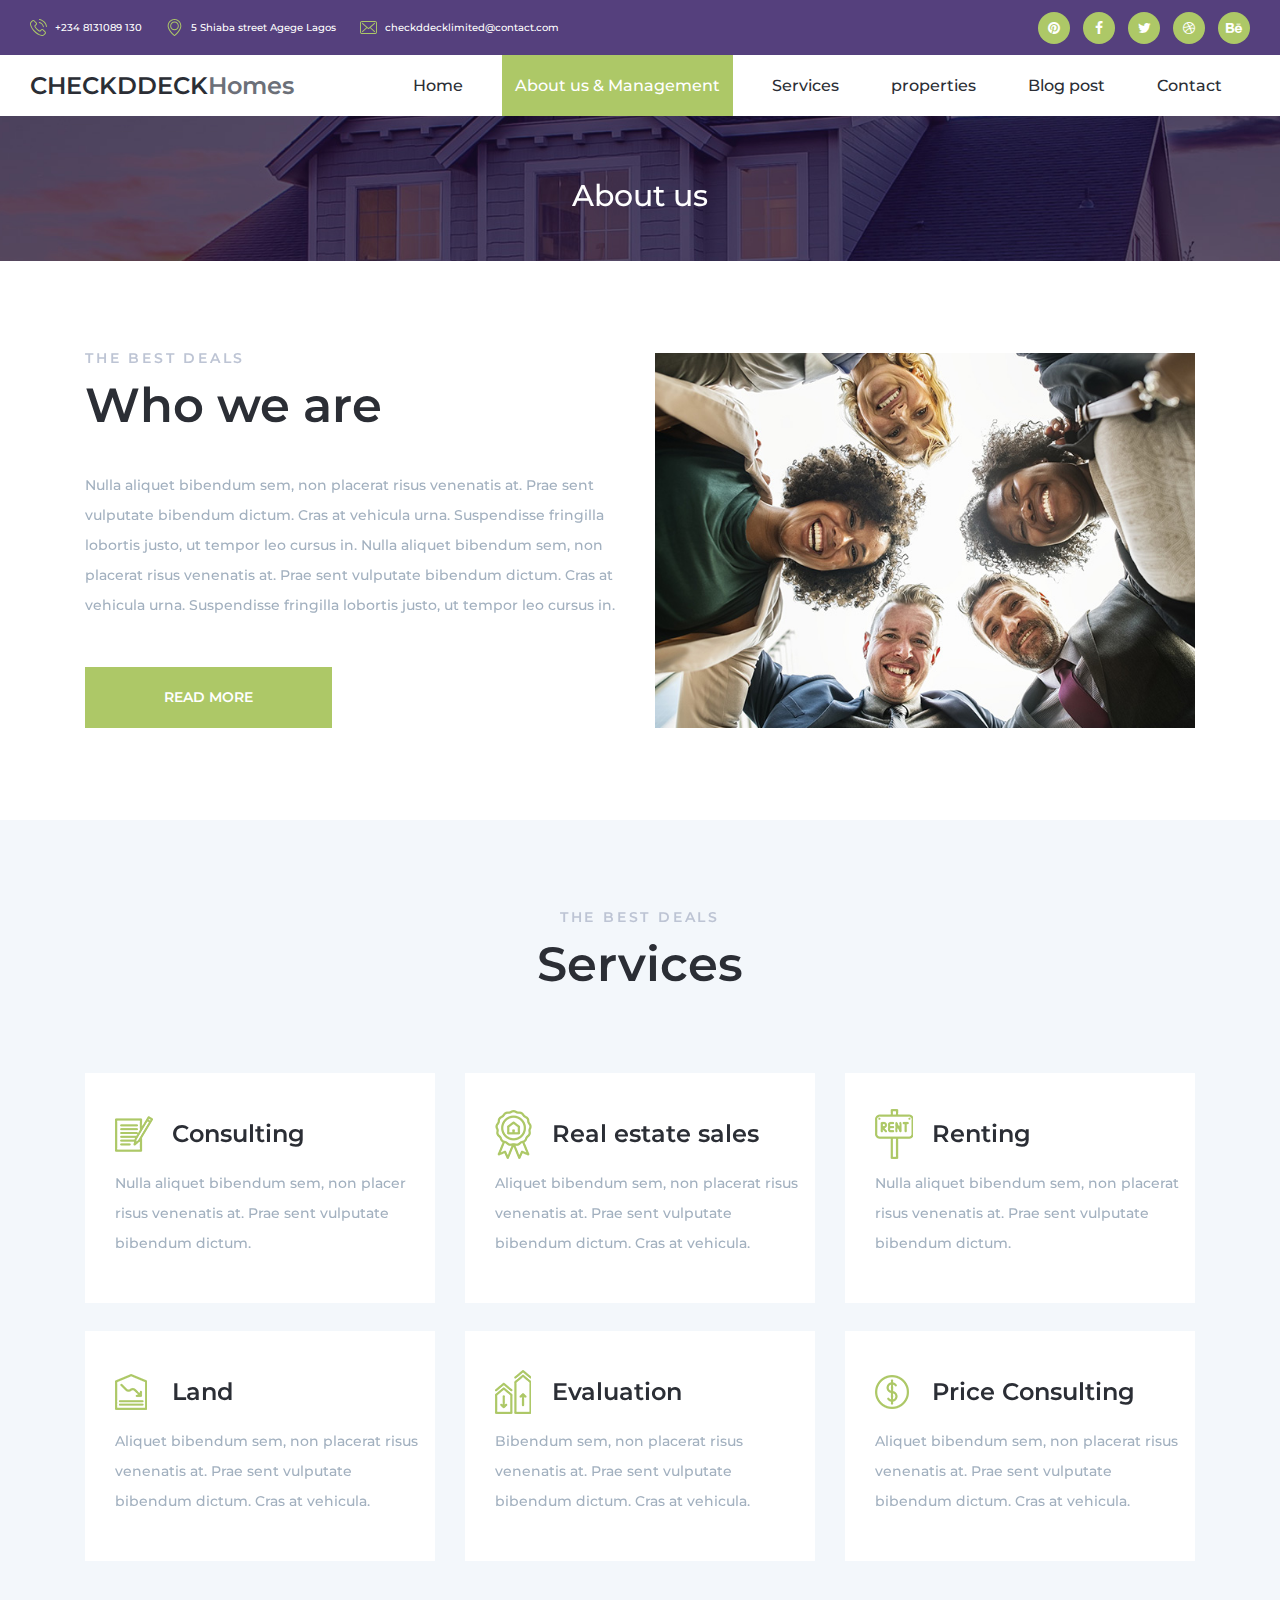
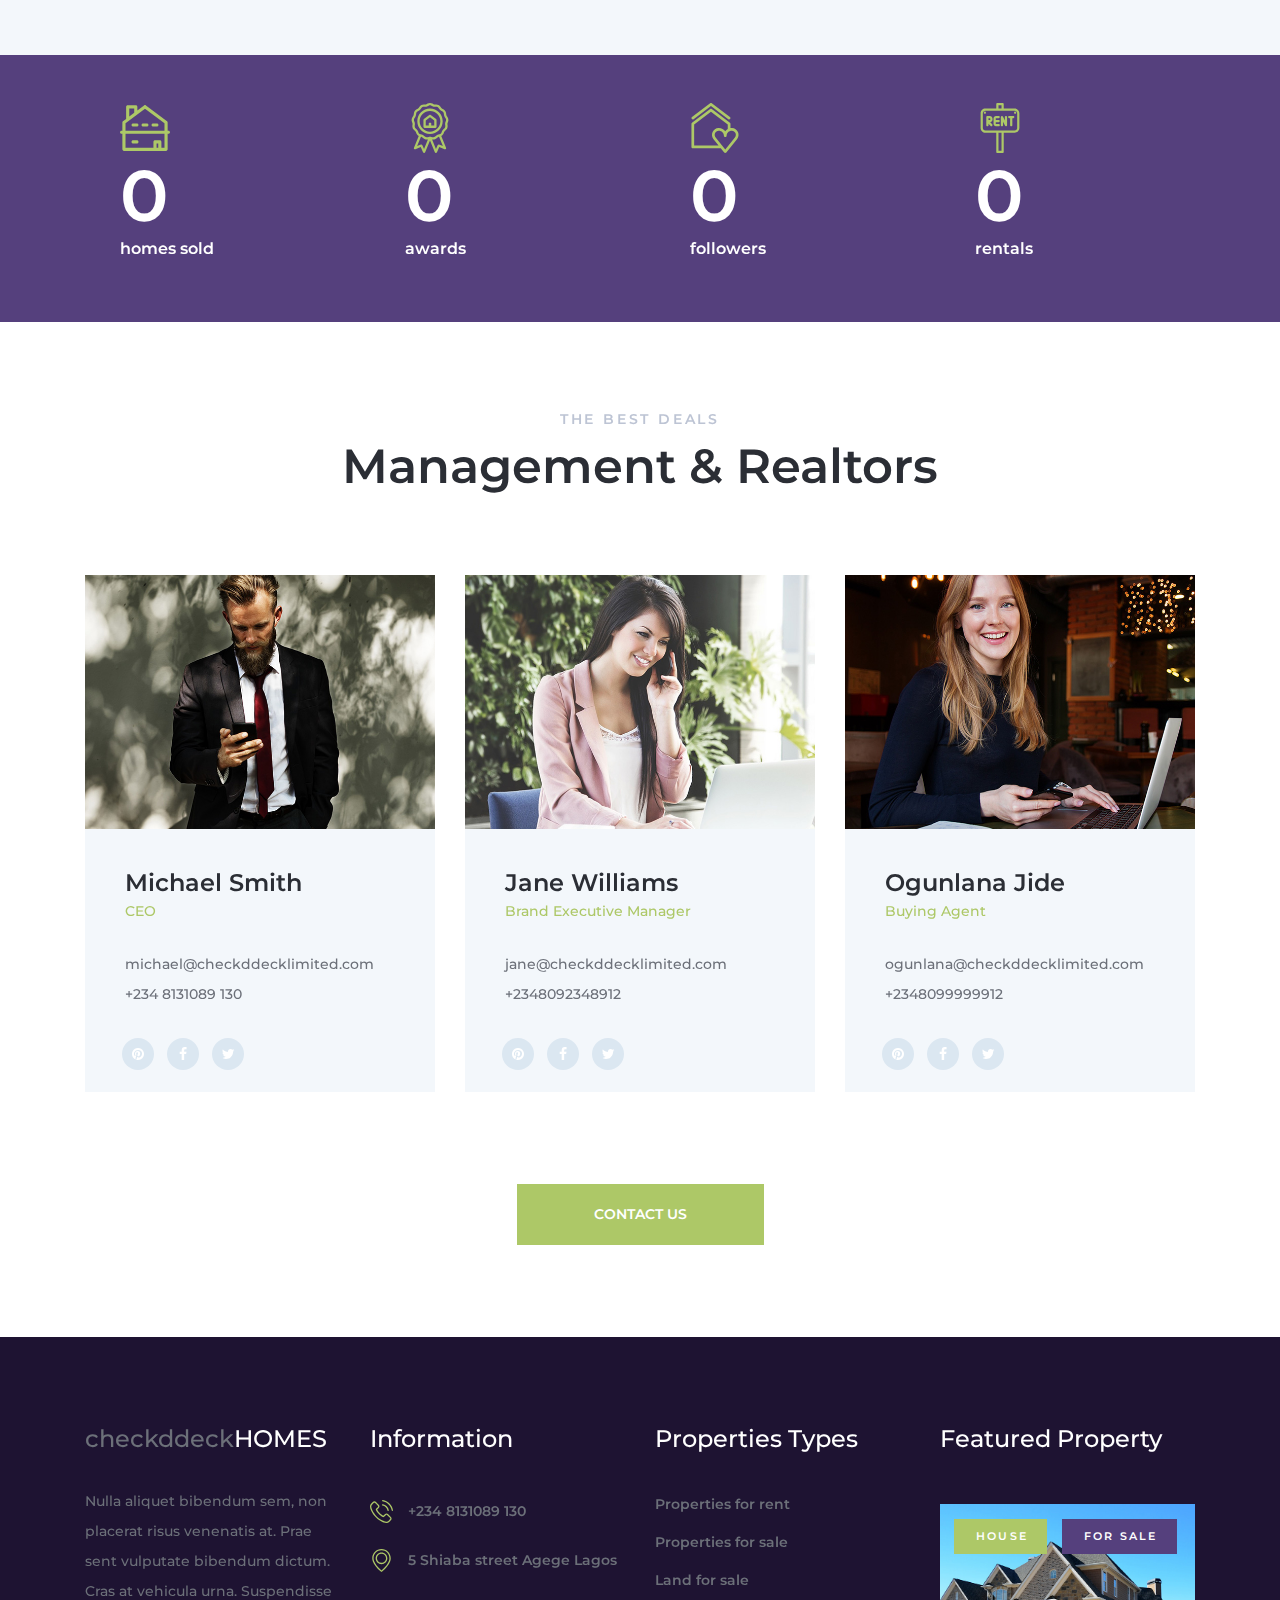
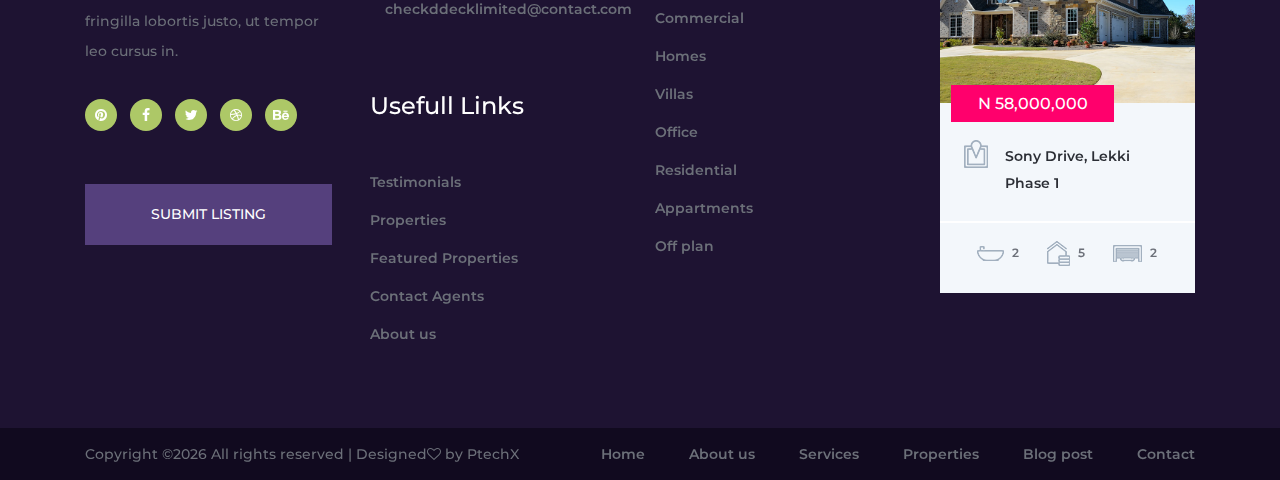
<file: index.html>
<!DOCTYPE html>
<html lang="en">
<head>
<title>About us</title>
<meta charset="utf-8">
<meta http-equiv="X-UA-Compatible" content="IE=edge">
<meta name="description" content="checkddecklimited - real estate website">
<meta name="viewport" content="width=device-width, initial-scale=1">
<link rel="stylesheet" type="text/css" href="styles/bootstrap-4.1.2/bootstrap.min.css">
<link href="plugins/font-awesome-4.7.0/css/font-awesome.min.css" rel="stylesheet" type="text/css">
<link rel="stylesheet" type="text/css" href="plugins/OwlCarousel2-2.3.4/owl.carousel.css">
<link rel="stylesheet" type="text/css" href="plugins/OwlCarousel2-2.3.4/owl.theme.default.css">
<link rel="stylesheet" type="text/css" href="plugins/OwlCarousel2-2.3.4/animate.css">
<link rel="stylesheet" type="text/css" href="styles/about.css">
<link rel="stylesheet" type="text/css" href="styles/about_responsive.css">
</head>
<body>

<div class="super_container">
	<div class="super_overlay"></div>
	
	<!-- Header -->

	<header class="header">
		
		<!-- Header Bar -->
		<div class="header_bar d-flex flex-row align-items-center justify-content-start">
			<div class="header_list">
				<ul class="d-flex flex-row align-items-center justify-content-start">
					<!-- Phone -->
					<li class="d-flex flex-row align-items-center justify-content-start">
						<div><img src="images/phone-call.svg" alt=""></div>
						<span>+234 8131089 130</span>
					</li>
					<!-- Address -->
					<li class="d-flex flex-row align-items-center justify-content-start">
						<div><img src="images/placeholder.svg" alt=""></div>
						<span>5 Shiaba street Agege Lagos</span>
					</li>
					<!-- Email -->
					<li class="d-flex flex-row align-items-center justify-content-start">
						<div><img src="images/envelope.svg" alt=""></div>
						<span>checkddecklimited@contact.com</span>
					</li>
				</ul>
			</div>
			<div class="ml-auto d-flex flex-row align-items-center justify-content-start">
				<div class="social">
					<ul class="d-flex flex-row align-items-center justify-content-start">
						<li><a href="#"><i class="fa fa-pinterest" aria-hidden="true"></i></a></li>
						<li><a href="#"><i class="fa fa-facebook" aria-hidden="true"></i></a></li>
						<li><a href="#"><i class="fa fa-twitter" aria-hidden="true"></i></a></li>
						<li><a href="#"><i class="fa fa-dribbble" aria-hidden="true"></i></a></li>
						<li><a href="#"><i class="fa fa-behance" aria-hidden="true"></i></a></li>
					</ul>
				</div>
				<!--<div class="log_reg d-flex flex-row align-items-center justify-content-start">
					<ul class="d-flex flex-row align-items-start justify-content-start">
						<li><a href="#">Login</a></li>
						<li><a href="#">Register</a></li>
					</ul>
				</div>-->
			</div>
		</div>

		<!-- Header Content -->
		<div class="header_content d-flex flex-row align-items-center justify-content-start">
			<div class="logo"><a href="#"><span>checkddeck</span>Homes</a></div>
			<nav class="main_nav">
				<ul class="d-flex flex-row align-items-start justify-content-start">
					<li><a href="#">Home</a></li>
					<li class="active"><a href="index.about.html">About us & Management</a></li>
					<li><a href="#">Services</a></li>
					<li><a href="#">properties</a></li>
					<li><a href="#">Blog post</a></li>
					<li><a href="#">Contact</a></li>
				</ul>
			</nav>
			<div class="hamburger ml-auto"><i class="fa fa-bars" aria-hidden="true"></i></div>
		</div>

	</header>

	<!-- Menu -->

	<div class="menu text-right">
		<div class="menu_close"><i class="fa fa-times" aria-hidden="true"></i></div>
		<div class="menu_log_reg">
			<!--<div class="log_reg d-flex flex-row align-items-center justify-content-end">
				<ul class="d-flex flex-row align-items-start justify-content-start">
					<li><a href="#">Login</a></li>
					<li><a href="#">Register</a></li>
				</ul>
			</div>-->
			<nav class="menu_nav">
				<ul>
					<li><a href="#">Home</a></li>
					<li><a href="index.html">About us</a></li>
					<li><a href="#">Services</a></li>
					<li><a href="#">Properties</a></li>
					<li><a href="#">Blog post</a></li>
					<li><a href="#">Contact</a></li>
				</ul>
			</nav>
		</div>
	</div>

	<!-- Home -->

	<div class="home">
		<div class="parallax_background parallax-window" data-parallax="scroll" data-image-src="images/about.jpg" data-speed="0.8"></div>
		<div class="container">
			<div class="row">
				<div class="col">
					<div class="home_content text-center">
						<div class="home_title">About us</div>
					</div>
				</div>
			</div>
		</div>
	</div>

	<!-- Intro -->

	<div class="intro">
		<div class="container">
			<div class="row row-eq-height">
				
				<!-- Intro Content -->
				<div class="col-lg-6">
					<div class="intro_content">
						<div class="section_title_container">
							<div class="section_subtitle">the best deals</div>
							<div class="section_title"><h1>Who we are</h1></div>
						</div>
						<div class="intro_text">
							<p>Nulla aliquet bibendum sem, non placerat risus venenatis at. Prae sent vulputate bibendum dictum. Cras at vehicula urna. Suspendisse fringilla lobortis justo, ut tempor leo cursus in. Nulla aliquet bibendum sem, non placerat risus venenatis at. Prae sent vulputate bibendum dictum. Cras at vehicula urna. Suspendisse fringilla lobortis justo, ut tempor leo cursus in.</p>
						</div>
						<div class="button intro_button"><a href="#">read more</a></div>
					</div>
				</div>

				<!-- Intro Image -->
				<div class="col-lg-6 intro_col">
					<div class="intro_image">
						<div class="background_image" style="background-image:url(images/intro.jpg)"></div>
						<img src="images/intro.jpg" alt="">
					</div>
				</div>

			</div>
		</div>
	</div>

	<!-- Services -->

	<div class="services">
		<div class="container">
			<div class="row">
				<div class="col">
					<div class="section_title_container text-center">
						<div class="section_subtitle">the best deals</div>
						<div class="section_title"><h1>Services</h1></div>
					</div>
				</div>
			</div>
			<div class="row services_row">
				
				<!-- Service -->
				<div class="col-xl-4 col-md-6">
					<div class="service">
						<div class="service_title_container d-flex flex-row align-items-center justify-content-start">
							<div class="service_icon d-flex flex-column align-items-start justify-content-center">
								<img src="images/service_1.png" alt="">
							</div>
							<div class="service_title"><h3>Consulting</h3></div>
						</div>
						<div class="service_text">
							<p>Nulla aliquet bibendum sem, non placer risus venenatis at. Prae sent vulputate bibendum dictum.</p>
						</div>
					</div>
				</div>

				<!-- Service -->
				<div class="col-xl-4 col-md-6">
					<div class="service">
						<div class="service_title_container d-flex flex-row align-items-center justify-content-start">
							<div class="service_icon d-flex flex-column align-items-start justify-content-center">
								<img src="images/service_2.png" alt="">
							</div>
							<div class="service_title"><h3>Real estate sales</h3></div>
						</div>
						<div class="service_text">
							<p>Aliquet bibendum sem, non placerat risus venenatis at. Prae sent vulputate bibendum dictum. Cras at vehicula.</p>
						</div>
					</div>
				</div>

				<!-- Service -->
				<div class="col-xl-4 col-md-6">
					<div class="service">
						<div class="service_title_container d-flex flex-row align-items-center justify-content-start">
							<div class="service_icon d-flex flex-column align-items-start justify-content-center">
								<img src="images/service_3.png" alt="">
							</div>
							<div class="service_title"><h3>Renting</h3></div>
						</div>
						<div class="service_text">
							<p>Nulla aliquet bibendum sem, non placerat risus venenatis at. Prae sent vulputate bibendum dictum.</p>
						</div>
					</div>
				</div>

				<!-- Service -->
				<div class="col-xl-4 col-md-6">
					<div class="service">
						<div class="service_title_container d-flex flex-row align-items-center justify-content-start">
							<div class="service_icon d-flex flex-column align-items-start justify-content-center">
								<img src="images/service_4.png" alt="">
							</div>
							<div class="service_title"><h3>Land</h3></div>
						</div>
						<div class="service_text">
							<p>Aliquet bibendum sem, non placerat risus venenatis at. Prae sent vulputate bibendum dictum. Cras at vehicula.</p>
						</div>
					</div>
				</div>

				<!-- Service -->
				<div class="col-xl-4 col-md-6">
					<div class="service">
						<div class="service_title_container d-flex flex-row align-items-center justify-content-start">
							<div class="service_icon d-flex flex-column align-items-start justify-content-center">
								<img src="images/service_5.png" alt="">
							</div>
							<div class="service_title"><h3>Evaluation</h3></div>
						</div>
						<div class="service_text">
							<p>Bibendum sem, non placerat risus venenatis at. Prae sent vulputate bibendum dictum. Cras at vehicula.</p>
						</div>
					</div>
				</div>

				<!-- Service -->
				<div class="col-xl-4 col-md-6">
					<div class="service">
						<div class="service_title_container d-flex flex-row align-items-center justify-content-start">
							<div class="service_icon d-flex flex-column align-items-start justify-content-center">
								<img src="images/service_6.png" alt="">
							</div>
							<div class="service_title"><h3>Price Consulting</h3></div>
						</div>
						<div class="service_text">
							<p>Aliquet bibendum sem, non placerat risus venenatis at. Prae sent vulputate bibendum dictum. Cras at vehicula.</p>
						</div>
					</div>
				</div>

			</div>
		</div>
	</div>

	<!-- Milestones -->

	<div class="milestones">
		<div class="container">
			<div class="row">
				
				<!-- Milestone -->
				<div class="col-xl-3 col-md-6 milestone_col">
					<div class="milestone d-flex flex-row align-items-start justify-content-md-center justify-content-start">
						<div class="milestone_content">
							<div class="milestone_icon d-flex flex-column align-items-start justify-content-center"><img src="images/duplex.svg" alt=""></div>
							<div class="milestone_counter" data-end-value="425">0</div>
							<div class="milestone_text">homes sold</div>
						</div>
					</div>
				</div>

				<!-- Milestone -->
				<div class="col-xl-3 col-md-6 milestone_col">
					<div class="milestone d-flex flex-row align-items-start justify-content-md-center justify-content-start">
						<div class="milestone_content">
							<div class="milestone_icon d-flex flex-column align-items-start justify-content-center"><img src="images/prize.svg" alt=""></div>
							<div class="milestone_counter" data-end-value="18">0</div>
							<div class="milestone_text">awards</div>
						</div>
					</div>
				</div>

				<!-- Milestone -->
				<div class="col-xl-3 col-md-6 milestone_col">
					<div class="milestone d-flex flex-row align-items-start justify-content-md-center justify-content-start">
						<div class="milestone_content">
							<div class="milestone_icon d-flex flex-column align-items-start justify-content-center"><img src="images/home.svg" alt=""></div>
							<div class="milestone_counter" data-end-value="25" data-sign-after="k">0</div>
							<div class="milestone_text">followers</div>
						</div>
					</div>
				</div>

				<!-- Milestone -->
				<div class="col-xl-3 col-md-6 milestone_col">
					<div class="milestone d-flex flex-row align-items-start justify-content-md-center justify-content-start">
						<div class="milestone_content">
							<div class="milestone_icon d-flex flex-column align-items-start justify-content-center"><img src="images/rent.svg" alt=""></div>
							<div class="milestone_counter" data-end-value="1265">0</div>
							<div class="milestone_text">rentals</div>
						</div>
					</div>
				</div>

			</div>
		</div>
	</div>

	<!-- Agents -->

	<div class="agents">
		<div class="container">
			<div class="row">
				<div class="col">
					<div class="section_title_container text-center">
						<div class="section_subtitle">the best deals</div>
						<div class="section_title"><h1>Management & Realtors</h1></div>
					</div>
				</div>
			</div>
			<div class="row agents_row">
				
				<!-- Agent -->
				<div class="col-lg-4 agent_col">
					<div class="agent">
						<div class="agent_image"><img src="images/realtor_1.jpg" alt=""></div>
						<div class="agent_content">
							<div class="agent_name"><a href="#">Michael Smith</a></div>
							<div class="agent_title">CEO</div>
							<div class="agent_list">
								<ul>
									<li>michael@checkddecklimited.com</li>
									<li>+234 8131089 130</li>
								</ul>
							</div>
							<div class="social">
								<ul class="d-flex flex-row align-items-center justify-content-start">
									<li><a href="#"><i class="fa fa-pinterest" aria-hidden="true"></i></a></li>
									<li><a href="#"><i class="fa fa-facebook" aria-hidden="true"></i></a></li>
									<li><a href="#"><i class="fa fa-twitter" aria-hidden="true"></i></a></li>
								</ul>
							</div>
						</div>
					</div>
				</div>

				<!-- Agent -->
				<div class="col-lg-4 agent_col">
					<div class="agent">
						<div class="agent_image"><img src="images/realtor_2.jpg" alt=""></div>
						<div class="agent_content">
							<div class="agent_name"><a href="#">Jane Williams</a></div>
							<div class="agent_title">Brand Executive Manager</div>
							<div class="agent_list">
								<ul>
									<li>jane@checkddecklimited.com</li>
									<li>+2348092348912</li>
								</ul>
							</div>
							<div class="social">
								<ul class="d-flex flex-row align-items-center justify-content-start">
									<li><a href="#"><i class="fa fa-pinterest" aria-hidden="true"></i></a></li>
									<li><a href="#"><i class="fa fa-facebook" aria-hidden="true"></i></a></li>
									<li><a href="#"><i class="fa fa-twitter" aria-hidden="true"></i></a></li>
								</ul>
							</div>
						</div>
					</div>
				</div>

				<!-- Agent -->
				<div class="col-lg-4 agent_col">
					<div class="agent">
						<div class="agent_image"><img src="images/realtor_3.jpg" alt=""></div>
						<div class="agent_content">
							<div class="agent_name"><a href="#">Ogunlana Jide</a></div>
							<div class="agent_title">Buying Agent</div>
							<div class="agent_list">
								<ul>
									<li>ogunlana@checkddecklimited.com</li>
									<li>+2348099999912</li>
								</ul>
							</div>
							<div class="social">
								<ul class="d-flex flex-row align-items-center justify-content-start">
									<li><a href="#"><i class="fa fa-pinterest" aria-hidden="true"></i></a></li>
									<li><a href="#"><i class="fa fa-facebook" aria-hidden="true"></i></a></li>
									<li><a href="#"><i class="fa fa-twitter" aria-hidden="true"></i></a></li>
								</ul>
							</div>
						</div>
					</div>
				</div>

			</div>
			<div class="row contact_row">
				<div class="col">
					<div class="button ml-auto mr-auto"><a href="#">contact us</a></div>
				</div>
			</div>
		</div>
	</div>

	<!-- Footer -->

	<footer class="footer">
		<div class="footer_content">
			<div class="container">
				<div class="row">
					
					<!-- Footer Column -->
					<div class="col-xl-3 col-lg-6 footer_col">
						<div class="footer_about">
							<div class="footer_logo"><a href="#">checkddeck<span>homes</span></a></div>
							<div class="footer_text">
								<p>Nulla aliquet bibendum sem, non placerat risus venenatis at. Prae sent vulputate bibendum dictum. Cras at vehicula urna. Suspendisse fringilla lobortis justo, ut tempor leo cursus in.</p>
							</div>
							<div class="social">
								<ul class="d-flex flex-row align-items-center justify-content-start">
									<li><a href="#"><i class="fa fa-pinterest" aria-hidden="true"></i></a></li>
									<li><a href="#"><i class="fa fa-facebook" aria-hidden="true"></i></a></li>
									<li><a href="#"><i class="fa fa-twitter" aria-hidden="true"></i></a></li>
									<li><a href="#"><i class="fa fa-dribbble" aria-hidden="true"></i></a></li>
									<li><a href="#"><i class="fa fa-behance" aria-hidden="true"></i></a></li>
								</ul>
							</div>
							<div class="footer_submit"><a href="#">submit listing</a></div>
						</div>
					</div>

					<!-- Footer Column -->
					<div class="col-xl-3 col-lg-6 footer_col">
						<div class="footer_column">
							<div class="footer_title">Information</div>
							<div class="footer_info">
								<ul>
									<!-- Phone -->
									<li class="d-flex flex-row align-items-center justify-content-start">
										<div><img src="images/phone-call.svg" alt=""></div>
										<span>+234 8131089 130</span>
									</li>
									<!-- Address -->
									<li class="d-flex flex-row align-items-center justify-content-start">
										<div><img src="images/placeholder.svg" alt=""></div>
										<span>5 Shiaba street Agege Lagos</span>
									</li>
									<!-- Email -->
									<li class="d-flex flex-row align-items-center justify-content-start">
										<div><img src="images/envelope.svg" alt=""></div>
										<span>checkddecklimited@contact.com</span>
									</li>
								</ul>
							</div>
							<div class="footer_links usefull_links">
								<div class="footer_title">Usefull Links</div>
								<ul>
									<li><a href="#">Testimonials</a></li>
									<li><a href="#">Properties</a></li>
									<li><a href="#">Featured Properties</a></li>
									<li><a href="#">Contact Agents</a></li>
									<li><a href="#">About us</a></li>
								</ul>
							</div>
						</div>
					</div>

					<!-- Footer Column -->
					<div class="col-xl-3 col-lg-6 footer_col">
						<div class="footer_links">
							<div class="footer_title">Properties Types</div>
							<ul>
								<li><a href="#">Properties for rent</a></li>
								<li><a href="#">Properties for sale</a></li>
								<li><a href="#">Land for sale</a></li>
								<li><a href="#">Commercial</a></li>
								<li><a href="#">Homes</a></li>
								<li><a href="#">Villas</a></li>
								<li><a href="#">Office</a></li>
								<li><a href="#">Residential</a></li>
								<li><a href="#">Appartments</a></li>
								<li><a href="#">Off plan</a></li>
							</ul>
						</div>
					</div>

					<!-- Footer Column -->
					<div class="col-xl-3 col-lg-6 footer_col">
						<div class="footer_title">Featured Property</div>
						<div class="listing_small">
							<div class="listing_small_image">
								<div>
									<img src="images/listing_1.jpg" alt="">
								</div>
								<div class="listing_small_tags d-flex flex-row align-items-start justify-content-start flex-wrap">
									<div class="listing_small_tag tag_house"><a href="listings.html">house</a></div>
									<div class="listing_small_tag tag_sale"><a href="listings.html">for sale</a></div>
								</div>
								<div class="listing_small_price">N 58,000,000</div>
							</div>
							<div class="listing_small_content">
								<div class="listing_small_location d-flex flex-row align-items-start justify-content-start">
									<img src="images/icon_1.png" alt="">
									<a href="single.html">Sony Drive, Lekki Phase 1</a>
								</div>
								<div class="listing_small_info">
									<ul class="d-flex flex-row align-items-center justify-content-start flex-wrap">
										<li class="d-flex flex-row align-items-center justify-content-start">
											<img src="images/icon_3.png" alt="">
											<span>2</span>
										</li>
										<li class="d-flex flex-row align-items-center justify-content-start">
											<img src="images/icon_4.png" alt="">
											<span>5</span>
										</li>
										<li class="d-flex flex-row align-items-center justify-content-start">
											<img src="images/icon_5.png" alt="">
											<span>2</span>
										</li>
									</ul>
								</div>
							</div>
						</div>
					</div>

				</div>
			</div>
		</div>
		<div class="footer_bar">
			<div class="container">
				<div class="row">
					<div class="col">
						<div class="footer_bar_content d-flex flex-md-row flex-column align-items-md-center align-items-start justify-content-start">
							<div class="copyright order-md-1 order-2">
Copyright &copy;<script>document.write(new Date().getFullYear());</script> All rights reserved | Designed<i class="fa fa-heart-o" aria-hidden="true"></i> by PtechX</div>
							<nav class="footer_nav order-md-2 order-1 ml-md-auto">
								<ul class="d-flex flex-md-row flex-column align-items-md-center align-items-start justify-content-start">
									<li><a href="#">Home</a></li>
									<li><a href="index.html">About us</a></li>
									<li><a href="#">Services</a></li>
									<li><a href="#">Properties</a></li>
									<li><a href="#">Blog post</a></li>
									<li><a href="#">Contact</a></li>
								</ul>
							</nav>
						</div>
					</div>
				</div>
			</div>
		</div>
	</footer>
</div>

<script src="js/jquery-3.3.1.min.js"></script>
<script src="styles/bootstrap-4.1.2/popper.js"></script>
<script src="styles/bootstrap-4.1.2/bootstrap.min.js"></script>
<script src="plugins/greensock/TweenMax.min.js"></script>
<script src="plugins/greensock/TimelineMax.min.js"></script>
<script src="plugins/scrollmagic/ScrollMagic.min.js"></script>
<script src="plugins/greensock/animation.gsap.min.js"></script>
<script src="plugins/greensock/ScrollToPlugin.min.js"></script>
<script src="plugins/OwlCarousel2-2.3.4/owl.carousel.js"></script>
<script src="plugins/easing/easing.js"></script>
<script src="plugins/progressbar/progressbar.min.js"></script>
<script src="plugins/parallax-js-master/parallax.min.js"></script>
<script src="js/about.js"></script>
</body>
</html>
</file>
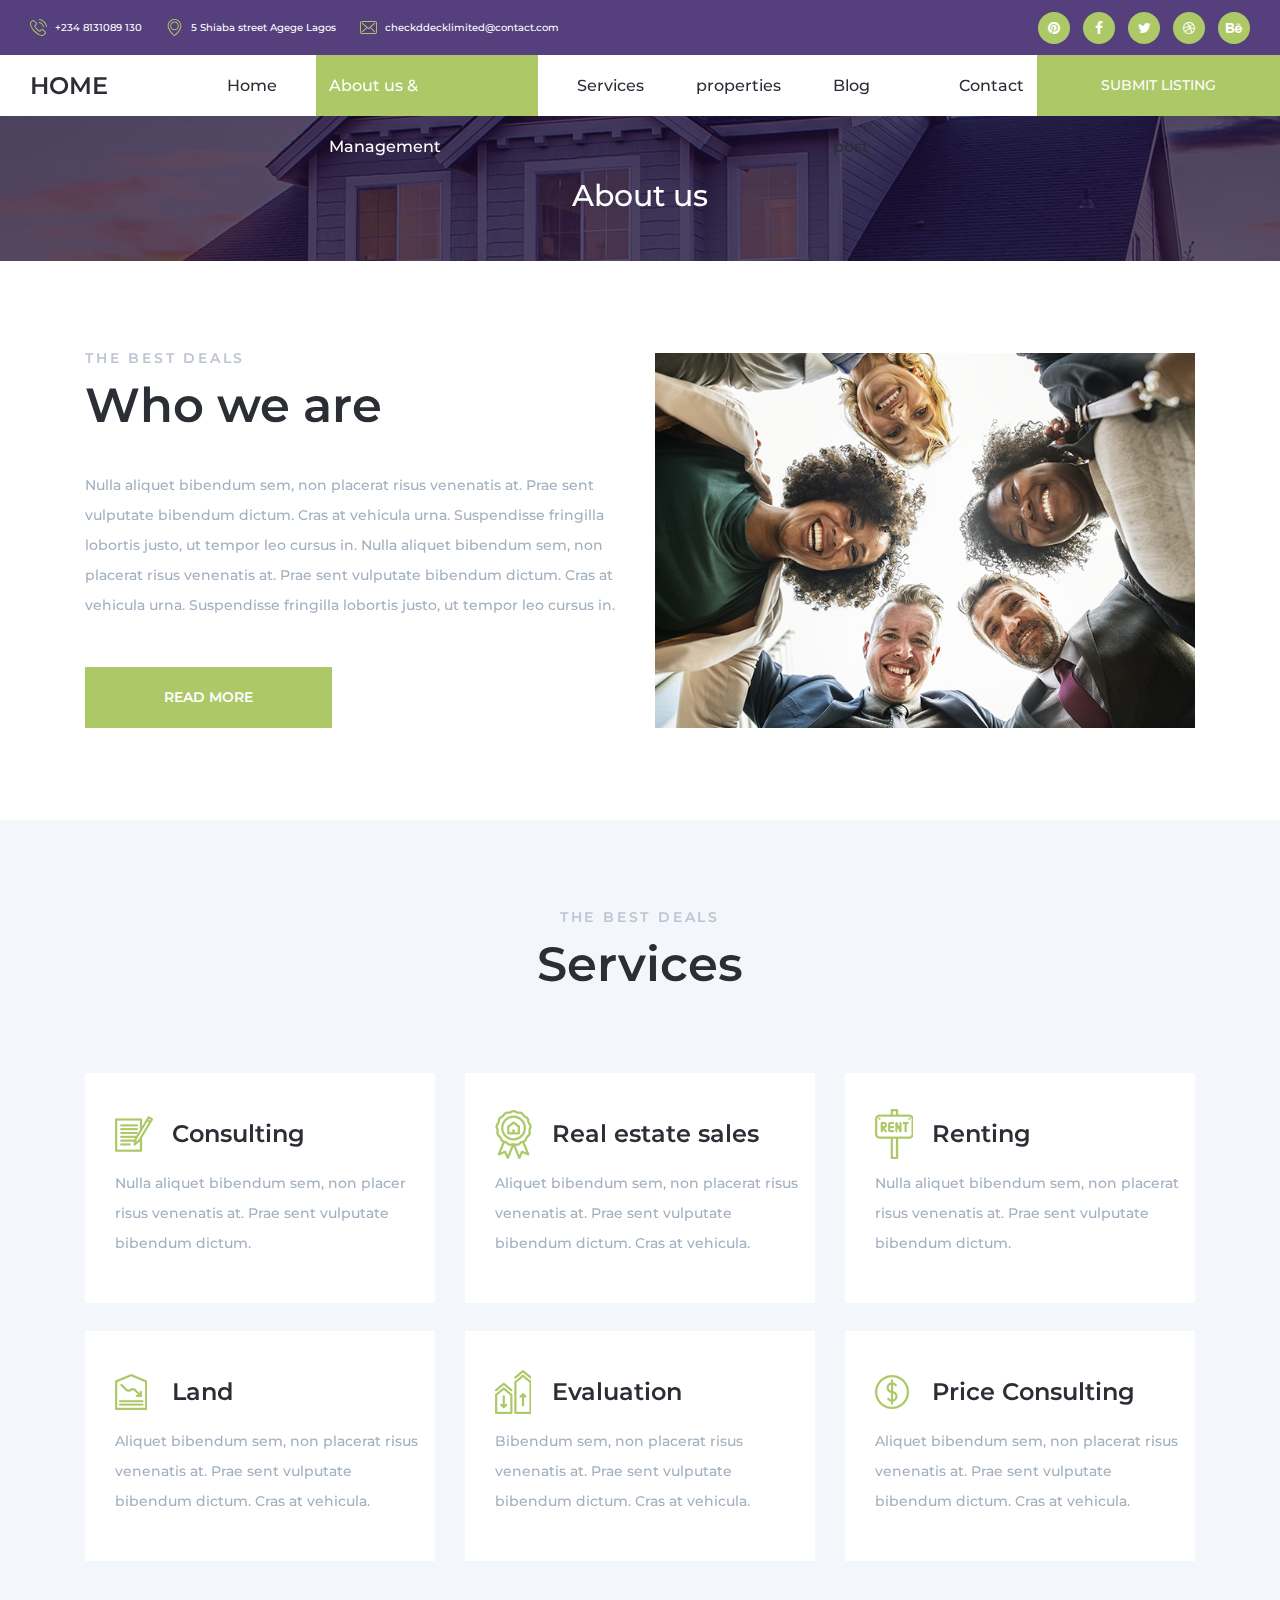
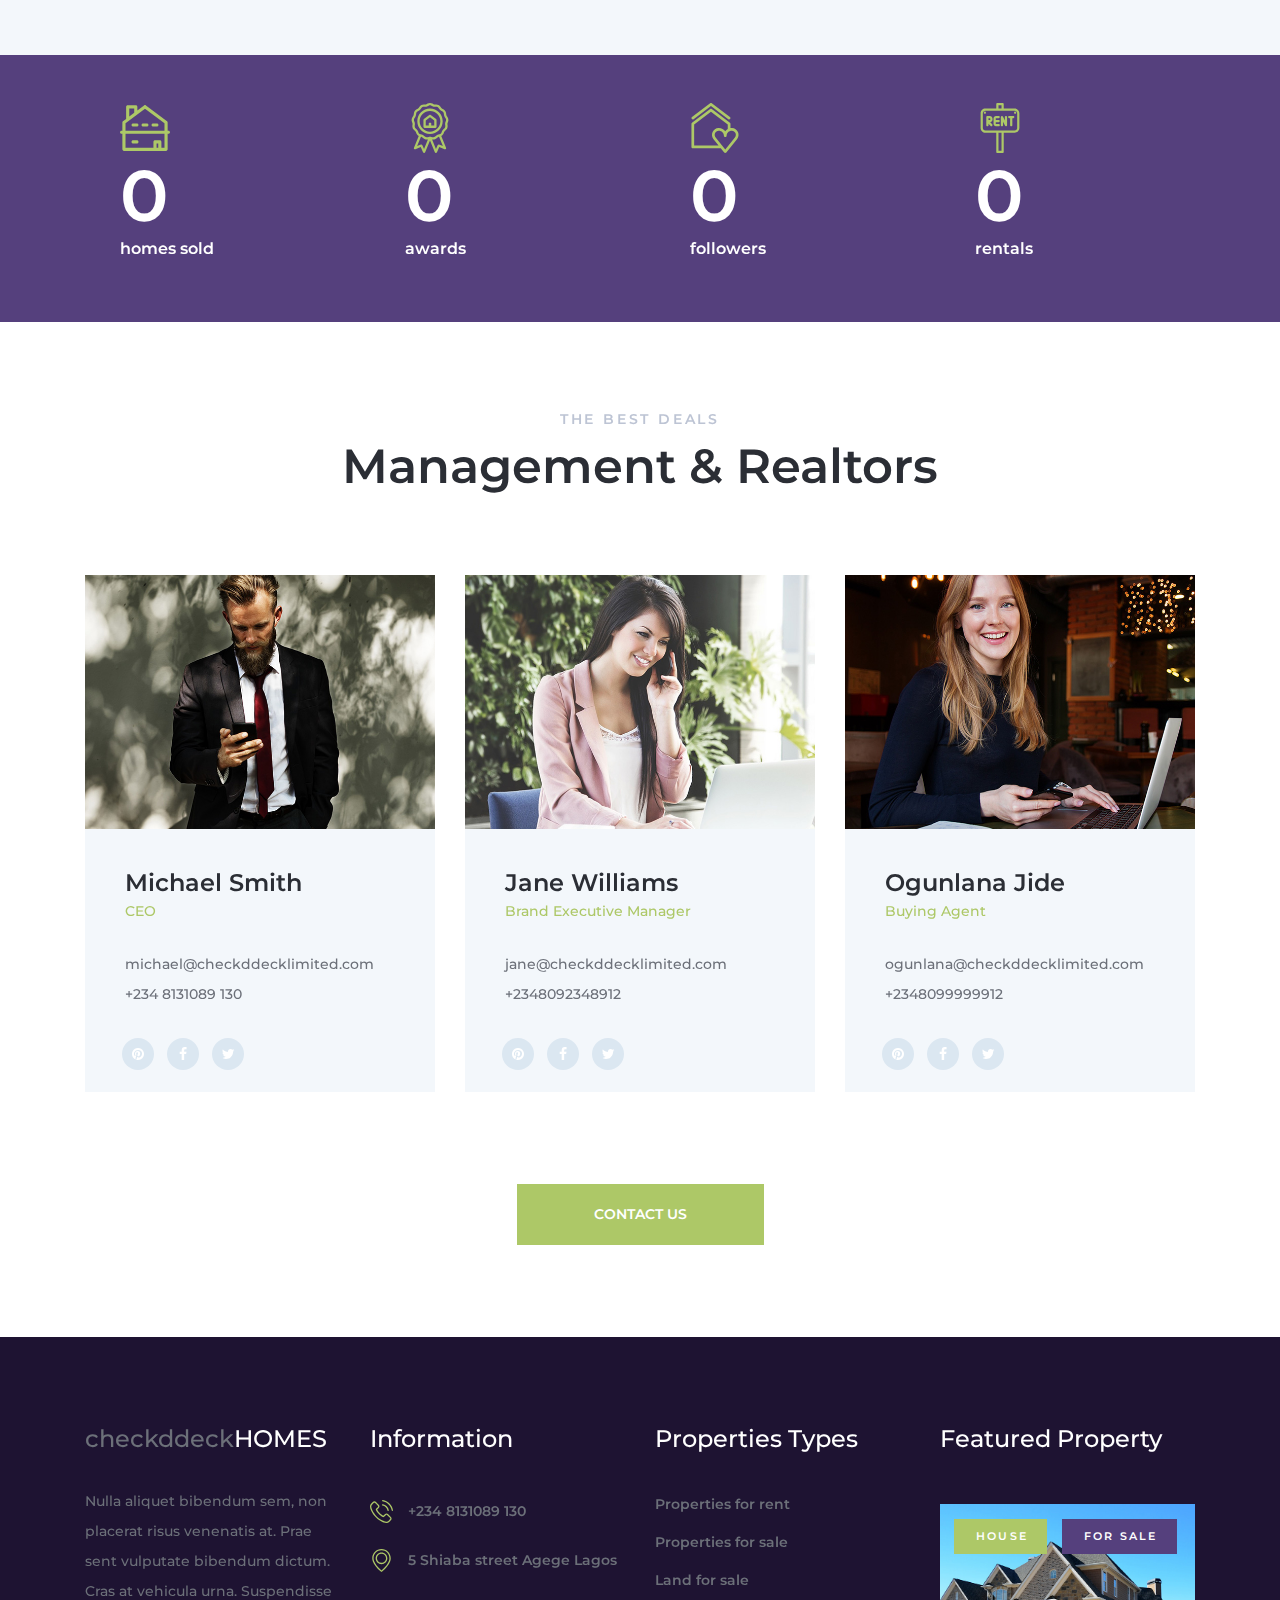
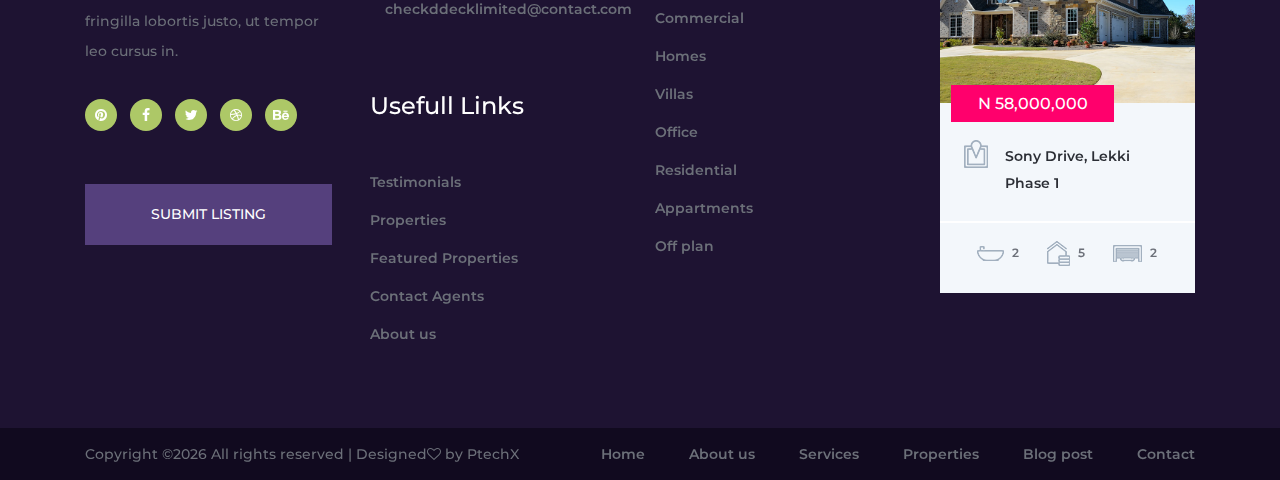
<file: about.html>
<!DOCTYPE html>
<html lang="en">
<head>
<title>About us</title>
<meta charset="utf-8">
<meta http-equiv="X-UA-Compatible" content="IE=edge">
<meta name="description" content="myHOME - real estate template project">
<meta name="viewport" content="width=device-width, initial-scale=1">
<link rel="stylesheet" type="text/css" href="styles/bootstrap-4.1.2/bootstrap.min.css">
<link href="plugins/font-awesome-4.7.0/css/font-awesome.min.css" rel="stylesheet" type="text/css">
<link rel="stylesheet" type="text/css" href="plugins/OwlCarousel2-2.3.4/owl.carousel.css">
<link rel="stylesheet" type="text/css" href="plugins/OwlCarousel2-2.3.4/owl.theme.default.css">
<link rel="stylesheet" type="text/css" href="plugins/OwlCarousel2-2.3.4/animate.css">
<link rel="stylesheet" type="text/css" href="styles/about.css">
<link rel="stylesheet" type="text/css" href="styles/about_responsive.css">
</head>
<body>

<div class="super_container">
	<div class="super_overlay"></div>
	
	<!-- Header -->

	<header class="header">
		
		<!-- Header Bar -->
		<div class="header_bar d-flex flex-row align-items-center justify-content-start">
			<div class="header_list">
				<ul class="d-flex flex-row align-items-center justify-content-start">
					<!-- Phone -->
					<li class="d-flex flex-row align-items-center justify-content-start">
						<div><img src="images/phone-call.svg" alt=""></div>
						<span>+234 8131089 130</span>
					</li>
					<!-- Address -->
					<li class="d-flex flex-row align-items-center justify-content-start">
						<div><img src="images/placeholder.svg" alt=""></div>
						<span>5 Shiaba street Agege Lagos</span>
					</li>
					<!-- Email -->
					<li class="d-flex flex-row align-items-center justify-content-start">
						<div><img src="images/envelope.svg" alt=""></div>
						<span>checkddecklimited@contact.com</span>
					</li>
				</ul>
			</div>
			<div class="ml-auto d-flex flex-row align-items-center justify-content-start">
				<div class="social">
					<ul class="d-flex flex-row align-items-center justify-content-start">
						<li><a href="#"><i class="fa fa-pinterest" aria-hidden="true"></i></a></li>
						<li><a href="#"><i class="fa fa-facebook" aria-hidden="true"></i></a></li>
						<li><a href="#"><i class="fa fa-twitter" aria-hidden="true"></i></a></li>
						<li><a href="#"><i class="fa fa-dribbble" aria-hidden="true"></i></a></li>
						<li><a href="#"><i class="fa fa-behance" aria-hidden="true"></i></a></li>
					</ul>
				</div>
				<!--<div class="log_reg d-flex flex-row align-items-center justify-content-start">
					<ul class="d-flex flex-row align-items-start justify-content-start">
						<li><a href="#">Login</a></li>
						<li><a href="#">Register</a></li>
					</ul>
				</div>-->
			</div>
		</div>

		<!-- Header Content -->
		<div class="header_content d-flex flex-row align-items-center justify-content-start">
			<div class="logo"><a href="#"><span>home</span></a></div>
			<nav class="main_nav">
				<ul class="d-flex flex-row align-items-start justify-content-start">
					<li><a href="#">Home</a></li>
					<li class="active"><a href="about.html">About us & Management</a></li>
					<li><a href="#">Services</a></li>
					<li><a href="#">properties</a></li>
					<li><a href="#">Blog post</a></li>
					<li><a href="#">Contact</a></li>
				</ul>
			</nav>
			<div class="submit ml-auto"><a href="#">submit listing</a></div>
			<div class="hamburger ml-auto"><i class="fa fa-bars" aria-hidden="true"></i></div>
		</div>

	</header>

	<!-- Menu -->

	<div class="menu text-right">
		<div class="menu_close"><i class="fa fa-times" aria-hidden="true"></i></div>
		<div class="menu_log_reg">
			<!--<div class="log_reg d-flex flex-row align-items-center justify-content-end">
				<ul class="d-flex flex-row align-items-start justify-content-start">
					<li><a href="#">Login</a></li>
					<li><a href="#">Register</a></li>
				</ul>
			</div>-->
			<nav class="menu_nav">
				<ul>
					<li><a href="index.html">Home</a></li>
					<li><a href="about.html">About us</a></li>
					<li><a href="#">Services</a></li>
					<li><a href="#">Properties</a></li>
					<li><a href="#">Blog post</a></li>
					<li><a href="#">Contact</a></li>
				</ul>
			</nav>
		</div>
	</div>

	<!-- Home -->

	<div class="home">
		<div class="parallax_background parallax-window" data-parallax="scroll" data-image-src="images/about.jpg" data-speed="0.8"></div>
		<div class="container">
			<div class="row">
				<div class="col">
					<div class="home_content text-center">
						<div class="home_title">About us</div>
					</div>
				</div>
			</div>
		</div>
	</div>

	<!-- Intro -->

	<div class="intro">
		<div class="container">
			<div class="row row-eq-height">
				
				<!-- Intro Content -->
				<div class="col-lg-6">
					<div class="intro_content">
						<div class="section_title_container">
							<div class="section_subtitle">the best deals</div>
							<div class="section_title"><h1>Who we are</h1></div>
						</div>
						<div class="intro_text">
							<p>Nulla aliquet bibendum sem, non placerat risus venenatis at. Prae sent vulputate bibendum dictum. Cras at vehicula urna. Suspendisse fringilla lobortis justo, ut tempor leo cursus in. Nulla aliquet bibendum sem, non placerat risus venenatis at. Prae sent vulputate bibendum dictum. Cras at vehicula urna. Suspendisse fringilla lobortis justo, ut tempor leo cursus in.</p>
						</div>
						<div class="button intro_button"><a href="#">read more</a></div>
					</div>
				</div>

				<!-- Intro Image -->
				<div class="col-lg-6 intro_col">
					<div class="intro_image">
						<div class="background_image" style="background-image:url(images/intro.jpg)"></div>
						<img src="images/intro.jpg" alt="">
					</div>
				</div>

			</div>
		</div>
	</div>

	<!-- Services -->

	<div class="services">
		<div class="container">
			<div class="row">
				<div class="col">
					<div class="section_title_container text-center">
						<div class="section_subtitle">the best deals</div>
						<div class="section_title"><h1>Services</h1></div>
					</div>
				</div>
			</div>
			<div class="row services_row">
				
				<!-- Service -->
				<div class="col-xl-4 col-md-6">
					<div class="service">
						<div class="service_title_container d-flex flex-row align-items-center justify-content-start">
							<div class="service_icon d-flex flex-column align-items-start justify-content-center">
								<img src="images/service_1.png" alt="">
							</div>
							<div class="service_title"><h3>Consulting</h3></div>
						</div>
						<div class="service_text">
							<p>Nulla aliquet bibendum sem, non placer risus venenatis at. Prae sent vulputate bibendum dictum.</p>
						</div>
					</div>
				</div>

				<!-- Service -->
				<div class="col-xl-4 col-md-6">
					<div class="service">
						<div class="service_title_container d-flex flex-row align-items-center justify-content-start">
							<div class="service_icon d-flex flex-column align-items-start justify-content-center">
								<img src="images/service_2.png" alt="">
							</div>
							<div class="service_title"><h3>Real estate sales</h3></div>
						</div>
						<div class="service_text">
							<p>Aliquet bibendum sem, non placerat risus venenatis at. Prae sent vulputate bibendum dictum. Cras at vehicula.</p>
						</div>
					</div>
				</div>

				<!-- Service -->
				<div class="col-xl-4 col-md-6">
					<div class="service">
						<div class="service_title_container d-flex flex-row align-items-center justify-content-start">
							<div class="service_icon d-flex flex-column align-items-start justify-content-center">
								<img src="images/service_3.png" alt="">
							</div>
							<div class="service_title"><h3>Renting</h3></div>
						</div>
						<div class="service_text">
							<p>Nulla aliquet bibendum sem, non placerat risus venenatis at. Prae sent vulputate bibendum dictum.</p>
						</div>
					</div>
				</div>

				<!-- Service -->
				<div class="col-xl-4 col-md-6">
					<div class="service">
						<div class="service_title_container d-flex flex-row align-items-center justify-content-start">
							<div class="service_icon d-flex flex-column align-items-start justify-content-center">
								<img src="images/service_4.png" alt="">
							</div>
							<div class="service_title"><h3>Land</h3></div>
						</div>
						<div class="service_text">
							<p>Aliquet bibendum sem, non placerat risus venenatis at. Prae sent vulputate bibendum dictum. Cras at vehicula.</p>
						</div>
					</div>
				</div>

				<!-- Service -->
				<div class="col-xl-4 col-md-6">
					<div class="service">
						<div class="service_title_container d-flex flex-row align-items-center justify-content-start">
							<div class="service_icon d-flex flex-column align-items-start justify-content-center">
								<img src="images/service_5.png" alt="">
							</div>
							<div class="service_title"><h3>Evaluation</h3></div>
						</div>
						<div class="service_text">
							<p>Bibendum sem, non placerat risus venenatis at. Prae sent vulputate bibendum dictum. Cras at vehicula.</p>
						</div>
					</div>
				</div>

				<!-- Service -->
				<div class="col-xl-4 col-md-6">
					<div class="service">
						<div class="service_title_container d-flex flex-row align-items-center justify-content-start">
							<div class="service_icon d-flex flex-column align-items-start justify-content-center">
								<img src="images/service_6.png" alt="">
							</div>
							<div class="service_title"><h3>Price Consulting</h3></div>
						</div>
						<div class="service_text">
							<p>Aliquet bibendum sem, non placerat risus venenatis at. Prae sent vulputate bibendum dictum. Cras at vehicula.</p>
						</div>
					</div>
				</div>

			</div>
		</div>
	</div>

	<!-- Milestones -->

	<div class="milestones">
		<div class="container">
			<div class="row">
				
				<!-- Milestone -->
				<div class="col-xl-3 col-md-6 milestone_col">
					<div class="milestone d-flex flex-row align-items-start justify-content-md-center justify-content-start">
						<div class="milestone_content">
							<div class="milestone_icon d-flex flex-column align-items-start justify-content-center"><img src="images/duplex.svg" alt=""></div>
							<div class="milestone_counter" data-end-value="425">0</div>
							<div class="milestone_text">homes sold</div>
						</div>
					</div>
				</div>

				<!-- Milestone -->
				<div class="col-xl-3 col-md-6 milestone_col">
					<div class="milestone d-flex flex-row align-items-start justify-content-md-center justify-content-start">
						<div class="milestone_content">
							<div class="milestone_icon d-flex flex-column align-items-start justify-content-center"><img src="images/prize.svg" alt=""></div>
							<div class="milestone_counter" data-end-value="18">0</div>
							<div class="milestone_text">awards</div>
						</div>
					</div>
				</div>

				<!-- Milestone -->
				<div class="col-xl-3 col-md-6 milestone_col">
					<div class="milestone d-flex flex-row align-items-start justify-content-md-center justify-content-start">
						<div class="milestone_content">
							<div class="milestone_icon d-flex flex-column align-items-start justify-content-center"><img src="images/home.svg" alt=""></div>
							<div class="milestone_counter" data-end-value="25" data-sign-after="k">0</div>
							<div class="milestone_text">followers</div>
						</div>
					</div>
				</div>

				<!-- Milestone -->
				<div class="col-xl-3 col-md-6 milestone_col">
					<div class="milestone d-flex flex-row align-items-start justify-content-md-center justify-content-start">
						<div class="milestone_content">
							<div class="milestone_icon d-flex flex-column align-items-start justify-content-center"><img src="images/rent.svg" alt=""></div>
							<div class="milestone_counter" data-end-value="1265">0</div>
							<div class="milestone_text">rentals</div>
						</div>
					</div>
				</div>

			</div>
		</div>
	</div>

	<!-- Agents -->

	<div class="agents">
		<div class="container">
			<div class="row">
				<div class="col">
					<div class="section_title_container text-center">
						<div class="section_subtitle">the best deals</div>
						<div class="section_title"><h1>Management & Realtors</h1></div>
					</div>
				</div>
			</div>
			<div class="row agents_row">
				
				<!-- Agent -->
				<div class="col-lg-4 agent_col">
					<div class="agent">
						<div class="agent_image"><img src="images/realtor_1.jpg" alt=""></div>
						<div class="agent_content">
							<div class="agent_name"><a href="#">Michael Smith</a></div>
							<div class="agent_title">CEO</div>
							<div class="agent_list">
								<ul>
									<li>michael@checkddecklimited.com</li>
									<li>+234 8131089 130</li>
								</ul>
							</div>
							<div class="social">
								<ul class="d-flex flex-row align-items-center justify-content-start">
									<li><a href="#"><i class="fa fa-pinterest" aria-hidden="true"></i></a></li>
									<li><a href="#"><i class="fa fa-facebook" aria-hidden="true"></i></a></li>
									<li><a href="#"><i class="fa fa-twitter" aria-hidden="true"></i></a></li>
								</ul>
							</div>
						</div>
					</div>
				</div>

				<!-- Agent -->
				<div class="col-lg-4 agent_col">
					<div class="agent">
						<div class="agent_image"><img src="images/realtor_2.jpg" alt=""></div>
						<div class="agent_content">
							<div class="agent_name"><a href="#">Jane Williams</a></div>
							<div class="agent_title">Brand Executive Manager</div>
							<div class="agent_list">
								<ul>
									<li>jane@checkddecklimited.com</li>
									<li>+2348092348912</li>
								</ul>
							</div>
							<div class="social">
								<ul class="d-flex flex-row align-items-center justify-content-start">
									<li><a href="#"><i class="fa fa-pinterest" aria-hidden="true"></i></a></li>
									<li><a href="#"><i class="fa fa-facebook" aria-hidden="true"></i></a></li>
									<li><a href="#"><i class="fa fa-twitter" aria-hidden="true"></i></a></li>
								</ul>
							</div>
						</div>
					</div>
				</div>

				<!-- Agent -->
				<div class="col-lg-4 agent_col">
					<div class="agent">
						<div class="agent_image"><img src="images/realtor_3.jpg" alt=""></div>
						<div class="agent_content">
							<div class="agent_name"><a href="#">Ogunlana Jide</a></div>
							<div class="agent_title">Buying Agent</div>
							<div class="agent_list">
								<ul>
									<li>ogunlana@checkddecklimited.com</li>
									<li>+2348099999912</li>
								</ul>
							</div>
							<div class="social">
								<ul class="d-flex flex-row align-items-center justify-content-start">
									<li><a href="#"><i class="fa fa-pinterest" aria-hidden="true"></i></a></li>
									<li><a href="#"><i class="fa fa-facebook" aria-hidden="true"></i></a></li>
									<li><a href="#"><i class="fa fa-twitter" aria-hidden="true"></i></a></li>
								</ul>
							</div>
						</div>
					</div>
				</div>

			</div>
			<div class="row contact_row">
				<div class="col">
					<div class="button ml-auto mr-auto"><a href="#">contact us</a></div>
				</div>
			</div>
		</div>
	</div>

	<!-- Footer -->

	<footer class="footer">
		<div class="footer_content">
			<div class="container">
				<div class="row">
					
					<!-- Footer Column -->
					<div class="col-xl-3 col-lg-6 footer_col">
						<div class="footer_about">
							<div class="footer_logo"><a href="#">checkddeck<span>homes</span></a></div>
							<div class="footer_text">
								<p>Nulla aliquet bibendum sem, non placerat risus venenatis at. Prae sent vulputate bibendum dictum. Cras at vehicula urna. Suspendisse fringilla lobortis justo, ut tempor leo cursus in.</p>
							</div>
							<div class="social">
								<ul class="d-flex flex-row align-items-center justify-content-start">
									<li><a href="#"><i class="fa fa-pinterest" aria-hidden="true"></i></a></li>
									<li><a href="#"><i class="fa fa-facebook" aria-hidden="true"></i></a></li>
									<li><a href="#"><i class="fa fa-twitter" aria-hidden="true"></i></a></li>
									<li><a href="#"><i class="fa fa-dribbble" aria-hidden="true"></i></a></li>
									<li><a href="#"><i class="fa fa-behance" aria-hidden="true"></i></a></li>
								</ul>
							</div>
							<div class="footer_submit"><a href="#">submit listing</a></div>
						</div>
					</div>

					<!-- Footer Column -->
					<div class="col-xl-3 col-lg-6 footer_col">
						<div class="footer_column">
							<div class="footer_title">Information</div>
							<div class="footer_info">
								<ul>
									<!-- Phone -->
									<li class="d-flex flex-row align-items-center justify-content-start">
										<div><img src="images/phone-call.svg" alt=""></div>
										<span>+234 8131089 130</span>
									</li>
									<!-- Address -->
									<li class="d-flex flex-row align-items-center justify-content-start">
										<div><img src="images/placeholder.svg" alt=""></div>
										<span>5 Shiaba street Agege Lagos</span>
									</li>
									<!-- Email -->
									<li class="d-flex flex-row align-items-center justify-content-start">
										<div><img src="images/envelope.svg" alt=""></div>
										<span>checkddecklimited@contact.com</span>
									</li>
								</ul>
							</div>
							<div class="footer_links usefull_links">
								<div class="footer_title">Usefull Links</div>
								<ul>
									<li><a href="#">Testimonials</a></li>
									<li><a href="#">Properties</a></li>
									<li><a href="#">Featured Properties</a></li>
									<li><a href="#">Contact Agents</a></li>
									<li><a href="#">About us</a></li>
								</ul>
							</div>
						</div>
					</div>

					<!-- Footer Column -->
					<div class="col-xl-3 col-lg-6 footer_col">
						<div class="footer_links">
							<div class="footer_title">Properties Types</div>
							<ul>
								<li><a href="#">Properties for rent</a></li>
								<li><a href="#">Properties for sale</a></li>
								<li><a href="#">Land for sale</a></li>
								<li><a href="#">Commercial</a></li>
								<li><a href="#">Homes</a></li>
								<li><a href="#">Villas</a></li>
								<li><a href="#">Office</a></li>
								<li><a href="#">Residential</a></li>
								<li><a href="#">Appartments</a></li>
								<li><a href="#">Off plan</a></li>
							</ul>
						</div>
					</div>

					<!-- Footer Column -->
					<div class="col-xl-3 col-lg-6 footer_col">
						<div class="footer_title">Featured Property</div>
						<div class="listing_small">
							<div class="listing_small_image">
								<div>
									<img src="images/listing_1.jpg" alt="">
								</div>
								<div class="listing_small_tags d-flex flex-row align-items-start justify-content-start flex-wrap">
									<div class="listing_small_tag tag_house"><a href="listings.html">house</a></div>
									<div class="listing_small_tag tag_sale"><a href="listings.html">for sale</a></div>
								</div>
								<div class="listing_small_price">N 58,000,000</div>
							</div>
							<div class="listing_small_content">
								<div class="listing_small_location d-flex flex-row align-items-start justify-content-start">
									<img src="images/icon_1.png" alt="">
									<a href="single.html">Sony Drive, Lekki Phase 1</a>
								</div>
								<div class="listing_small_info">
									<ul class="d-flex flex-row align-items-center justify-content-start flex-wrap">
										<li class="d-flex flex-row align-items-center justify-content-start">
											<img src="images/icon_3.png" alt="">
											<span>2</span>
										</li>
										<li class="d-flex flex-row align-items-center justify-content-start">
											<img src="images/icon_4.png" alt="">
											<span>5</span>
										</li>
										<li class="d-flex flex-row align-items-center justify-content-start">
											<img src="images/icon_5.png" alt="">
											<span>2</span>
										</li>
									</ul>
								</div>
							</div>
						</div>
					</div>

				</div>
			</div>
		</div>
		<div class="footer_bar">
			<div class="container">
				<div class="row">
					<div class="col">
						<div class="footer_bar_content d-flex flex-md-row flex-column align-items-md-center align-items-start justify-content-start">
							<div class="copyright order-md-1 order-2">
Copyright &copy;<script>document.write(new Date().getFullYear());</script> All rights reserved | Designed<i class="fa fa-heart-o" aria-hidden="true"></i> by PtechX</div>
							<nav class="footer_nav order-md-2 order-1 ml-md-auto">
								<ul class="d-flex flex-md-row flex-column align-items-md-center align-items-start justify-content-start">
									<li><a href="index.html">Home</a></li>
									<li><a href="about.html">About us</a></li>
									<li><a href="#">Services</a></li>
									<li><a href="#">Properties</a></li>
									<li><a href="#">Blog post</a></li>
									<li><a href="#">Contact</a></li>
								</ul>
							</nav>
						</div>
					</div>
				</div>
			</div>
		</div>
	</footer>
</div>

<script src="js/jquery-3.3.1.min.js"></script>
<script src="styles/bootstrap-4.1.2/popper.js"></script>
<script src="styles/bootstrap-4.1.2/bootstrap.min.js"></script>
<script src="plugins/greensock/TweenMax.min.js"></script>
<script src="plugins/greensock/TimelineMax.min.js"></script>
<script src="plugins/scrollmagic/ScrollMagic.min.js"></script>
<script src="plugins/greensock/animation.gsap.min.js"></script>
<script src="plugins/greensock/ScrollToPlugin.min.js"></script>
<script src="plugins/OwlCarousel2-2.3.4/owl.carousel.js"></script>
<script src="plugins/easing/easing.js"></script>
<script src="plugins/progressbar/progressbar.min.js"></script>
<script src="plugins/parallax-js-master/parallax.min.js"></script>
<script src="js/about.js"></script>
</body>
</html>
</file>
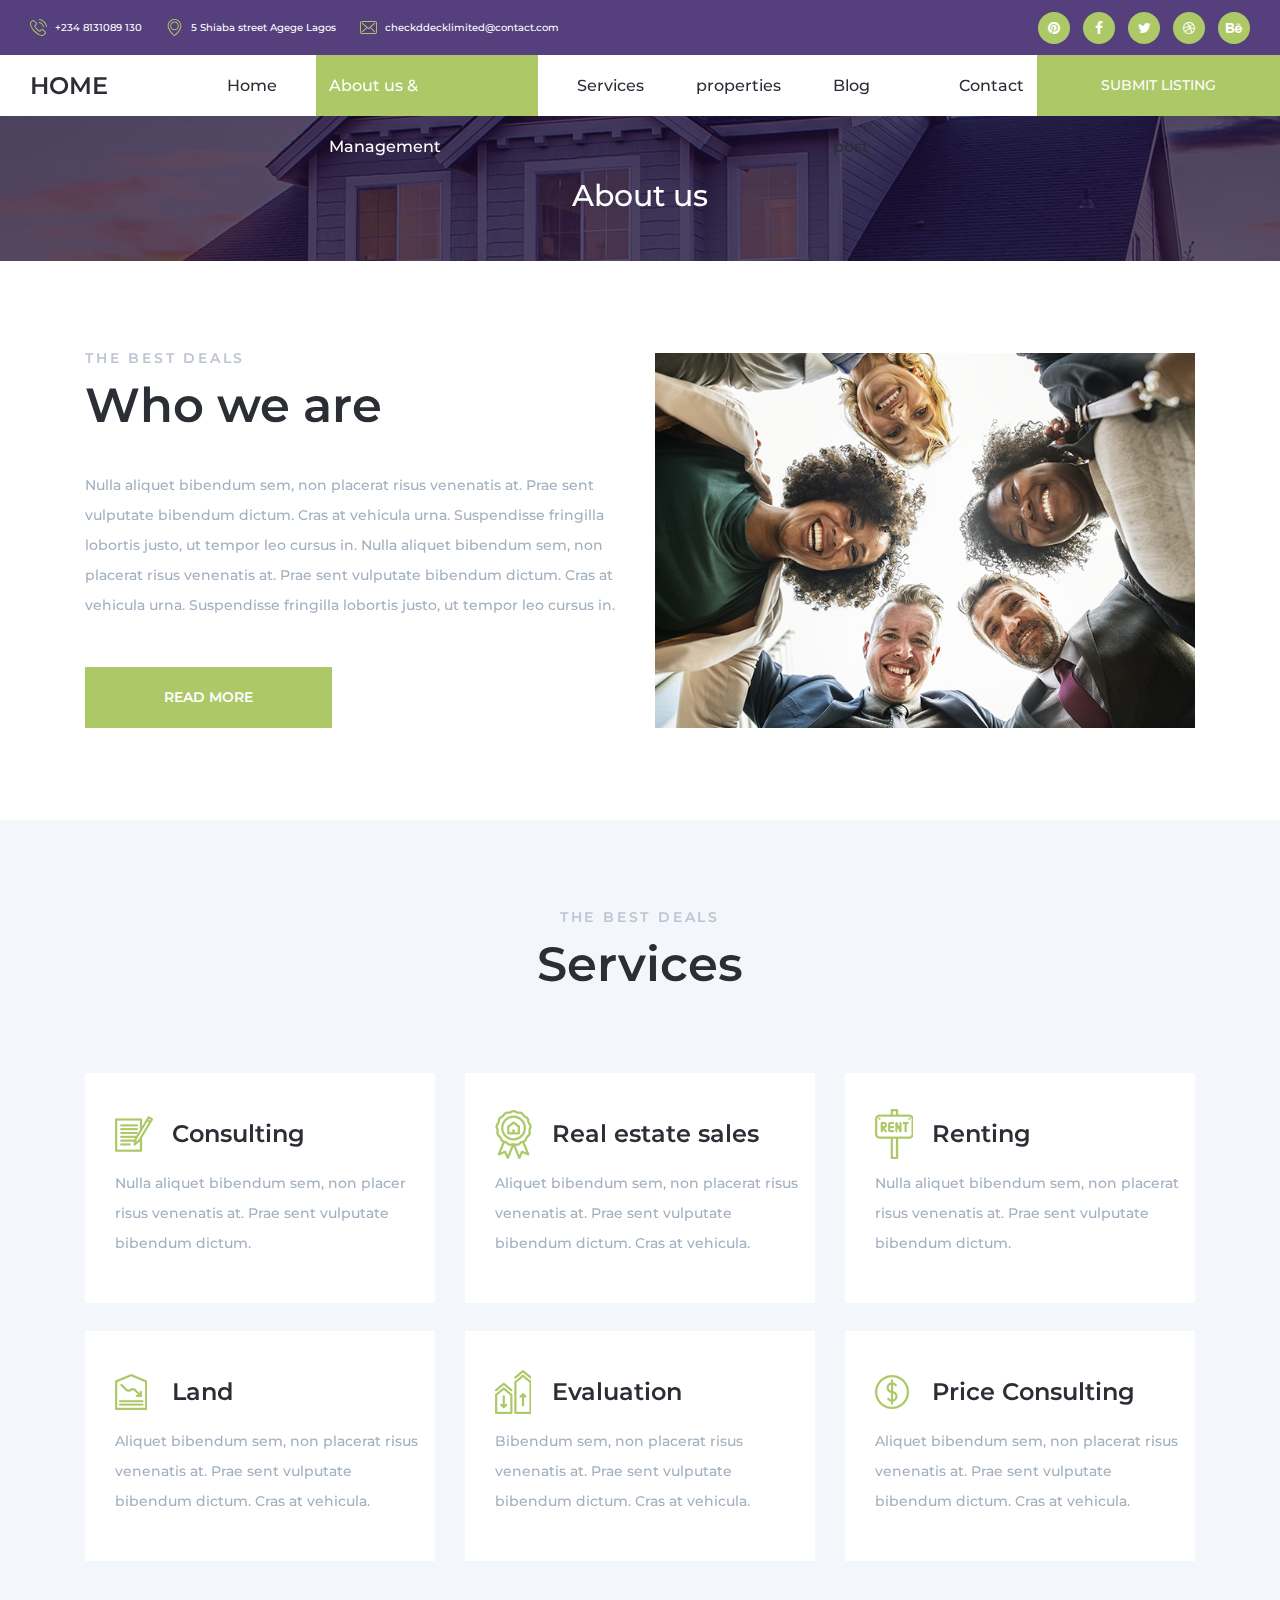
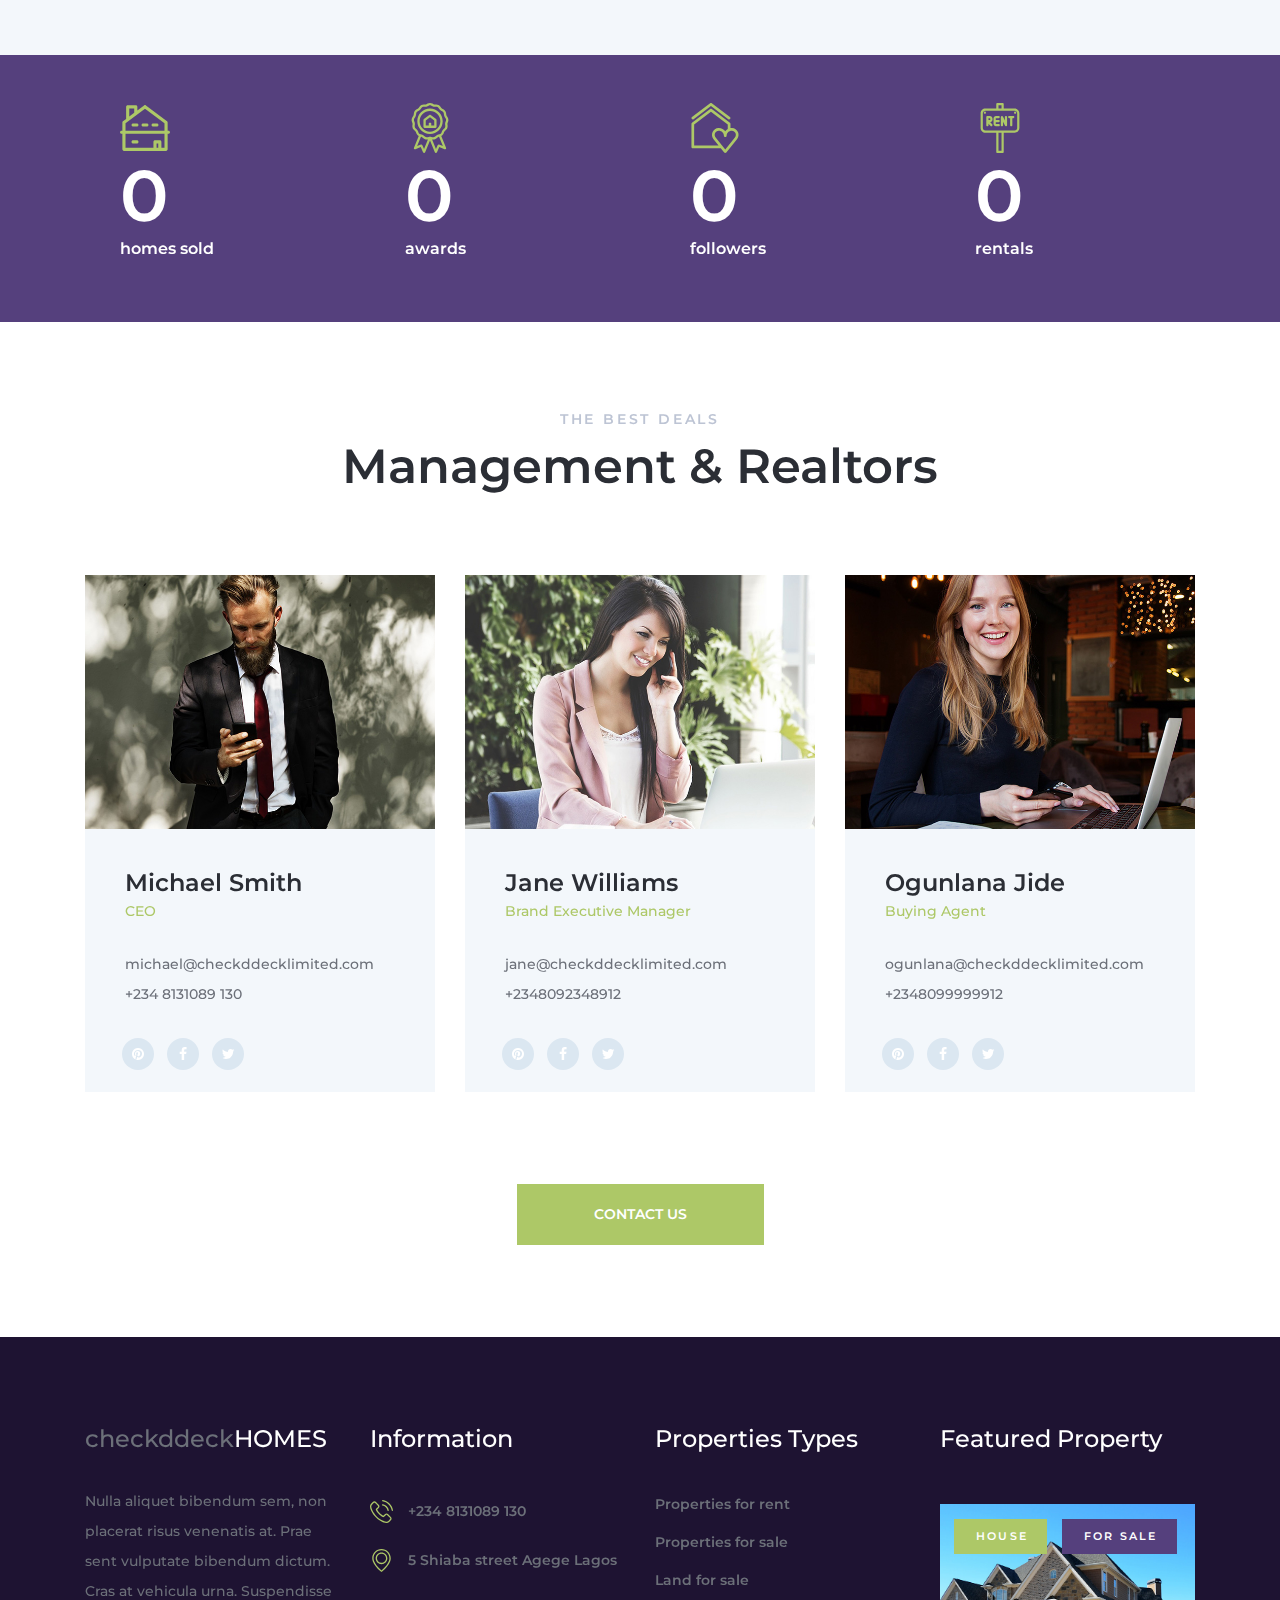
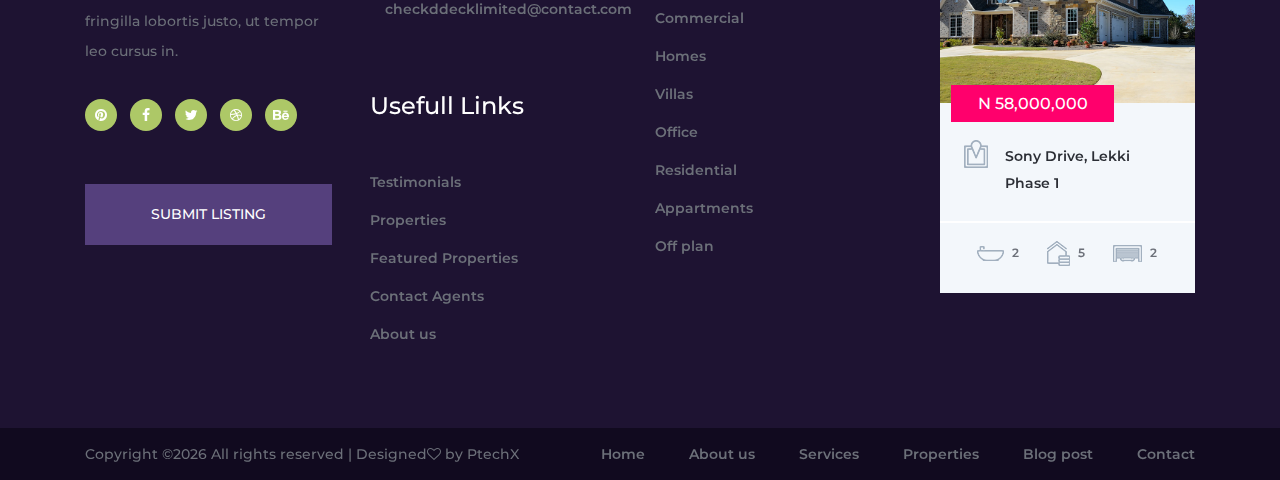
<file: index.about.html>
<!DOCTYPE html>
<html lang="en">
<head>
<title>About us</title>
<meta charset="utf-8">
<meta http-equiv="X-UA-Compatible" content="IE=edge">
<meta name="description" content="myHOME - real estate template project">
<meta name="viewport" content="width=device-width, initial-scale=1">
<link rel="stylesheet" type="text/css" href="styles/bootstrap-4.1.2/bootstrap.min.css">
<link href="plugins/font-awesome-4.7.0/css/font-awesome.min.css" rel="stylesheet" type="text/css">
<link rel="stylesheet" type="text/css" href="plugins/OwlCarousel2-2.3.4/owl.carousel.css">
<link rel="stylesheet" type="text/css" href="plugins/OwlCarousel2-2.3.4/owl.theme.default.css">
<link rel="stylesheet" type="text/css" href="plugins/OwlCarousel2-2.3.4/animate.css">
<link rel="stylesheet" type="text/css" href="styles/about.css">
<link rel="stylesheet" type="text/css" href="styles/about_responsive.css">
</head>
<body>

<div class="super_container">
	<div class="super_overlay"></div>
	
	<!-- Header -->

	<header class="header">
		
		<!-- Header Bar -->
		<div class="header_bar d-flex flex-row align-items-center justify-content-start">
			<div class="header_list">
				<ul class="d-flex flex-row align-items-center justify-content-start">
					<!-- Phone -->
					<li class="d-flex flex-row align-items-center justify-content-start">
						<div><img src="images/phone-call.svg" alt=""></div>
						<span>+234 8131089 130</span>
					</li>
					<!-- Address -->
					<li class="d-flex flex-row align-items-center justify-content-start">
						<div><img src="images/placeholder.svg" alt=""></div>
						<span>5 Shiaba street Agege Lagos</span>
					</li>
					<!-- Email -->
					<li class="d-flex flex-row align-items-center justify-content-start">
						<div><img src="images/envelope.svg" alt=""></div>
						<span>checkddecklimited@contact.com</span>
					</li>
				</ul>
			</div>
			<div class="ml-auto d-flex flex-row align-items-center justify-content-start">
				<div class="social">
					<ul class="d-flex flex-row align-items-center justify-content-start">
						<li><a href="#"><i class="fa fa-pinterest" aria-hidden="true"></i></a></li>
						<li><a href="#"><i class="fa fa-facebook" aria-hidden="true"></i></a></li>
						<li><a href="#"><i class="fa fa-twitter" aria-hidden="true"></i></a></li>
						<li><a href="#"><i class="fa fa-dribbble" aria-hidden="true"></i></a></li>
						<li><a href="#"><i class="fa fa-behance" aria-hidden="true"></i></a></li>
					</ul>
				</div>
				<!--<div class="log_reg d-flex flex-row align-items-center justify-content-start">
					<ul class="d-flex flex-row align-items-start justify-content-start">
						<li><a href="#">Login</a></li>
						<li><a href="#">Register</a></li>
					</ul>
				</div>-->
			</div>
		</div>

		<!-- Header Content -->
		<div class="header_content d-flex flex-row align-items-center justify-content-start">
			<div class="logo"><a href="#"><span>home</span></a></div>
			<nav class="main_nav">
				<ul class="d-flex flex-row align-items-start justify-content-start">
					<li><a href="#">Home</a></li>
					<li class="active"><a href="index.about.html">About us & Management</a></li>
					<li><a href="#">Services</a></li>
					<li><a href="#">properties</a></li>
					<li><a href="#">Blog post</a></li>
					<li><a href="#">Contact</a></li>
				</ul>
			</nav>
			<div class="submit ml-auto"><a href="#">submit listing</a></div>
			<div class="hamburger ml-auto"><i class="fa fa-bars" aria-hidden="true"></i></div>
		</div>

	</header>

	<!-- Menu -->

	<div class="menu text-right">
		<div class="menu_close"><i class="fa fa-times" aria-hidden="true"></i></div>
		<div class="menu_log_reg">
			<!--<div class="log_reg d-flex flex-row align-items-center justify-content-end">
				<ul class="d-flex flex-row align-items-start justify-content-start">
					<li><a href="#">Login</a></li>
					<li><a href="#">Register</a></li>
				</ul>
			</div>-->
			<nav class="menu_nav">
				<ul>
					<li><a href="#">Home</a></li>
					<li><a href="index.about.html">About us</a></li>
					<li><a href="#">Services</a></li>
					<li><a href="#">Properties</a></li>
					<li><a href="#">Blog post</a></li>
					<li><a href="#">Contact</a></li>
				</ul>
			</nav>
		</div>
	</div>

	<!-- Home -->

	<div class="home">
		<div class="parallax_background parallax-window" data-parallax="scroll" data-image-src="images/about.jpg" data-speed="0.8"></div>
		<div class="container">
			<div class="row">
				<div class="col">
					<div class="home_content text-center">
						<div class="home_title">About us</div>
					</div>
				</div>
			</div>
		</div>
	</div>

	<!-- Intro -->

	<div class="intro">
		<div class="container">
			<div class="row row-eq-height">
				
				<!-- Intro Content -->
				<div class="col-lg-6">
					<div class="intro_content">
						<div class="section_title_container">
							<div class="section_subtitle">the best deals</div>
							<div class="section_title"><h1>Who we are</h1></div>
						</div>
						<div class="intro_text">
							<p>Nulla aliquet bibendum sem, non placerat risus venenatis at. Prae sent vulputate bibendum dictum. Cras at vehicula urna. Suspendisse fringilla lobortis justo, ut tempor leo cursus in. Nulla aliquet bibendum sem, non placerat risus venenatis at. Prae sent vulputate bibendum dictum. Cras at vehicula urna. Suspendisse fringilla lobortis justo, ut tempor leo cursus in.</p>
						</div>
						<div class="button intro_button"><a href="#">read more</a></div>
					</div>
				</div>

				<!-- Intro Image -->
				<div class="col-lg-6 intro_col">
					<div class="intro_image">
						<div class="background_image" style="background-image:url(images/intro.jpg)"></div>
						<img src="images/intro.jpg" alt="">
					</div>
				</div>

			</div>
		</div>
	</div>

	<!-- Services -->

	<div class="services">
		<div class="container">
			<div class="row">
				<div class="col">
					<div class="section_title_container text-center">
						<div class="section_subtitle">the best deals</div>
						<div class="section_title"><h1>Services</h1></div>
					</div>
				</div>
			</div>
			<div class="row services_row">
				
				<!-- Service -->
				<div class="col-xl-4 col-md-6">
					<div class="service">
						<div class="service_title_container d-flex flex-row align-items-center justify-content-start">
							<div class="service_icon d-flex flex-column align-items-start justify-content-center">
								<img src="images/service_1.png" alt="">
							</div>
							<div class="service_title"><h3>Consulting</h3></div>
						</div>
						<div class="service_text">
							<p>Nulla aliquet bibendum sem, non placer risus venenatis at. Prae sent vulputate bibendum dictum.</p>
						</div>
					</div>
				</div>

				<!-- Service -->
				<div class="col-xl-4 col-md-6">
					<div class="service">
						<div class="service_title_container d-flex flex-row align-items-center justify-content-start">
							<div class="service_icon d-flex flex-column align-items-start justify-content-center">
								<img src="images/service_2.png" alt="">
							</div>
							<div class="service_title"><h3>Real estate sales</h3></div>
						</div>
						<div class="service_text">
							<p>Aliquet bibendum sem, non placerat risus venenatis at. Prae sent vulputate bibendum dictum. Cras at vehicula.</p>
						</div>
					</div>
				</div>

				<!-- Service -->
				<div class="col-xl-4 col-md-6">
					<div class="service">
						<div class="service_title_container d-flex flex-row align-items-center justify-content-start">
							<div class="service_icon d-flex flex-column align-items-start justify-content-center">
								<img src="images/service_3.png" alt="">
							</div>
							<div class="service_title"><h3>Renting</h3></div>
						</div>
						<div class="service_text">
							<p>Nulla aliquet bibendum sem, non placerat risus venenatis at. Prae sent vulputate bibendum dictum.</p>
						</div>
					</div>
				</div>

				<!-- Service -->
				<div class="col-xl-4 col-md-6">
					<div class="service">
						<div class="service_title_container d-flex flex-row align-items-center justify-content-start">
							<div class="service_icon d-flex flex-column align-items-start justify-content-center">
								<img src="images/service_4.png" alt="">
							</div>
							<div class="service_title"><h3>Land</h3></div>
						</div>
						<div class="service_text">
							<p>Aliquet bibendum sem, non placerat risus venenatis at. Prae sent vulputate bibendum dictum. Cras at vehicula.</p>
						</div>
					</div>
				</div>

				<!-- Service -->
				<div class="col-xl-4 col-md-6">
					<div class="service">
						<div class="service_title_container d-flex flex-row align-items-center justify-content-start">
							<div class="service_icon d-flex flex-column align-items-start justify-content-center">
								<img src="images/service_5.png" alt="">
							</div>
							<div class="service_title"><h3>Evaluation</h3></div>
						</div>
						<div class="service_text">
							<p>Bibendum sem, non placerat risus venenatis at. Prae sent vulputate bibendum dictum. Cras at vehicula.</p>
						</div>
					</div>
				</div>

				<!-- Service -->
				<div class="col-xl-4 col-md-6">
					<div class="service">
						<div class="service_title_container d-flex flex-row align-items-center justify-content-start">
							<div class="service_icon d-flex flex-column align-items-start justify-content-center">
								<img src="images/service_6.png" alt="">
							</div>
							<div class="service_title"><h3>Price Consulting</h3></div>
						</div>
						<div class="service_text">
							<p>Aliquet bibendum sem, non placerat risus venenatis at. Prae sent vulputate bibendum dictum. Cras at vehicula.</p>
						</div>
					</div>
				</div>

			</div>
		</div>
	</div>

	<!-- Milestones -->

	<div class="milestones">
		<div class="container">
			<div class="row">
				
				<!-- Milestone -->
				<div class="col-xl-3 col-md-6 milestone_col">
					<div class="milestone d-flex flex-row align-items-start justify-content-md-center justify-content-start">
						<div class="milestone_content">
							<div class="milestone_icon d-flex flex-column align-items-start justify-content-center"><img src="images/duplex.svg" alt=""></div>
							<div class="milestone_counter" data-end-value="425">0</div>
							<div class="milestone_text">homes sold</div>
						</div>
					</div>
				</div>

				<!-- Milestone -->
				<div class="col-xl-3 col-md-6 milestone_col">
					<div class="milestone d-flex flex-row align-items-start justify-content-md-center justify-content-start">
						<div class="milestone_content">
							<div class="milestone_icon d-flex flex-column align-items-start justify-content-center"><img src="images/prize.svg" alt=""></div>
							<div class="milestone_counter" data-end-value="18">0</div>
							<div class="milestone_text">awards</div>
						</div>
					</div>
				</div>

				<!-- Milestone -->
				<div class="col-xl-3 col-md-6 milestone_col">
					<div class="milestone d-flex flex-row align-items-start justify-content-md-center justify-content-start">
						<div class="milestone_content">
							<div class="milestone_icon d-flex flex-column align-items-start justify-content-center"><img src="images/home.svg" alt=""></div>
							<div class="milestone_counter" data-end-value="25" data-sign-after="k">0</div>
							<div class="milestone_text">followers</div>
						</div>
					</div>
				</div>

				<!-- Milestone -->
				<div class="col-xl-3 col-md-6 milestone_col">
					<div class="milestone d-flex flex-row align-items-start justify-content-md-center justify-content-start">
						<div class="milestone_content">
							<div class="milestone_icon d-flex flex-column align-items-start justify-content-center"><img src="images/rent.svg" alt=""></div>
							<div class="milestone_counter" data-end-value="1265">0</div>
							<div class="milestone_text">rentals</div>
						</div>
					</div>
				</div>

			</div>
		</div>
	</div>

	<!-- Agents -->

	<div class="agents">
		<div class="container">
			<div class="row">
				<div class="col">
					<div class="section_title_container text-center">
						<div class="section_subtitle">the best deals</div>
						<div class="section_title"><h1>Management & Realtors</h1></div>
					</div>
				</div>
			</div>
			<div class="row agents_row">
				
				<!-- Agent -->
				<div class="col-lg-4 agent_col">
					<div class="agent">
						<div class="agent_image"><img src="images/realtor_1.jpg" alt=""></div>
						<div class="agent_content">
							<div class="agent_name"><a href="#">Michael Smith</a></div>
							<div class="agent_title">CEO</div>
							<div class="agent_list">
								<ul>
									<li>michael@checkddecklimited.com</li>
									<li>+234 8131089 130</li>
								</ul>
							</div>
							<div class="social">
								<ul class="d-flex flex-row align-items-center justify-content-start">
									<li><a href="#"><i class="fa fa-pinterest" aria-hidden="true"></i></a></li>
									<li><a href="#"><i class="fa fa-facebook" aria-hidden="true"></i></a></li>
									<li><a href="#"><i class="fa fa-twitter" aria-hidden="true"></i></a></li>
								</ul>
							</div>
						</div>
					</div>
				</div>

				<!-- Agent -->
				<div class="col-lg-4 agent_col">
					<div class="agent">
						<div class="agent_image"><img src="images/realtor_2.jpg" alt=""></div>
						<div class="agent_content">
							<div class="agent_name"><a href="#">Jane Williams</a></div>
							<div class="agent_title">Brand Executive Manager</div>
							<div class="agent_list">
								<ul>
									<li>jane@checkddecklimited.com</li>
									<li>+2348092348912</li>
								</ul>
							</div>
							<div class="social">
								<ul class="d-flex flex-row align-items-center justify-content-start">
									<li><a href="#"><i class="fa fa-pinterest" aria-hidden="true"></i></a></li>
									<li><a href="#"><i class="fa fa-facebook" aria-hidden="true"></i></a></li>
									<li><a href="#"><i class="fa fa-twitter" aria-hidden="true"></i></a></li>
								</ul>
							</div>
						</div>
					</div>
				</div>

				<!-- Agent -->
				<div class="col-lg-4 agent_col">
					<div class="agent">
						<div class="agent_image"><img src="images/realtor_3.jpg" alt=""></div>
						<div class="agent_content">
							<div class="agent_name"><a href="#">Ogunlana Jide</a></div>
							<div class="agent_title">Buying Agent</div>
							<div class="agent_list">
								<ul>
									<li>ogunlana@checkddecklimited.com</li>
									<li>+2348099999912</li>
								</ul>
							</div>
							<div class="social">
								<ul class="d-flex flex-row align-items-center justify-content-start">
									<li><a href="#"><i class="fa fa-pinterest" aria-hidden="true"></i></a></li>
									<li><a href="#"><i class="fa fa-facebook" aria-hidden="true"></i></a></li>
									<li><a href="#"><i class="fa fa-twitter" aria-hidden="true"></i></a></li>
								</ul>
							</div>
						</div>
					</div>
				</div>

			</div>
			<div class="row contact_row">
				<div class="col">
					<div class="button ml-auto mr-auto"><a href="#">contact us</a></div>
				</div>
			</div>
		</div>
	</div>

	<!-- Footer -->

	<footer class="footer">
		<div class="footer_content">
			<div class="container">
				<div class="row">
					
					<!-- Footer Column -->
					<div class="col-xl-3 col-lg-6 footer_col">
						<div class="footer_about">
							<div class="footer_logo"><a href="#">checkddeck<span>homes</span></a></div>
							<div class="footer_text">
								<p>Nulla aliquet bibendum sem, non placerat risus venenatis at. Prae sent vulputate bibendum dictum. Cras at vehicula urna. Suspendisse fringilla lobortis justo, ut tempor leo cursus in.</p>
							</div>
							<div class="social">
								<ul class="d-flex flex-row align-items-center justify-content-start">
									<li><a href="#"><i class="fa fa-pinterest" aria-hidden="true"></i></a></li>
									<li><a href="#"><i class="fa fa-facebook" aria-hidden="true"></i></a></li>
									<li><a href="#"><i class="fa fa-twitter" aria-hidden="true"></i></a></li>
									<li><a href="#"><i class="fa fa-dribbble" aria-hidden="true"></i></a></li>
									<li><a href="#"><i class="fa fa-behance" aria-hidden="true"></i></a></li>
								</ul>
							</div>
							<div class="footer_submit"><a href="#">submit listing</a></div>
						</div>
					</div>

					<!-- Footer Column -->
					<div class="col-xl-3 col-lg-6 footer_col">
						<div class="footer_column">
							<div class="footer_title">Information</div>
							<div class="footer_info">
								<ul>
									<!-- Phone -->
									<li class="d-flex flex-row align-items-center justify-content-start">
										<div><img src="images/phone-call.svg" alt=""></div>
										<span>+234 8131089 130</span>
									</li>
									<!-- Address -->
									<li class="d-flex flex-row align-items-center justify-content-start">
										<div><img src="images/placeholder.svg" alt=""></div>
										<span>5 Shiaba street Agege Lagos</span>
									</li>
									<!-- Email -->
									<li class="d-flex flex-row align-items-center justify-content-start">
										<div><img src="images/envelope.svg" alt=""></div>
										<span>checkddecklimited@contact.com</span>
									</li>
								</ul>
							</div>
							<div class="footer_links usefull_links">
								<div class="footer_title">Usefull Links</div>
								<ul>
									<li><a href="#">Testimonials</a></li>
									<li><a href="#">Properties</a></li>
									<li><a href="#">Featured Properties</a></li>
									<li><a href="#">Contact Agents</a></li>
									<li><a href="#">About us</a></li>
								</ul>
							</div>
						</div>
					</div>

					<!-- Footer Column -->
					<div class="col-xl-3 col-lg-6 footer_col">
						<div class="footer_links">
							<div class="footer_title">Properties Types</div>
							<ul>
								<li><a href="#">Properties for rent</a></li>
								<li><a href="#">Properties for sale</a></li>
								<li><a href="#">Land for sale</a></li>
								<li><a href="#">Commercial</a></li>
								<li><a href="#">Homes</a></li>
								<li><a href="#">Villas</a></li>
								<li><a href="#">Office</a></li>
								<li><a href="#">Residential</a></li>
								<li><a href="#">Appartments</a></li>
								<li><a href="#">Off plan</a></li>
							</ul>
						</div>
					</div>

					<!-- Footer Column -->
					<div class="col-xl-3 col-lg-6 footer_col">
						<div class="footer_title">Featured Property</div>
						<div class="listing_small">
							<div class="listing_small_image">
								<div>
									<img src="images/listing_1.jpg" alt="">
								</div>
								<div class="listing_small_tags d-flex flex-row align-items-start justify-content-start flex-wrap">
									<div class="listing_small_tag tag_house"><a href="listings.html">house</a></div>
									<div class="listing_small_tag tag_sale"><a href="listings.html">for sale</a></div>
								</div>
								<div class="listing_small_price">N 58,000,000</div>
							</div>
							<div class="listing_small_content">
								<div class="listing_small_location d-flex flex-row align-items-start justify-content-start">
									<img src="images/icon_1.png" alt="">
									<a href="single.html">Sony Drive, Lekki Phase 1</a>
								</div>
								<div class="listing_small_info">
									<ul class="d-flex flex-row align-items-center justify-content-start flex-wrap">
										<li class="d-flex flex-row align-items-center justify-content-start">
											<img src="images/icon_3.png" alt="">
											<span>2</span>
										</li>
										<li class="d-flex flex-row align-items-center justify-content-start">
											<img src="images/icon_4.png" alt="">
											<span>5</span>
										</li>
										<li class="d-flex flex-row align-items-center justify-content-start">
											<img src="images/icon_5.png" alt="">
											<span>2</span>
										</li>
									</ul>
								</div>
							</div>
						</div>
					</div>

				</div>
			</div>
		</div>
		<div class="footer_bar">
			<div class="container">
				<div class="row">
					<div class="col">
						<div class="footer_bar_content d-flex flex-md-row flex-column align-items-md-center align-items-start justify-content-start">
							<div class="copyright order-md-1 order-2">
Copyright &copy;<script>document.write(new Date().getFullYear());</script> All rights reserved | Designed<i class="fa fa-heart-o" aria-hidden="true"></i> by PtechX</div>
							<nav class="footer_nav order-md-2 order-1 ml-md-auto">
								<ul class="d-flex flex-md-row flex-column align-items-md-center align-items-start justify-content-start">
									<li><a href="#">Home</a></li>
									<li><a href="about.html">About us</a></li>
									<li><a href="#">Services</a></li>
									<li><a href="#">Properties</a></li>
									<li><a href="#">Blog post</a></li>
									<li><a href="#">Contact</a></li>
								</ul>
							</nav>
						</div>
					</div>
				</div>
			</div>
		</div>
	</footer>
</div>

<script src="js/jquery-3.3.1.min.js"></script>
<script src="styles/bootstrap-4.1.2/popper.js"></script>
<script src="styles/bootstrap-4.1.2/bootstrap.min.js"></script>
<script src="plugins/greensock/TweenMax.min.js"></script>
<script src="plugins/greensock/TimelineMax.min.js"></script>
<script src="plugins/scrollmagic/ScrollMagic.min.js"></script>
<script src="plugins/greensock/animation.gsap.min.js"></script>
<script src="plugins/greensock/ScrollToPlugin.min.js"></script>
<script src="plugins/OwlCarousel2-2.3.4/owl.carousel.js"></script>
<script src="plugins/easing/easing.js"></script>
<script src="plugins/progressbar/progressbar.min.js"></script>
<script src="plugins/parallax-js-master/parallax.min.js"></script>
<script src="js/about.js"></script>
</body>
</html>
</file>
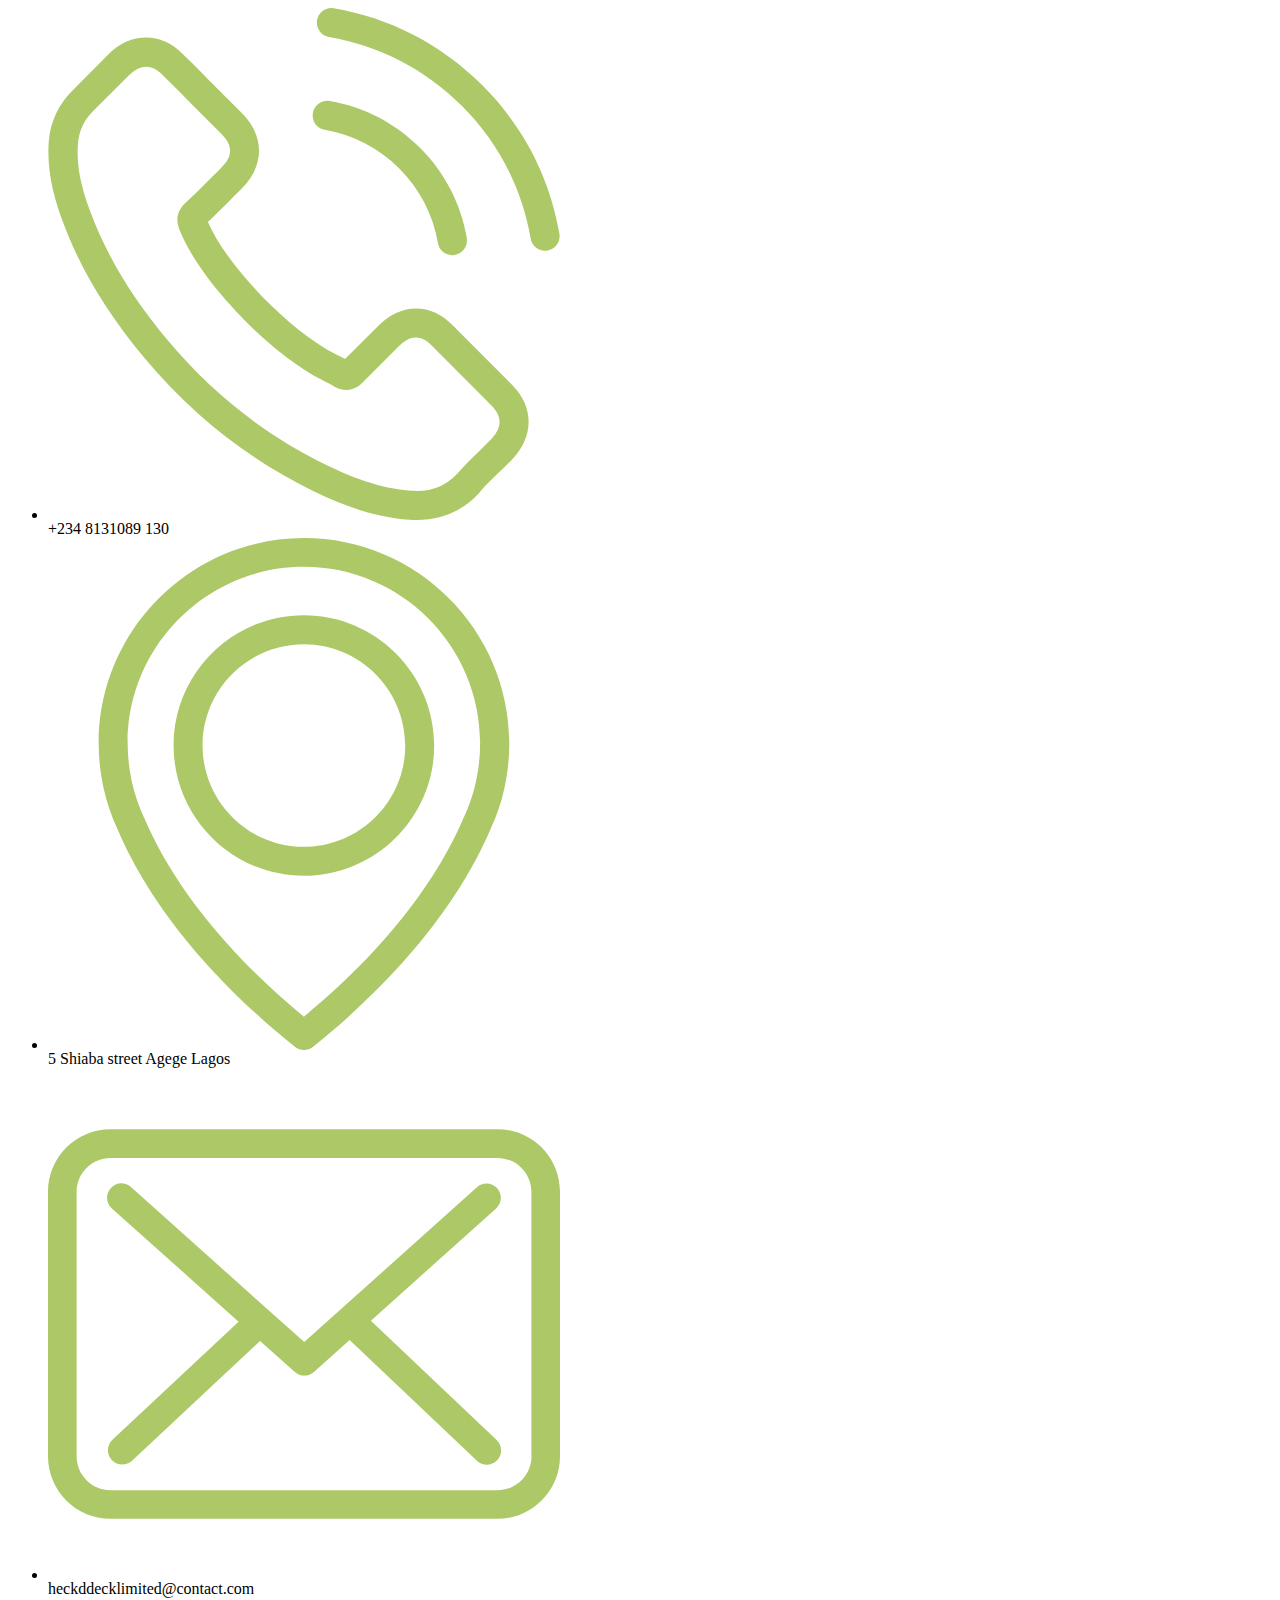
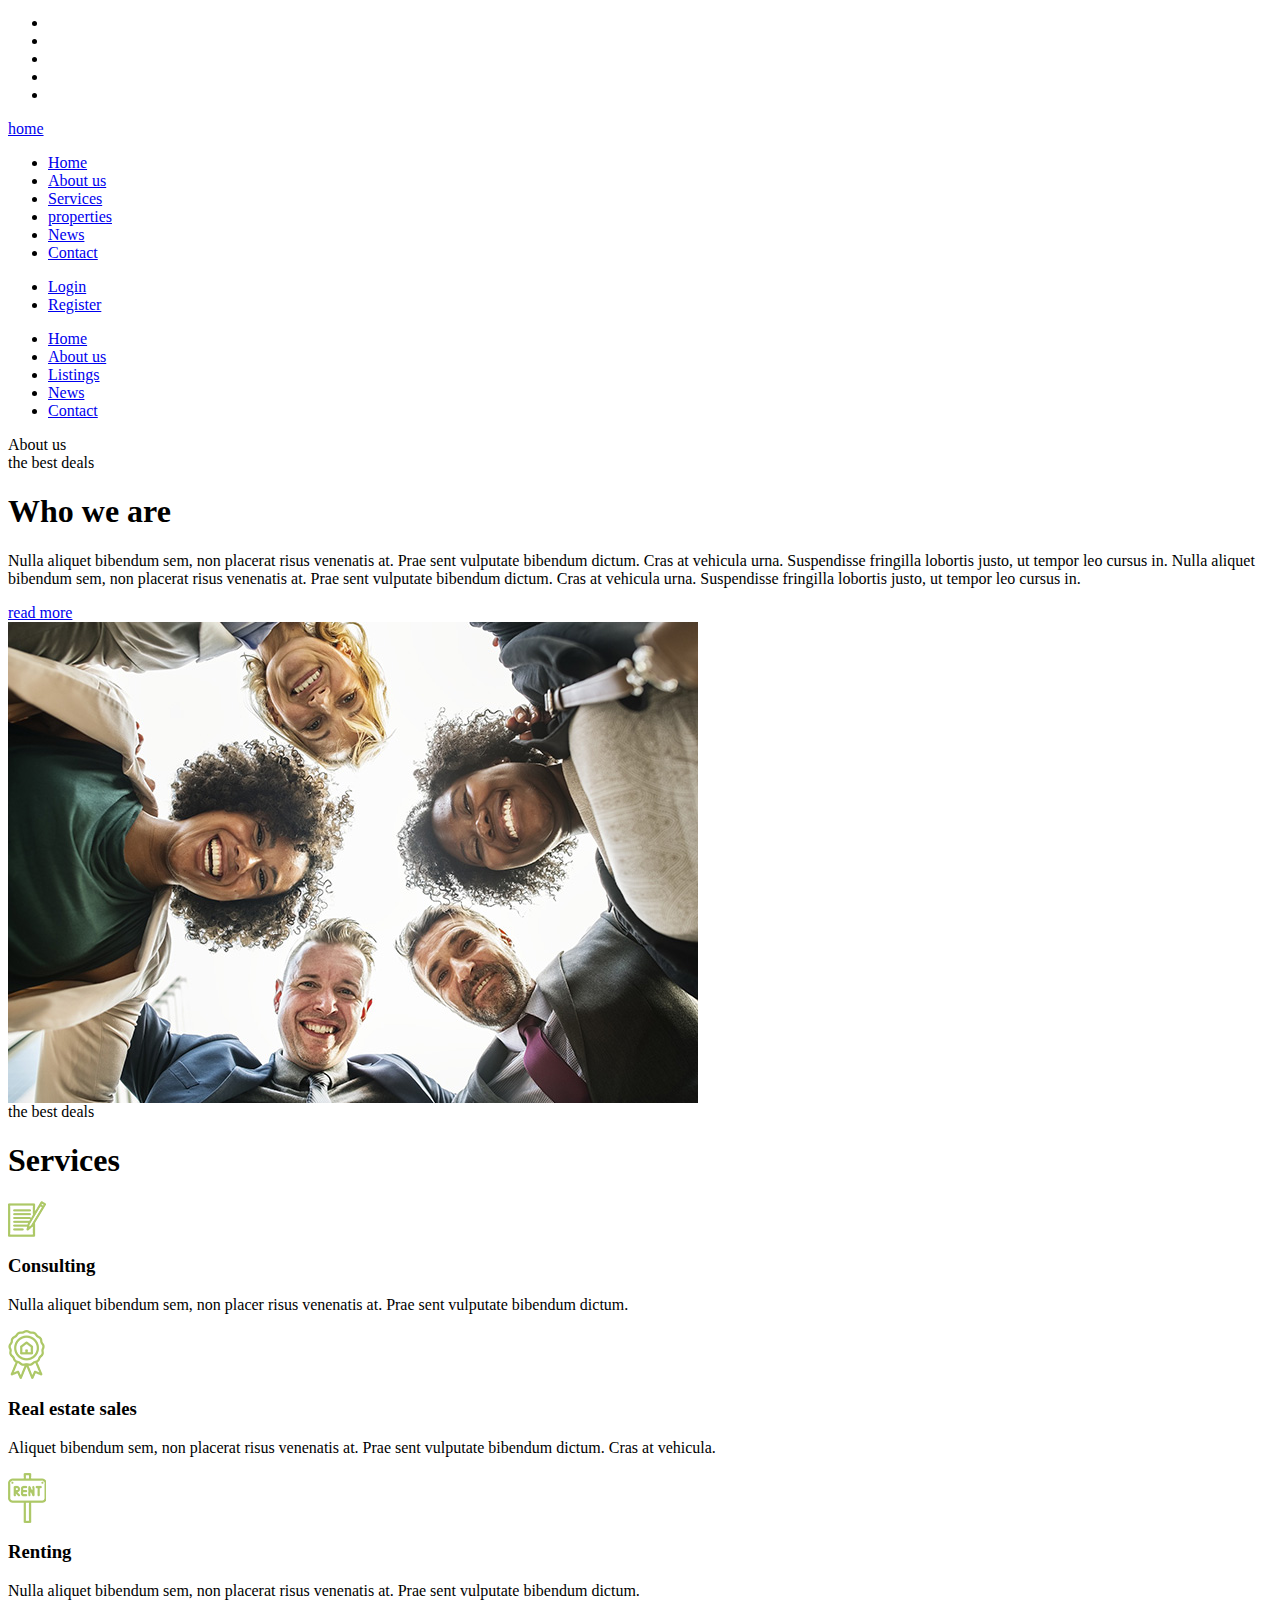
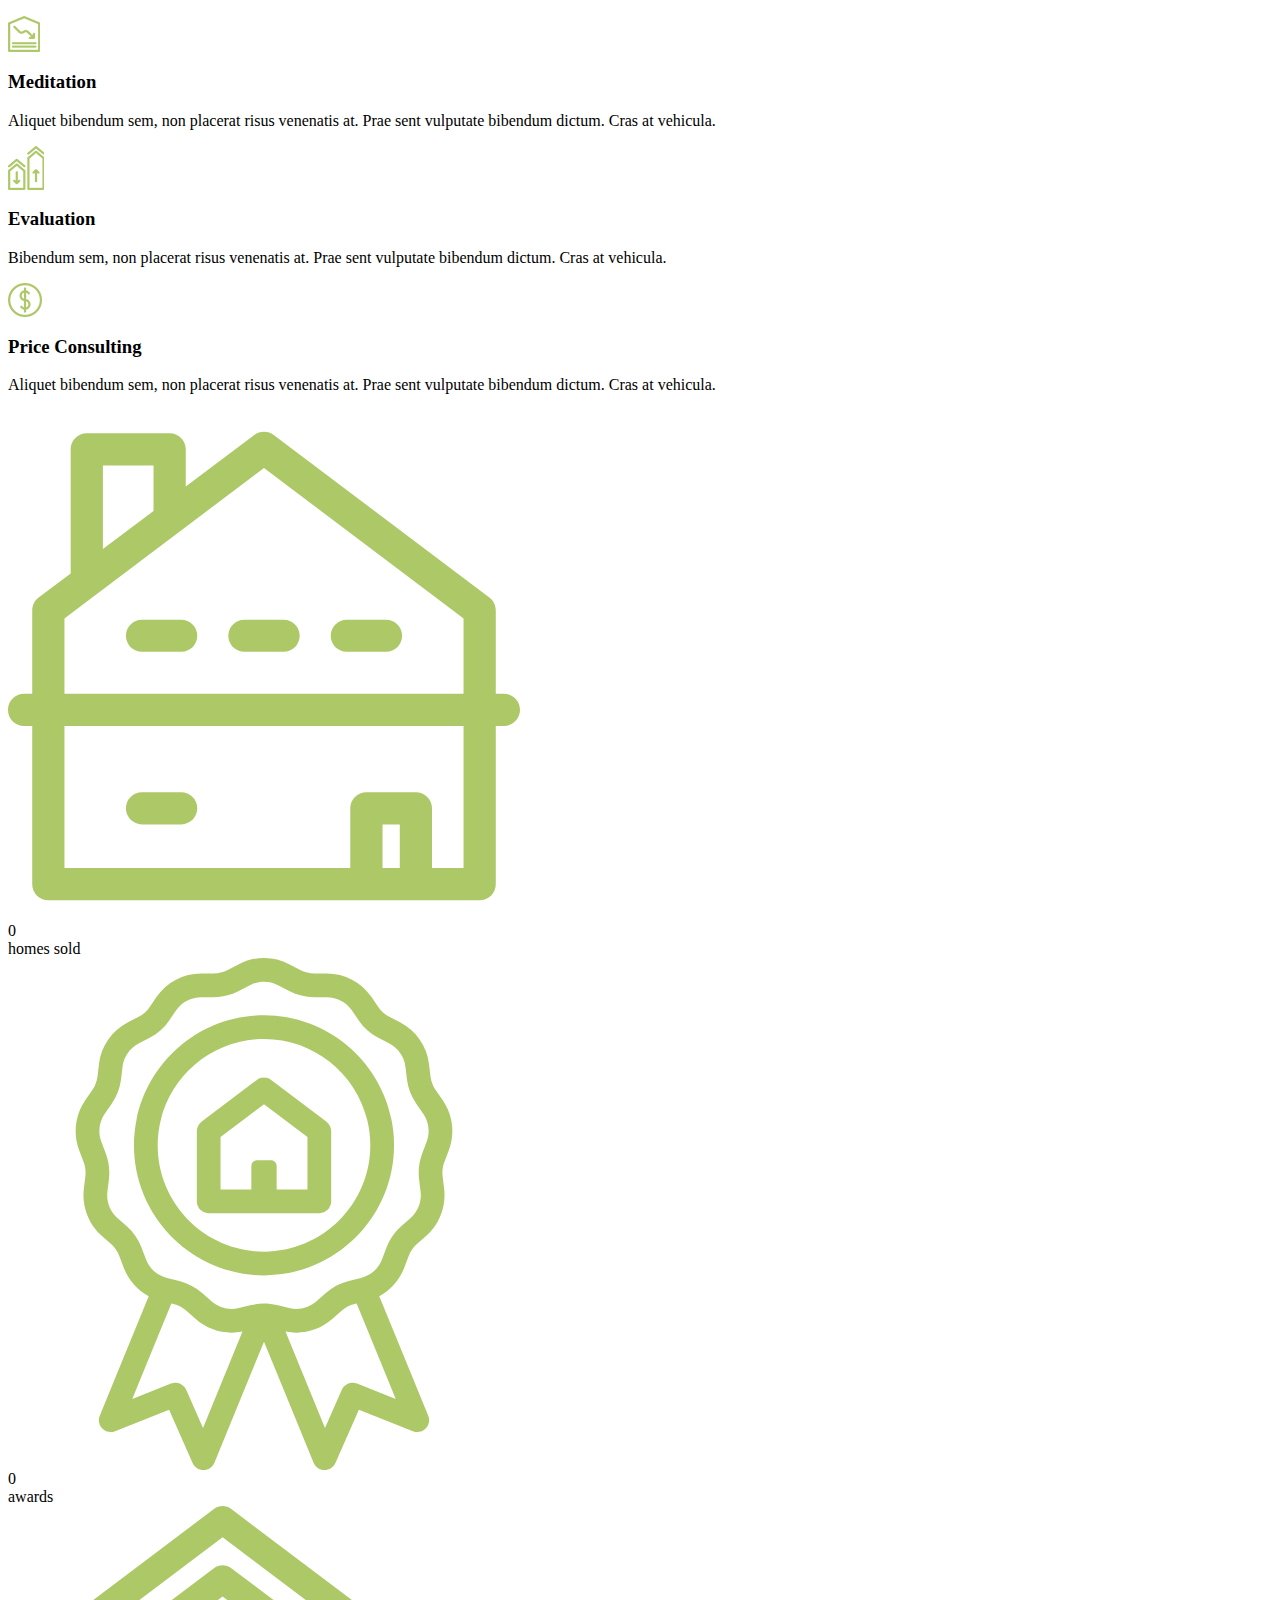
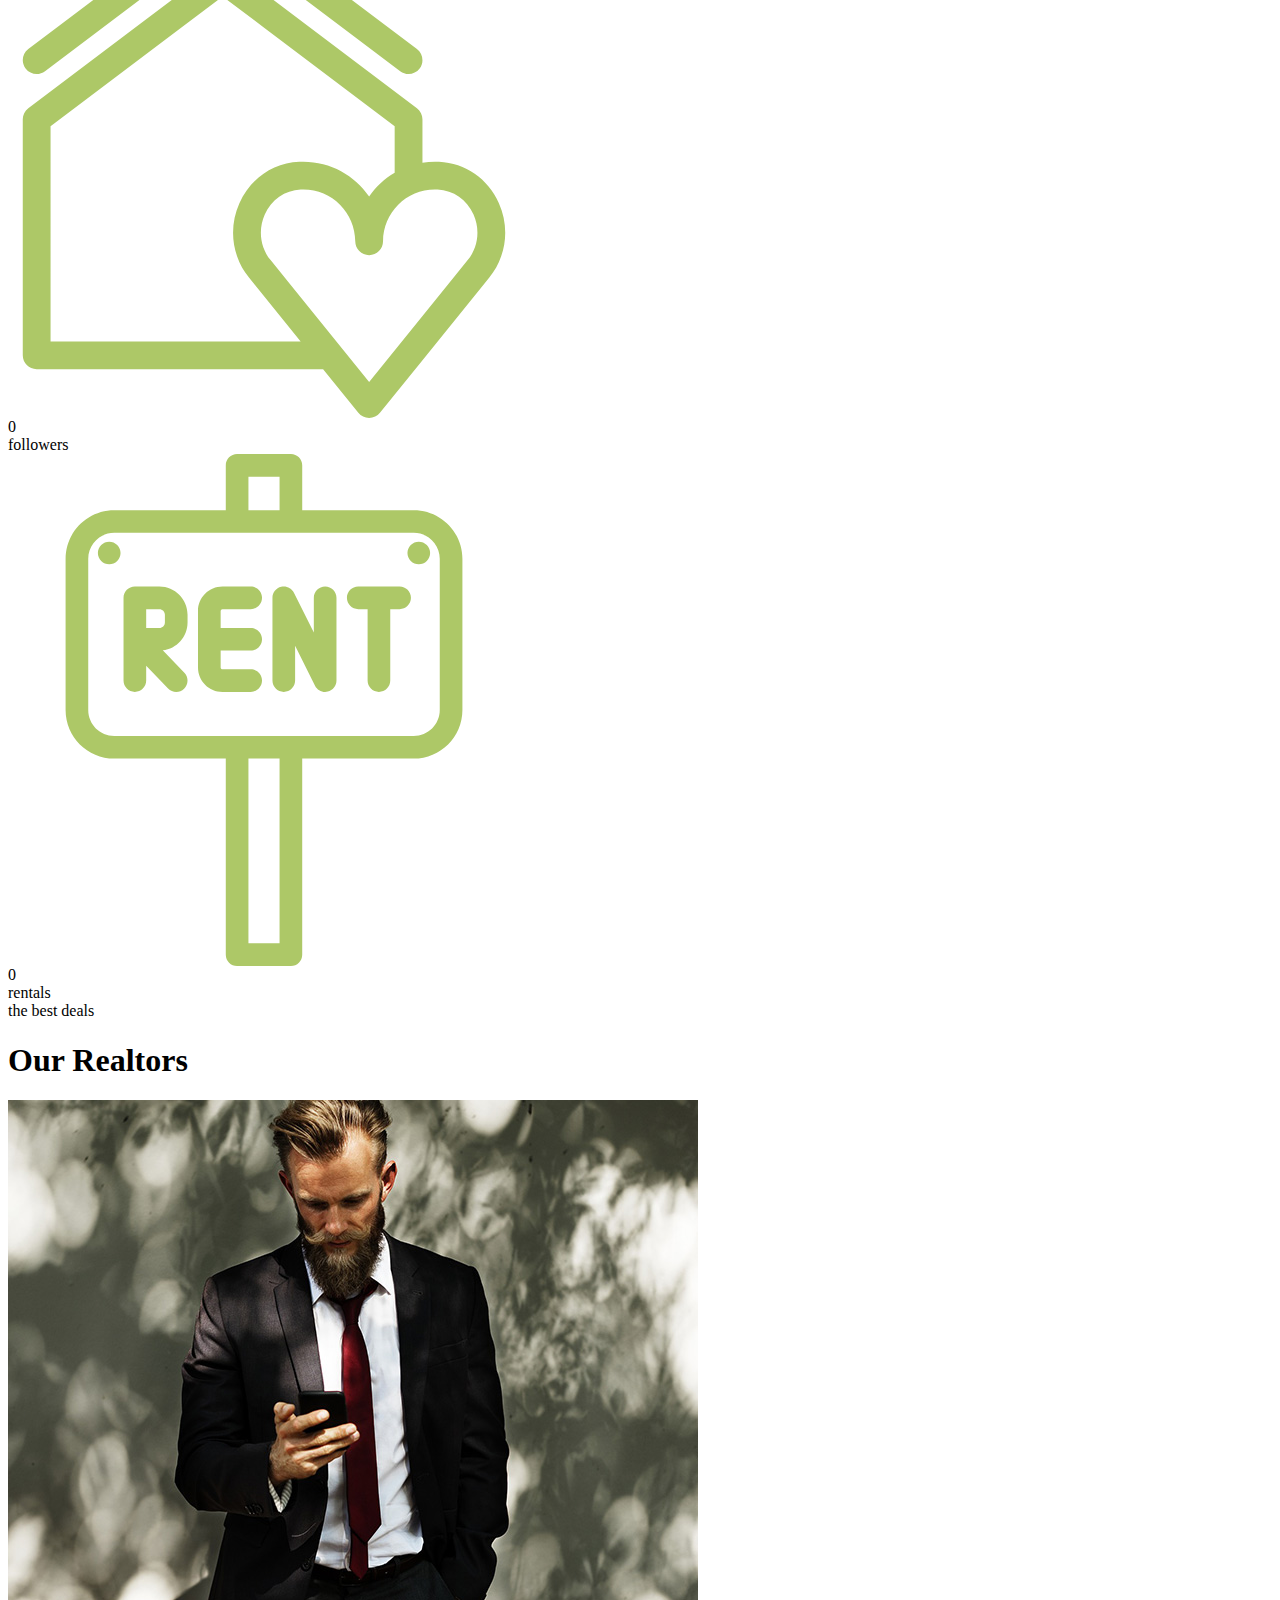
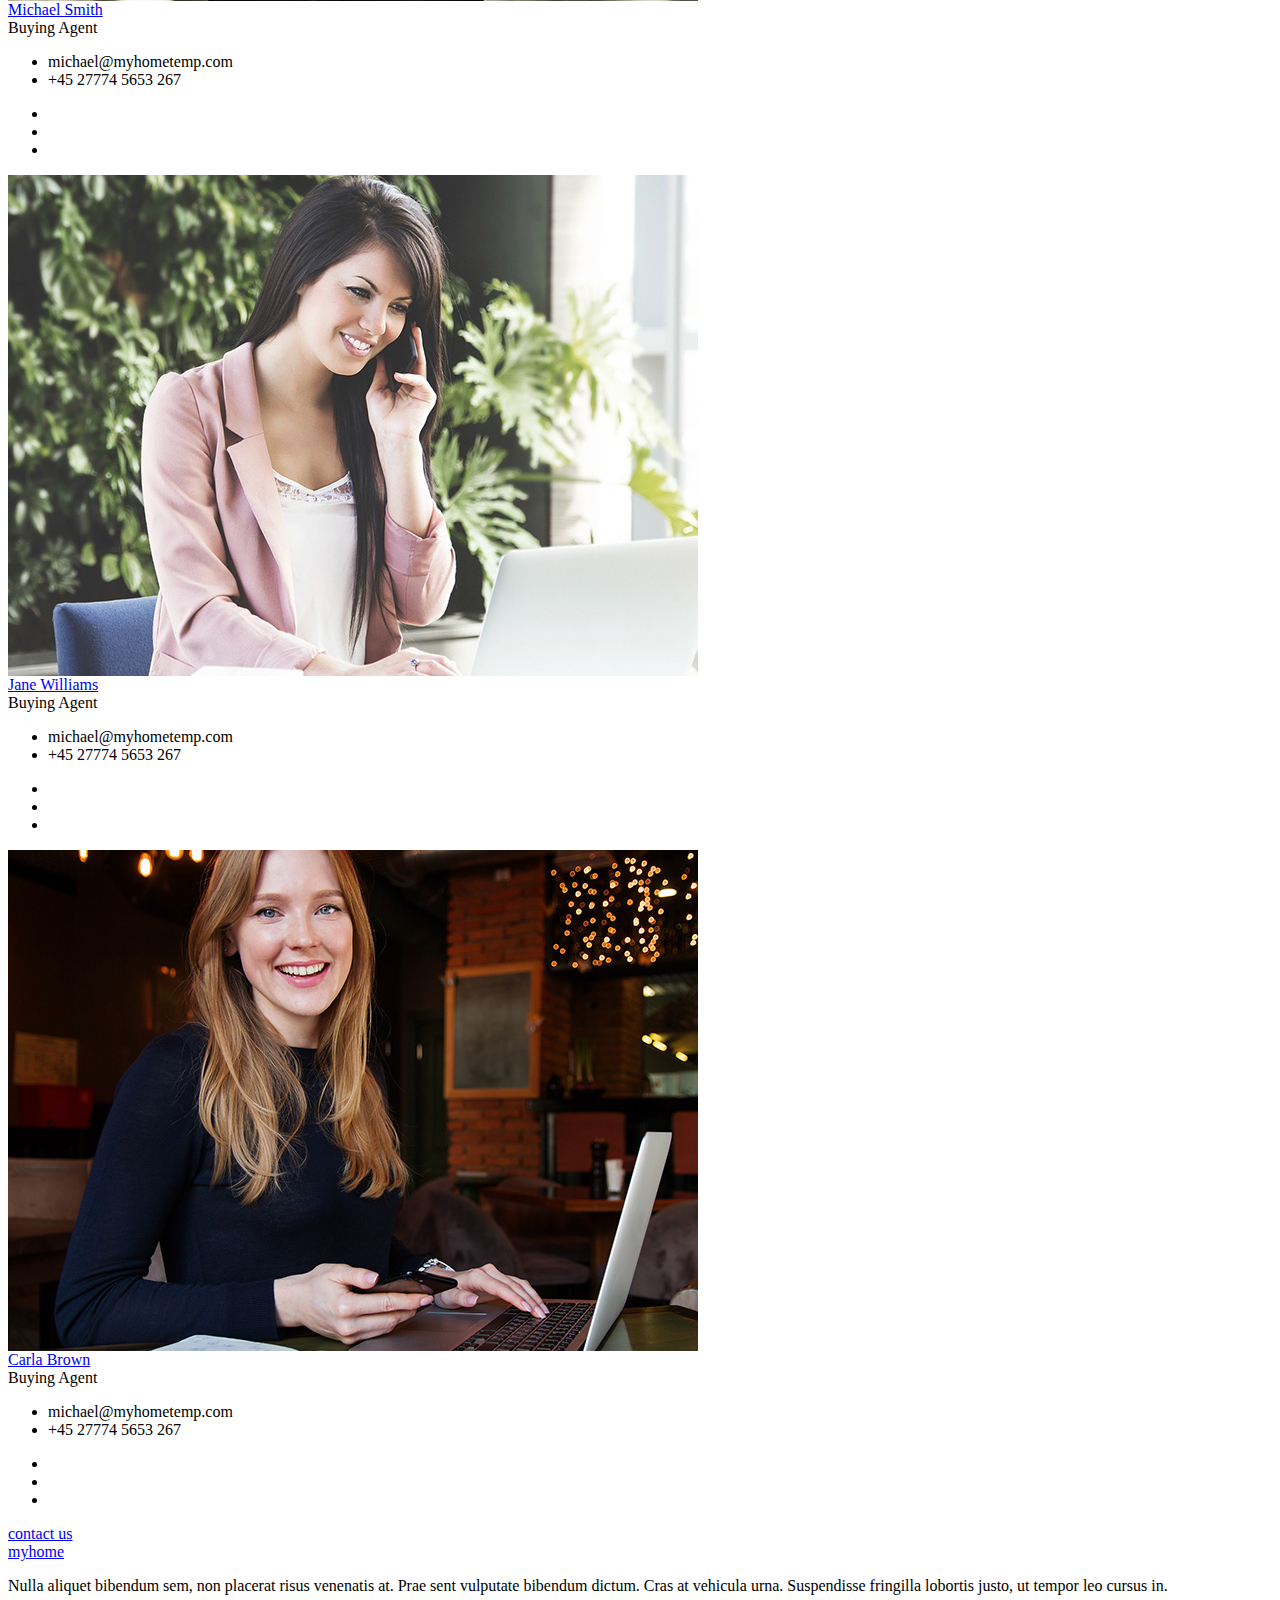
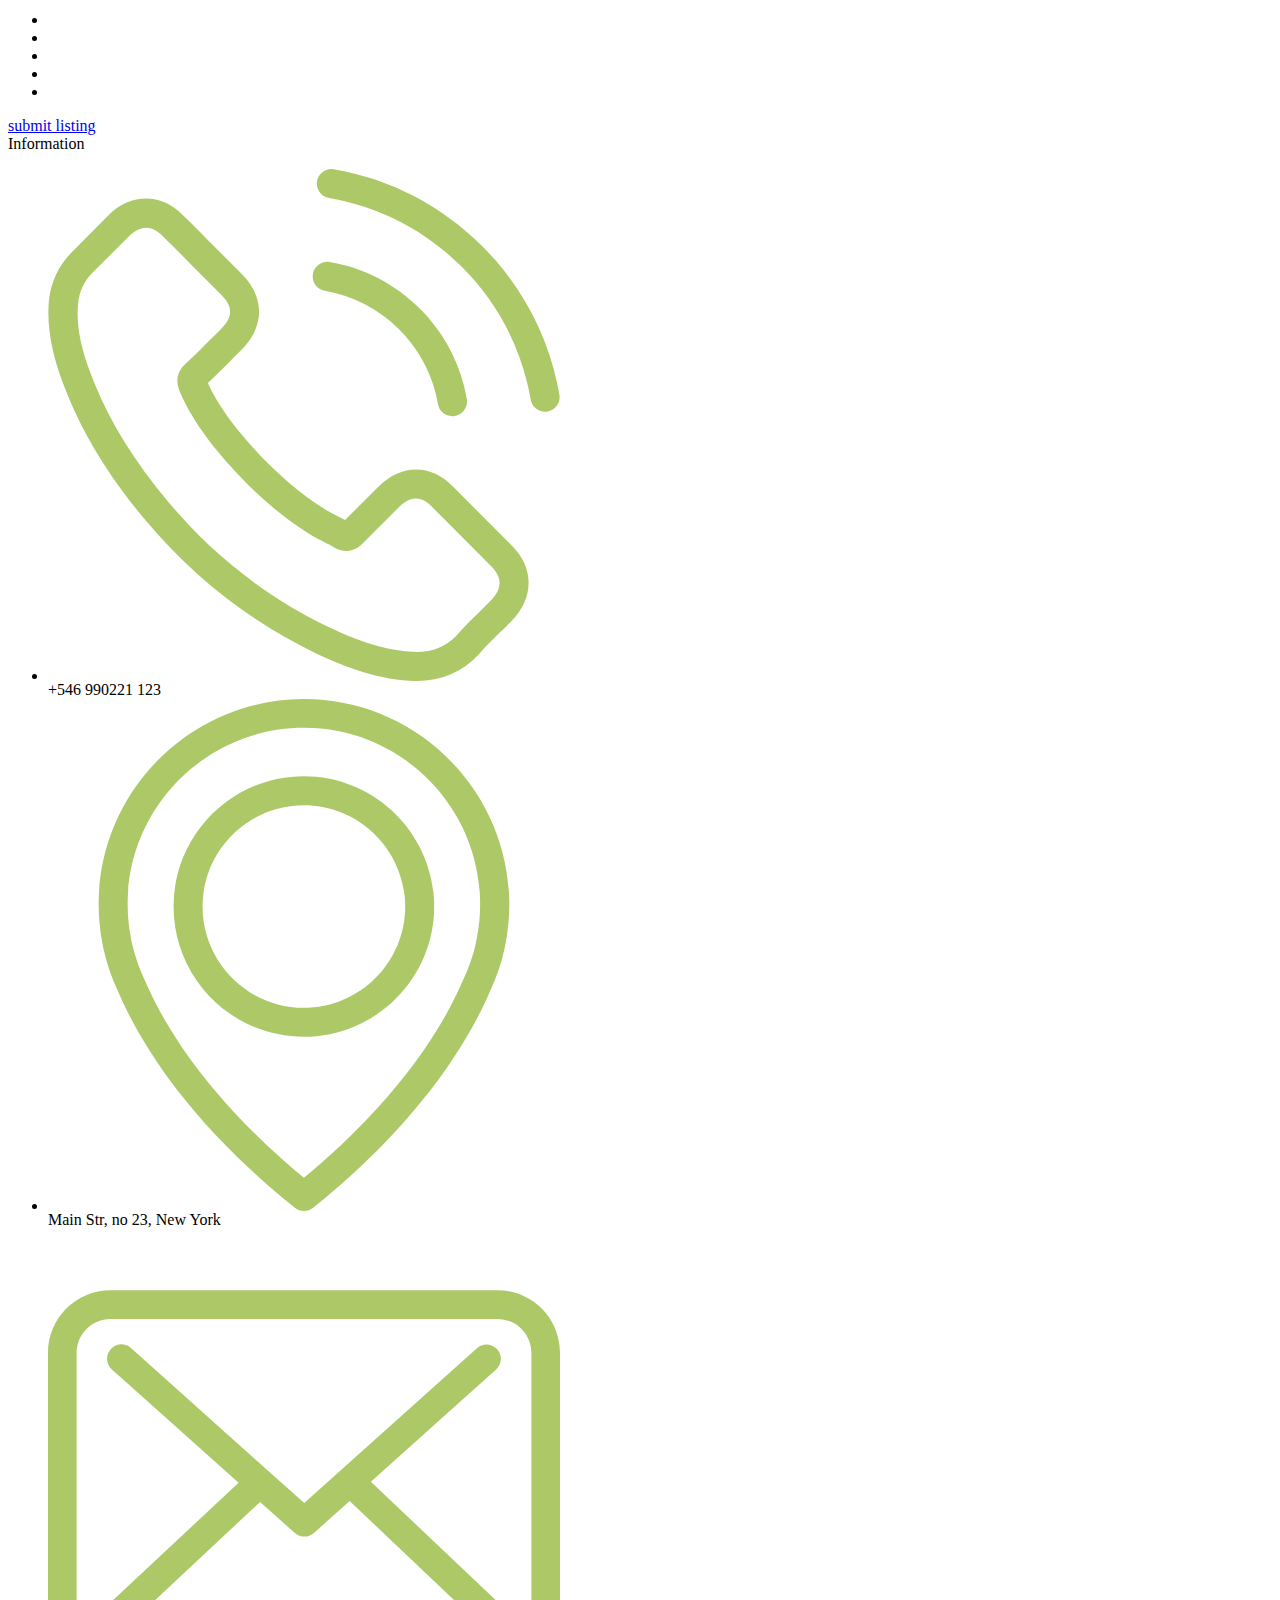
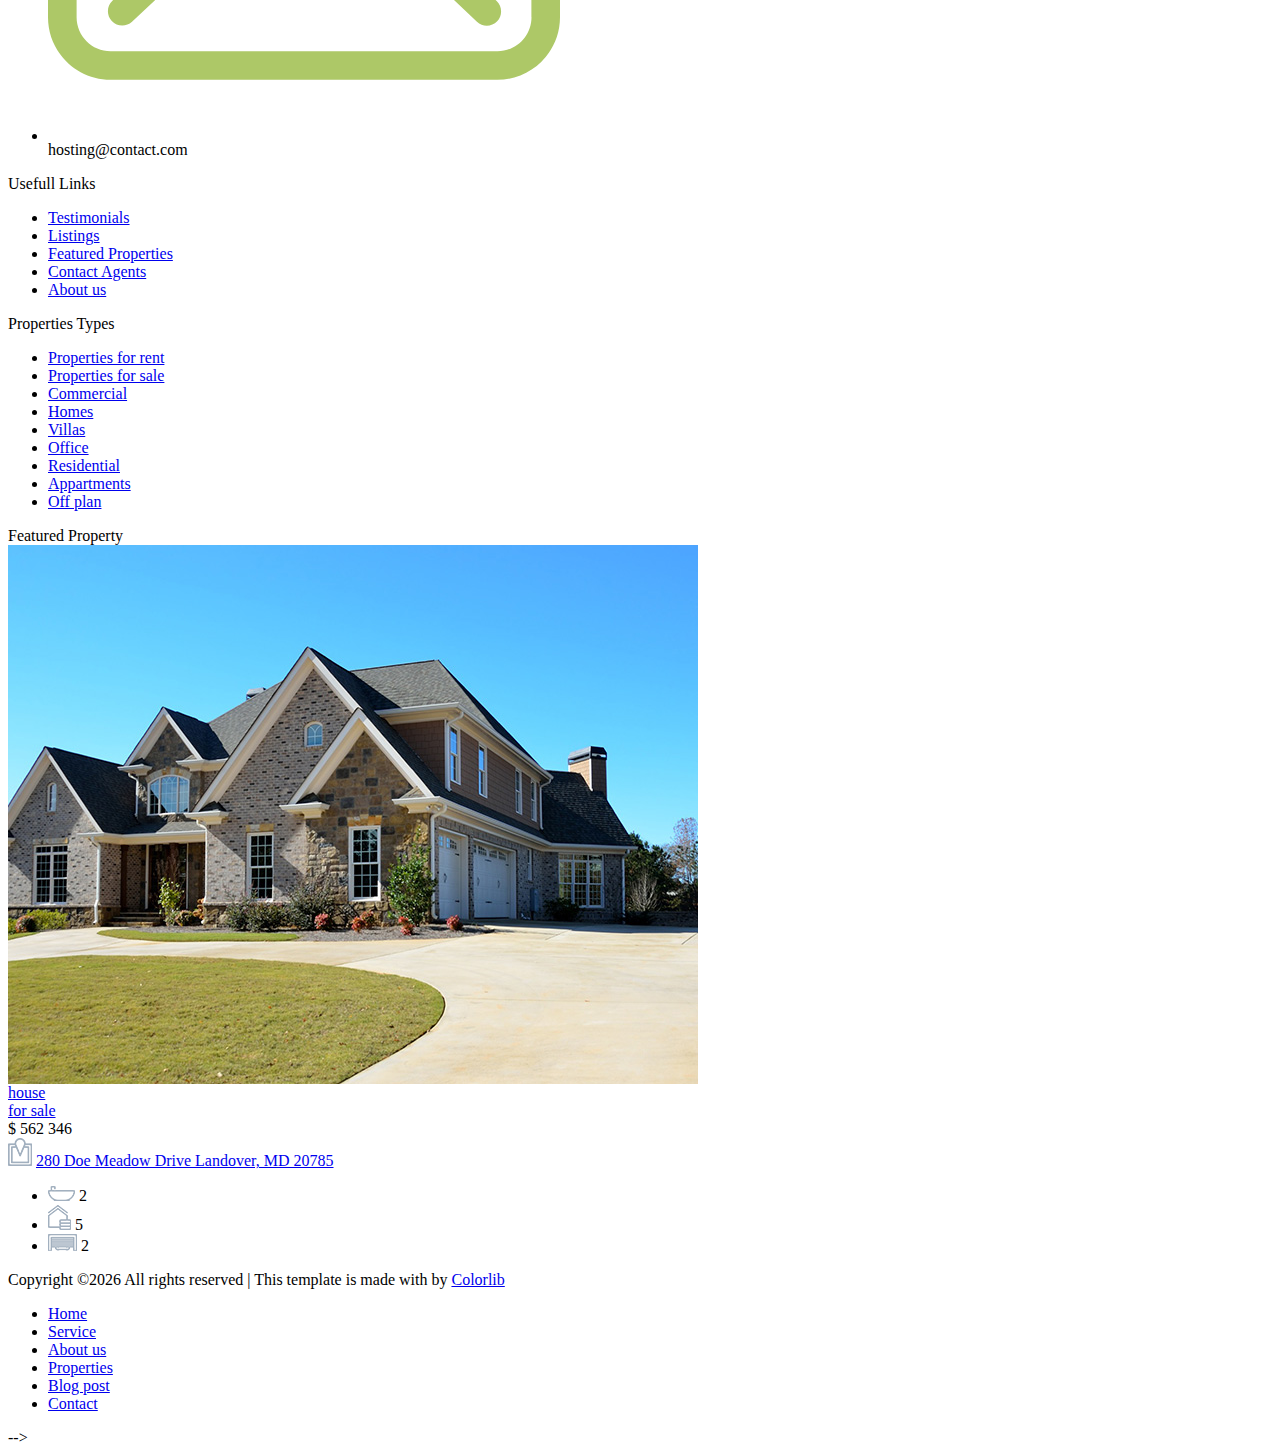
<file: services.html>
<!--<!DOCTYPE html>
<html lang="en">
<head>
<title>Services</title>
<meta charset="utf-8">
<meta http-equiv="X-UA-Compatible" content="IE=edge">
<meta name="description" content="Checkddeck Homes - real estate project">
<meta name="viewport" content="width=device-width, initial-scale=1">
<link rel="stylesheet" type="text/css" href="styles/bootstrap-4.1.2/bootstrap.min.css">
<link href="plugins/font-awesome-4.7.0/css/font-awesome.min.css" rel="stylesheet" type="text/css">
<link rel="stylesheet" type="text/css" href="plugins/OwlCarousel2-2.3.4/owl.carousel.css">
<link rel="stylesheet" type="text/css" href="plugins/OwlCarousel2-2.3.4/owl.theme.default.css">
<link rel="stylesheet" type="text/css" href="plugins/OwlCarousel2-2.3.4/animate.css">
<link rel="stylesheet" type="text/css" href="styles/services.css">
<link rel="stylesheet" type="text/css" href="styles/about_responsive.css">
</head>
<body>

<div class="super_container">
	<div class="super_overlay"></div>
	
	<!-- Header -->

    <header class="header">
		
		<!-- Header Bar -->
		<div class="header_bar d-flex flex-row align-items-center justify-content-start">
			<div class="header_list">
				<ul class="d-flex flex-row align-items-center justify-content-start">
					<!-- Phone -->
					<li class="d-flex flex-row align-items-center justify-content-start">
						<div><img src="images/phone-call.svg" alt=""></div>
						<span>+234 8131089 130</span>
					</li>
					<!-- Address -->
					<li class="d-flex flex-row align-items-center justify-content-start">
						<div><img src="images/placeholder.svg" alt=""></div>
						<span>5 Shiaba street Agege Lagos</span>
					</li>
					<!-- Email -->
					<li class="d-flex flex-row align-items-center justify-content-start">
						<div><img src="images/envelope.svg" alt=""></div>
						<span>heckddecklimited@contact.com</span>
					</li>
				</ul>
			</div>
			<div class="ml-auto d-flex flex-row align-items-center justify-content-start">
				<div class="social">
					<ul class="d-flex flex-row align-items-center justify-content-start">
						<li><a href="#"><i class="fa fa-pinterest" aria-hidden="true"></i></a></li>
						<li><a href="#"><i class="fa fa-facebook" aria-hidden="true"></i></a></li>
						<li><a href="#"><i class="fa fa-twitter" aria-hidden="true"></i></a></li>
						<li><a href="#"><i class="fa fa-dribbble" aria-hidden="true"></i></a></li>
						<li><a href="#"><i class="fa fa-behance" aria-hidden="true"></i></a></li>
					</ul>
				</div>
				<!--<div class="log_reg d-flex flex-row align-items-center justify-content-start">
					<ul class="d-flex flex-row align-items-start justify-content-start">
						<li><a href="#">Login</a></li>
						<li><a href="#">Register</a></li>
					</ul>
				</div>-->
			</div>
		</div>

		<!-- Header Content -->
		<div class="header_content d-flex flex-row align-items-center justify-content-start">
			<div class="logo"><a href="#"><span>home</span></a></div>
			<nav class="main_nav">
				<ul class="d-flex flex-row align-items-start justify-content-start">
					<li><a href="index.html">Home</a></li>
					<li><a href="about.html">About us</a></li>
					<li><a href="services.html">Services</a></li>
					<li><a href="properties.html">properties</a></li>
					<li><a href="blog.html">News</a></li>
					<li><a href="contact.html">Contact</a></li>
				</ul>
			</nav>
			<div class="hamburger ml-auto"><i class="fa fa-bars" aria-hidden="true"></i></div>
		</div>

	</header>

	<!-- Menu -->

	<div class="menu text-right">
		<div class="menu_close"><i class="fa fa-times" aria-hidden="true"></i></div>
		<div class="menu_log_reg">
			<div class="log_reg d-flex flex-row align-items-center justify-content-end">
				<ul class="d-flex flex-row align-items-start justify-content-start">
					<li><a href="#">Login</a></li>
					<li><a href="#">Register</a></li>
				</ul>
			</div>
			<nav class="menu_nav">
				<ul>
					<li><a href="index.html">Home</a></li>
					<li><a href="about.html">About us</a></li>
					<li><a href="listings.html">Listings</a></li>
					<li><a href="blog.html">News</a></li>
					<li><a href="contact.html">Contact</a></li>
				</ul>
			</nav>
		</div>
	</div>

	<!-- Home -->

	<div class="home">
		<div class="parallax_background parallax-window" data-parallax="scroll" data-image-src="images/about.jpg" data-speed="0.8"></div>
		<div class="container">
			<div class="row">
				<div class="col">
					<div class="home_content text-center">
						<div class="home_title">About us</div>
					</div>
				</div>
			</div>
		</div>
	</div>

	<!-- Intro -->

	<div class="intro">
		<div class="container">
			<div class="row row-eq-height">
				
				<!-- Intro Content -->
				<div class="col-lg-6">
					<div class="intro_content">
						<div class="section_title_container">
							<div class="section_subtitle">the best deals</div>
							<div class="section_title"><h1>Who we are</h1></div>
						</div>
						<div class="intro_text">
							<p>Nulla aliquet bibendum sem, non placerat risus venenatis at. Prae sent vulputate bibendum dictum. Cras at vehicula urna. Suspendisse fringilla lobortis justo, ut tempor leo cursus in. Nulla aliquet bibendum sem, non placerat risus venenatis at. Prae sent vulputate bibendum dictum. Cras at vehicula urna. Suspendisse fringilla lobortis justo, ut tempor leo cursus in.</p>
						</div>
						<div class="button intro_button"><a href="#">read more</a></div>
					</div>
				</div>

				<!-- Intro Image -->
				<div class="col-lg-6 intro_col">
					<div class="intro_image">
						<div class="background_image" style="background-image:url(images/intro.jpg)"></div>
						<img src="images/intro.jpg" alt="">
					</div>
				</div>

			</div>
		</div>
	</div>

	<!-- Services -->

	<div class="services">
		<div class="container">
			<div class="row">
				<div class="col">
					<div class="section_title_container text-center">
						<div class="section_subtitle">the best deals</div>
						<div class="section_title"><h1>Services</h1></div>
					</div>
				</div>
			</div>
			<div class="row services_row">
				
				<!-- Service -->
				<div class="col-xl-4 col-md-6">
					<div class="service">
						<div class="service_title_container d-flex flex-row align-items-center justify-content-start">
							<div class="service_icon d-flex flex-column align-items-start justify-content-center">
								<img src="images/service_1.png" alt="">
							</div>
							<div class="service_title"><h3>Consulting</h3></div>
						</div>
						<div class="service_text">
							<p>Nulla aliquet bibendum sem, non placer risus venenatis at. Prae sent vulputate bibendum dictum.</p>
						</div>
					</div>
				</div>

				<!-- Service -->
				<div class="col-xl-4 col-md-6">
					<div class="service">
						<div class="service_title_container d-flex flex-row align-items-center justify-content-start">
							<div class="service_icon d-flex flex-column align-items-start justify-content-center">
								<img src="images/service_2.png" alt="">
							</div>
							<div class="service_title"><h3>Real estate sales</h3></div>
						</div>
						<div class="service_text">
							<p>Aliquet bibendum sem, non placerat risus venenatis at. Prae sent vulputate bibendum dictum. Cras at vehicula.</p>
						</div>
					</div>
				</div>

				<!-- Service -->
				<div class="col-xl-4 col-md-6">
					<div class="service">
						<div class="service_title_container d-flex flex-row align-items-center justify-content-start">
							<div class="service_icon d-flex flex-column align-items-start justify-content-center">
								<img src="images/service_3.png" alt="">
							</div>
							<div class="service_title"><h3>Renting</h3></div>
						</div>
						<div class="service_text">
							<p>Nulla aliquet bibendum sem, non placerat risus venenatis at. Prae sent vulputate bibendum dictum.</p>
						</div>
					</div>
				</div>

				<!-- Service -->
				<div class="col-xl-4 col-md-6">
					<div class="service">
						<div class="service_title_container d-flex flex-row align-items-center justify-content-start">
							<div class="service_icon d-flex flex-column align-items-start justify-content-center">
								<img src="images/service_4.png" alt="">
							</div>
							<div class="service_title"><h3>Meditation</h3></div>
						</div>
						<div class="service_text">
							<p>Aliquet bibendum sem, non placerat risus venenatis at. Prae sent vulputate bibendum dictum. Cras at vehicula.</p>
						</div>
					</div>
				</div>

				<!-- Service -->
				<div class="col-xl-4 col-md-6">
					<div class="service">
						<div class="service_title_container d-flex flex-row align-items-center justify-content-start">
							<div class="service_icon d-flex flex-column align-items-start justify-content-center">
								<img src="images/service_5.png" alt="">
							</div>
							<div class="service_title"><h3>Evaluation</h3></div>
						</div>
						<div class="service_text">
							<p>Bibendum sem, non placerat risus venenatis at. Prae sent vulputate bibendum dictum. Cras at vehicula.</p>
						</div>
					</div>
				</div>

				<!-- Service -->
				<div class="col-xl-4 col-md-6">
					<div class="service">
						<div class="service_title_container d-flex flex-row align-items-center justify-content-start">
							<div class="service_icon d-flex flex-column align-items-start justify-content-center">
								<img src="images/service_6.png" alt="">
							</div>
							<div class="service_title"><h3>Price Consulting</h3></div>
						</div>
						<div class="service_text">
							<p>Aliquet bibendum sem, non placerat risus venenatis at. Prae sent vulputate bibendum dictum. Cras at vehicula.</p>
						</div>
					</div>
				</div>

			</div>
		</div>
	</div>

	<!-- Milestones -->

	<div class="milestones">
		<div class="container">
			<div class="row">
				
				<!-- Milestone -->
				<div class="col-xl-3 col-md-6 milestone_col">
					<div class="milestone d-flex flex-row align-items-start justify-content-md-center justify-content-start">
						<div class="milestone_content">
							<div class="milestone_icon d-flex flex-column align-items-start justify-content-center"><img src="images/duplex.svg" alt=""></div>
							<div class="milestone_counter" data-end-value="425">0</div>
							<div class="milestone_text">homes sold</div>
						</div>
					</div>
				</div>

				<!-- Milestone -->
				<div class="col-xl-3 col-md-6 milestone_col">
					<div class="milestone d-flex flex-row align-items-start justify-content-md-center justify-content-start">
						<div class="milestone_content">
							<div class="milestone_icon d-flex flex-column align-items-start justify-content-center"><img src="images/prize.svg" alt=""></div>
							<div class="milestone_counter" data-end-value="18">0</div>
							<div class="milestone_text">awards</div>
						</div>
					</div>
				</div>

				<!-- Milestone -->
				<div class="col-xl-3 col-md-6 milestone_col">
					<div class="milestone d-flex flex-row align-items-start justify-content-md-center justify-content-start">
						<div class="milestone_content">
							<div class="milestone_icon d-flex flex-column align-items-start justify-content-center"><img src="images/home.svg" alt=""></div>
							<div class="milestone_counter" data-end-value="25" data-sign-after="k">0</div>
							<div class="milestone_text">followers</div>
						</div>
					</div>
				</div>

				<!-- Milestone -->
				<div class="col-xl-3 col-md-6 milestone_col">
					<div class="milestone d-flex flex-row align-items-start justify-content-md-center justify-content-start">
						<div class="milestone_content">
							<div class="milestone_icon d-flex flex-column align-items-start justify-content-center"><img src="images/rent.svg" alt=""></div>
							<div class="milestone_counter" data-end-value="1265">0</div>
							<div class="milestone_text">rentals</div>
						</div>
					</div>
				</div>

			</div>
		</div>
	</div>

	<!-- Agents -->

	<div class="agents">
		<div class="container">
			<div class="row">
				<div class="col">
					<div class="section_title_container text-center">
						<div class="section_subtitle">the best deals</div>
						<div class="section_title"><h1>Our Realtors</h1></div>
					</div>
				</div>
			</div>
			<div class="row agents_row">
				
				<!-- Agent -->
				<div class="col-lg-4 agent_col">
					<div class="agent">
						<div class="agent_image"><img src="images/realtor_1.jpg" alt=""></div>
						<div class="agent_content">
							<div class="agent_name"><a href="#">Michael Smith</a></div>
							<div class="agent_title">Buying Agent</div>
							<div class="agent_list">
								<ul>
									<li>michael@myhometemp.com</li>
									<li>+45 27774 5653 267</li>
								</ul>
							</div>
							<div class="social">
								<ul class="d-flex flex-row align-items-center justify-content-start">
									<li><a href="#"><i class="fa fa-pinterest" aria-hidden="true"></i></a></li>
									<li><a href="#"><i class="fa fa-facebook" aria-hidden="true"></i></a></li>
									<li><a href="#"><i class="fa fa-twitter" aria-hidden="true"></i></a></li>
								</ul>
							</div>
						</div>
					</div>
				</div>

				<!-- Agent -->
				<div class="col-lg-4 agent_col">
					<div class="agent">
						<div class="agent_image"><img src="images/realtor_2.jpg" alt=""></div>
						<div class="agent_content">
							<div class="agent_name"><a href="#">Jane Williams</a></div>
							<div class="agent_title">Buying Agent</div>
							<div class="agent_list">
								<ul>
									<li>michael@myhometemp.com</li>
									<li>+45 27774 5653 267</li>
								</ul>
							</div>
							<div class="social">
								<ul class="d-flex flex-row align-items-center justify-content-start">
									<li><a href="#"><i class="fa fa-pinterest" aria-hidden="true"></i></a></li>
									<li><a href="#"><i class="fa fa-facebook" aria-hidden="true"></i></a></li>
									<li><a href="#"><i class="fa fa-twitter" aria-hidden="true"></i></a></li>
								</ul>
							</div>
						</div>
					</div>
				</div>

				<!-- Agent -->
				<div class="col-lg-4 agent_col">
					<div class="agent">
						<div class="agent_image"><img src="images/realtor_3.jpg" alt=""></div>
						<div class="agent_content">
							<div class="agent_name"><a href="#">Carla Brown</a></div>
							<div class="agent_title">Buying Agent</div>
							<div class="agent_list">
								<ul>
									<li>michael@myhometemp.com</li>
									<li>+45 27774 5653 267</li>
								</ul>
							</div>
							<div class="social">
								<ul class="d-flex flex-row align-items-center justify-content-start">
									<li><a href="#"><i class="fa fa-pinterest" aria-hidden="true"></i></a></li>
									<li><a href="#"><i class="fa fa-facebook" aria-hidden="true"></i></a></li>
									<li><a href="#"><i class="fa fa-twitter" aria-hidden="true"></i></a></li>
								</ul>
							</div>
						</div>
					</div>
				</div>

			</div>
			<div class="row contact_row">
				<div class="col">
					<div class="button ml-auto mr-auto"><a href="#">contact us</a></div>
				</div>
			</div>
		</div>
	</div>

	<!-- Footer -->

	<footer class="footer">
		<div class="footer_content">
			<div class="container">
				<div class="row">
					
					<!-- Footer Column -->
					<div class="col-xl-3 col-lg-6 footer_col">
						<div class="footer_about">
							<div class="footer_logo"><a href="#">my<span>home</span></a></div>
							<div class="footer_text">
								<p>Nulla aliquet bibendum sem, non placerat risus venenatis at. Prae sent vulputate bibendum dictum. Cras at vehicula urna. Suspendisse fringilla lobortis justo, ut tempor leo cursus in.</p>
							</div>
							<div class="social">
								<ul class="d-flex flex-row align-items-center justify-content-start">
									<li><a href="#"><i class="fa fa-pinterest" aria-hidden="true"></i></a></li>
									<li><a href="#"><i class="fa fa-facebook" aria-hidden="true"></i></a></li>
									<li><a href="#"><i class="fa fa-twitter" aria-hidden="true"></i></a></li>
									<li><a href="#"><i class="fa fa-dribbble" aria-hidden="true"></i></a></li>
									<li><a href="#"><i class="fa fa-behance" aria-hidden="true"></i></a></li>
								</ul>
							</div>
							<div class="footer_submit"><a href="#">submit listing</a></div>
						</div>
					</div>

					<!-- Footer Column -->
					<div class="col-xl-3 col-lg-6 footer_col">
						<div class="footer_column">
							<div class="footer_title">Information</div>
							<div class="footer_info">
								<ul>
									<!-- Phone -->
									<li class="d-flex flex-row align-items-center justify-content-start">
										<div><img src="images/phone-call.svg" alt=""></div>
										<span>+546 990221 123</span>
									</li>
									<!-- Address -->
									<li class="d-flex flex-row align-items-center justify-content-start">
										<div><img src="images/placeholder.svg" alt=""></div>
										<span>Main Str, no 23, New York</span>
									</li>
									<!-- Email -->
									<li class="d-flex flex-row align-items-center justify-content-start">
										<div><img src="images/envelope.svg" alt=""></div>
										<span>hosting@contact.com</span>
									</li>
								</ul>
							</div>
							<div class="footer_links usefull_links">
								<div class="footer_title">Usefull Links</div>
								<ul>
									<li><a href="#">Testimonials</a></li>
									<li><a href="#">Listings</a></li>
									<li><a href="#">Featured Properties</a></li>
									<li><a href="#">Contact Agents</a></li>
									<li><a href="#">About us</a></li>
								</ul>
							</div>
						</div>
					</div>

					<!-- Footer Column -->
					<div class="col-xl-3 col-lg-6 footer_col">
						<div class="footer_links">
							<div class="footer_title">Properties Types</div>
							<ul>
								<li><a href="#">Properties for rent</a></li>
								<li><a href="#">Properties for sale</a></li>
								<li><a href="#">Commercial</a></li>
								<li><a href="#">Homes</a></li>
								<li><a href="#">Villas</a></li>
								<li><a href="#">Office</a></li>
								<li><a href="#">Residential</a></li>
								<li><a href="#">Appartments</a></li>
								<li><a href="#">Off plan</a></li>
							</ul>
						</div>
					</div>

					<!-- Footer Column -->
					<div class="col-xl-3 col-lg-6 footer_col">
						<div class="footer_title">Featured Property</div>
						<div class="listing_small">
							<div class="listing_small_image">
								<div>
									<img src="images/listing_1.jpg" alt="">
								</div>
								<div class="listing_small_tags d-flex flex-row align-items-start justify-content-start flex-wrap">
									<div class="listing_small_tag tag_house"><a href="listings.html">house</a></div>
									<div class="listing_small_tag tag_sale"><a href="listings.html">for sale</a></div>
								</div>
								<div class="listing_small_price">$ 562 346</div>
							</div>
							<div class="listing_small_content">
								<div class="listing_small_location d-flex flex-row align-items-start justify-content-start">
									<img src="images/icon_1.png" alt="">
									<a href="single.html">280 Doe Meadow Drive Landover, MD 20785</a>
								</div>
								<div class="listing_small_info">
									<ul class="d-flex flex-row align-items-center justify-content-start flex-wrap">
										<li class="d-flex flex-row align-items-center justify-content-start">
											<img src="images/icon_3.png" alt="">
											<span>2</span>
										</li>
										<li class="d-flex flex-row align-items-center justify-content-start">
											<img src="images/icon_4.png" alt="">
											<span>5</span>
										</li>
										<li class="d-flex flex-row align-items-center justify-content-start">
											<img src="images/icon_5.png" alt="">
											<span>2</span>
										</li>
									</ul>
								</div>
							</div>
						</div>
					</div>

				</div>
			</div>
		</div>
		<div class="footer_bar">
			<div class="container">
				<div class="row">
					<div class="col">
						<div class="footer_bar_content d-flex flex-md-row flex-column align-items-md-center align-items-start justify-content-start">
							<div class="copyright order-md-1 order-2"><!-- Link back to Colorlib can't be removed. Template is licensed under CC BY 3.0. -->
Copyright &copy;<script>document.write(new Date().getFullYear());</script> All rights reserved | This template is made with <i class="fa fa-heart-o" aria-hidden="true"></i> by <a href="https://colorlib.com" target="_blank">Colorlib</a>
<!-- Link back to Colorlib can't be removed. Template is licensed under CC BY 3.0. --></div>
							<nav class="footer_nav order-md-2 order-1 ml-md-auto">
								<ul class="d-flex flex-md-row flex-column align-items-md-center align-items-start justify-content-start">
                                    <li><a href="index.html">Home</a></li>
                                    <li><a href="services.html">Service</a></li>
									<li><a href="about.html">About us</a></li>
									<li><a href="properties.html">Properties</a></li>
									<li><a href="blog.html">Blog post</a></li>
									<li><a href="contact.html">Contact</a></li>
								</ul>
							</nav>
						</div>
					</div>
				</div>
			</div>
		</div>
	</footer>
</div>

<script src="js/jquery-3.3.1.min.js"></script>
<script src="styles/bootstrap-4.1.2/popper.js"></script>
<script src="styles/bootstrap-4.1.2/bootstrap.min.js"></script>
<script src="plugins/greensock/TweenMax.min.js"></script>
<script src="plugins/greensock/TimelineMax.min.js"></script>
<script src="plugins/scrollmagic/ScrollMagic.min.js"></script>
<script src="plugins/greensock/animation.gsap.min.js"></script>
<script src="plugins/greensock/ScrollToPlugin.min.js"></script>
<script src="plugins/OwlCarousel2-2.3.4/owl.carousel.js"></script>
<script src="plugins/easing/easing.js"></script>
<script src="plugins/progressbar/progressbar.min.js"></script>
<script src="plugins/parallax-js-master/parallax.min.js"></script>
<script src="js/about.js"></script>
</body>
</html> -->
</file>
<file: styles/about.css>
@charset "utf-8";
/* CSS Document */

/******************************

[Table of Contents]

1. Fonts
2. Body and some general stuff
3. Header
4. Menu
5. Home
6. Intro
7. Services
8. Milestones
9. Agents
10. Footer


******************************/

/***********
1. Fonts
***********/

@import url('https://fonts.googleapis.com/css?family=Montserrat:300,400,500,600,700,800,900');

/*********************************
2. Body and some general stuff
*********************************/

*
{
	margin: 0;
	padding: 0;
	-webkit-font-smoothing: antialiased;
	-webkit-text-shadow: rgba(0,0,0,.01) 0 0 1px;
	text-shadow: rgba(0,0,0,.01) 0 0 1px;
}
body
{
	font-family: 'Montserrat', sans-serif;
	font-size: 14px;
	font-weight: 400;
	background: #FFFFFF;
	color: #2b2e35;
}
div
{
	display: block;
	position: relative;
	-webkit-box-sizing: border-box;
    -moz-box-sizing: border-box;
    box-sizing: border-box;
}
ul
{
	list-style: none;
	margin-bottom: 0px;
}
p
{
	font-family: 'Montserrat', sans-serif;
	font-size: 14px;
	line-height: 2.1435;
	font-weight: 500;
	color: #a2b0bf;
	-webkit-font-smoothing: antialiased;
	-webkit-text-shadow: rgba(0,0,0,.01) 0 0 1px;
	text-shadow: rgba(0,0,0,.01) 0 0 1px;
}
p a
{
	display: inline;
	position: relative;
	color: inherit;
	border-bottom: solid 1px #ffa07f;
	-webkit-transition: all 200ms ease;
	-moz-transition: all 200ms ease;
	-ms-transition: all 200ms ease;
	-o-transition: all 200ms ease;
	transition: all 200ms ease;
}
p:last-of-type
{
	margin-bottom: 0;
}
a
{
	-webkit-transition: all 200ms ease;
	-moz-transition: all 200ms ease;
	-ms-transition: all 200ms ease;
	-o-transition: all 200ms ease;
	transition: all 200ms ease;
}
a, a:hover, a:visited, a:active, a:link
{
	text-decoration: none;
	-webkit-font-smoothing: antialiased;
	-webkit-text-shadow: rgba(0,0,0,.01) 0 0 1px;
	text-shadow: rgba(0,0,0,.01) 0 0 1px;
}
p a:active
{
	position: relative;
	color: #FF6347;
}
p a:hover
{
	color: #FFFFFF;
	background: #ffa07f;
}
p a:hover::after
{
	opacity: 0.2;
}
::selection
{
	background: #adc867;
	color: #ffffff;
}
p::selection
{
	
}
h1{font-size: 48px;}
h2{font-size: 36px;}
h3{font-size: 24px;}
h4{font-size: 18px;}
h5{font-size: 14px;}
h1, h2, h3, h4, h5, h6
{
	font-family: 'Montserrat', sans-serif;
	-webkit-font-smoothing: antialiased;
	-webkit-text-shadow: rgba(0,0,0,.01) 0 0 1px;
	text-shadow: rgba(0,0,0,.01) 0 0 1px;
	line-height: 1.2;
	color: #2b2e35;
	font-weight: 600;
	margin-bottom: 0;
}
h1::selection, 
h2::selection, 
h3::selection, 
h4::selection, 
h5::selection, 
h6::selection
{
	
}
img
{
	max-width: 100%;
}
button:active
{
	outline: none;
}
.form-control
{
	color: #db5246;
}
section
{
	display: block;
	position: relative;
	box-sizing: border-box;
}
.clear
{
	clear: both;
}
.clearfix::before, .clearfix::after
{
	content: "";
	display: table;
}
.clearfix::after
{
	clear: both;
}
.clearfix
{
	zoom: 1;
}
.float_left
{
	float: left;
}
.float_right
{
	float: right;
}
.trans_200
{
	-webkit-transition: all 200ms ease;
	-moz-transition: all 200ms ease;
	-ms-transition: all 200ms ease;
	-o-transition: all 200ms ease;
	transition: all 200ms ease;
}
.trans_300
{
	-webkit-transition: all 300ms ease;
	-moz-transition: all 300ms ease;
	-ms-transition: all 300ms ease;
	-o-transition: all 300ms ease;
	transition: all 300ms ease;
}
.trans_400
{
	-webkit-transition: all 400ms ease;
	-moz-transition: all 400ms ease;
	-ms-transition: all 400ms ease;
	-o-transition: all 400ms ease;
	transition: all 400ms ease;
}
.trans_500
{
	-webkit-transition: all 500ms ease;
	-moz-transition: all 500ms ease;
	-ms-transition: all 500ms ease;
	-o-transition: all 500ms ease;
	transition: all 500ms ease;
}
.fill_height
{
	height: 100%;
}
.super_container
{
	width: 100%;
	overflow: hidden;
}
.prlx_parent
{
	overflow: hidden;
}
.prlx
{
	height: 130% !important;
}
.parallax-window
{
    min-height: 400px;
    background: transparent;
}
.parallax_background
{
	position: absolute;
	top: 0;
	left: 0;
	width: 100%;
	height: 100%;
}
.background_image
{
	position: absolute;
	top: 0;
	left: 0;
	width: 100%;
	height: 100%;
	background-repeat: no-repeat;
	background-size: cover;
	background-position: center center;
}
.nopadding
{
	padding: 0px !important;
}
.owl-carousel,
.owl-carousel .owl-stage-outer,
.owl-carousel .owl-stage,
.owl-carousel .owl-item
{
	height: 100%;
}
.slide
{
	height: 100%;
}
.section_subtitle
{
	font-size: 14px;
	font-weight: 600;
	color: #bdc4d4;
	letter-spacing: 0.2em;
	text-transform: uppercase;
	line-height: 0.75;
}
.section_title
{
	margin-top: 13px;
}
.section_title h1
{
	font-weight: 600;
}
.super_overlay
{
	position: fixed;
	top: 0;
	left: 0;
	width: 100vw;
	height: 100vw;
	background: rgba(255,255,255,0.8);
	z-index: 101;
	opacity: 0;
	visibility: hidden;
	-webkit-transition: all 400ms ease;
	-moz-transition: all 400ms ease;
	-ms-transition: all 400ms ease;
	-o-transition: all 400ms ease;
	transition: all 400ms ease;
}
.super_overlay.active
{
	opacity: 1;
	visibility: visible;
}
.button
{
	width: 247px;
	height: 61px;
	background: #adc867;
	text-align: center;
	-webkit-transition: all 200ms ease;
	-moz-transition: all 200ms ease;
	-ms-transition: all 200ms ease;
	-o-transition: all 200ms ease;
	transition: all 200ms ease;
}
.button:hover
{
	background: #1e1332;
}
.button a
{
	display: block;
	height: 100%;
	line-height: 61px;
	font-size: 14px;
	font-weight: 600;
	color: #ffffff;
	text-transform: uppercase;
}

/*********************************
3. Header
*********************************/

.header
{
	position: fixed;
	top: 0;
	left: 0;
	width: 100%;
	background: #ffffff;
	z-index: 100;
	-webkit-transition: all 600ms ease;
	-moz-transition: all 600ms ease;
	-ms-transition: all 600ms ease;
	-o-transition: all 600ms ease;
	transition: all 600ms ease;
}
.header.scrolled
{
	top: -55px;
	box-shadow: 0px 15px 25px rgba(0,0,0,0.085);
}
.header_bar
{
	width: 100%;
	height: 55px;
	background: #55407d;
	padding-left: 64px;
	padding-right: 62px;
}
.header_list ul li:not(:last-of-type)
{
	margin-right: 49px;
}
.header_list ul li > div
{
	width: 23px;
	height: 23px;
}
.header_list ul li > div > img
{
	max-height: 100%;
	max-width: 100%;
	vertical-align: unset;
}
.header_list ul li span
{
	font-size: 14px;
	font-weight: 500;
	color: #ffffff;
	margin-left: 13px;
}
.social ul li
{
	width: 32px;
	height: 32px;
	border-radius: 50%;
	background: #adc867;
	text-align: center;
	-webkit-transition: all 200ms ease;
	-moz-transition: all 200ms ease;
	-ms-transition: all 200ms ease;
	-o-transition: all 200ms ease;
	transition: all 200ms ease;
}
.social ul li:not(:last-of-type)
{
	margin-right: 13px;
}
.social ul li a
{
	display: block;
	height: 100%;
	line-height: 32px;
}
.social ul li a i
{
	font-size: 14px;
	color: #ffffff;
	-webkit-transition: all 200ms ease;
	-moz-transition: all 200ms ease;
	-ms-transition: all 200ms ease;
	-o-transition: all 200ms ease;
	transition: all 200ms ease;
}
.social ul li:hover
{
	box-shadow: 0px 5px 10px rgba(173,200,103,0.2);
	-webkit-transform: scale(1.1);
	-moz-transform: scale(1.1);
	-ms-transform: scale(1.1);
	-o-transform: scale(1.1);
	transform: scale(1.1);
}
.log_reg
{
	margin-left: 48px;
}
.log_reg ul li
{
	position: relative;
}
.log_reg ul li:not(:last-of-type)::after
{
	display: inline-block;
	content: '/';
	font-size: 14px;
	font-weight: 500;
	color: #ffffff;
	margin-left: 6px;
	margin-right: 6px;
}
.log_reg ul li a
{
	font-size: 14px;
	font-weight: 500;
	color: #ffffff;
	text-transform: uppercase;
}
.log_reg ul li a:hover
{
	color: #adc867;
}
.header_content
{
	width: 100%;
	height: 61px;
	background: #ffffff;
	padding-left: 64px;
}
.logo
{

}
.logo a
{
	font-size: 24px;
	color: #6c7079;
	font-weight: 600;
}
.logo a span
{
	text-transform: uppercase;
	color: #2b2e35;
}
.main_nav
{
	height: 100%;
	margin-left: 133px;
}
.main_nav ul
{
	height: 100%;
}
.main_nav ul li
{
	position: relative;
	height: 100%;
	-webkit-transition: all 200ms ease;
	-moz-transition: all 200ms ease;
	-ms-transition: all 200ms ease;
	-o-transition: all 200ms ease;
	transition: all 200ms ease;
}
.main_nav ul li:not(:last-of-type)
{
	margin-right: 26px;
}
.main_nav ul li.active,
.main_nav ul li:hover
{
	background: #adc867;
}
.main_nav ul li a
{
	display: block;
	height: 100%;
	line-height: 61px;
	padding-left: 13px;
	padding-right: 13px;
	font-size: 16px;
	font-weight: 500;
	color: #2b2e35;
}
.main_nav ul li.active a
{
	color: #ffffff;
}
.main_nav ul li a:hover
{
	color: #ffffff;
}
.submit
{
	width: 247px;
	background: #adc867;
	height: 100%;
	text-align: center;
}
.submit a
{
	display: block;
	height: 100%;
	line-height: 61px;
	font-size: 14px;
	font-weight: 500;
	color: #ffffff;
	text-transform: uppercase;
}
.hamburger
{
	display: none;
	cursor: pointer;
}
.hamburger i
{
	font-size: 24px;
	color: #2b2e35;
	-webkit-transition: all 200ms ease;
	-moz-transition: all 200ms ease;
	-ms-transition: all 200ms ease;
	-o-transition: all 200ms ease;
	transition: all 200ms ease;
}
.hamburger:hover i
{
	color: #adc867;
}

/*********************************
4. Menu
*********************************/

.menu
{
	position: fixed;
	top: 0;
	right: -370px;
	width: 370px;
	height: 100vh;
	z-index: 102;
	background: #ffffff;
	padding-right: 30px;
	padding-top: 100px;
	-webkit-transition: all 400ms ease;
	-moz-transition: all 400ms ease;
	-ms-transition: all 400ms ease;
	-o-transition: all 400ms ease;
	transition: all 400ms ease;
}
.menu.active
{
	right: 0;
}
.menu_close
{
	position: absolute;
	top: 30px;
	right: 25px;
	padding: 5px;
	cursor: pointer;
}
.menu_close i
{
	font-size: 20px;
	color: #2b2e35;
	-webkit-transition: all 200ms ease;
	-moz-transition: all 200ms ease;
	-ms-transition: all 200ms ease;
	-o-transition: all 200ms ease;
	transition: all 200ms ease;
}
.menu_close:hover i
{
	color: #adc867;
}
.menu_log_reg
{
	display: inline-block;
}
.menu .log_reg
{
	border-bottom: solid 1px rgba(0,0,0,0.15);
}
.menu .log_reg ul li a
{
	color: #2b2e35;
	font-weight: 600;
}
.menu .log_reg ul li a:hover
{
	color: #adc867;
}
.menu .log_reg ul li:not(:last-of-type)::after
{
	color: #2b2e35;
	font-weight: 600;
}
.menu_nav
{
	margin-top: 42px;
}
.menu_nav ul li:not(:last-of-type)
{
	margin-bottom: 2px;
}
.menu_nav ul li a
{
	font-size: 28px;
	color: #2b2e35;
	font-weight: 600;
}
.menu_nav ul li a:hover
{
	color: #adc867;
}

/*********************************
5. Home
*********************************/

.home
{
	height: 261px;
}
.home_content
{
	padding-top: 173px;
}
.home_title
{
	font-size: 30px;
	font-weight: 500;
	color: #ffffff;
}

/*********************************
6. Intro
*********************************/

.intro
{
	background: #ffffff;
	padding-top: 92px;
	padding-bottom: 92px;
}
.intro_text
{
	margin-top: 36px;
}
.intro_button
{
	margin-top: 47px;
}
.intro_image
{
	height: 100%;
}
.intro_image > img
{
	display: none;
}

/*********************************
7. Services
*********************************/

.services
{
	padding-top: 92px;
	padding-bottom: 66px;
	background: #f3f7fb;
}
.services_row
{
	margin-top: 80px;
}
.service
{
	background: #ffffff;
	padding-top: 36px;
	padding-left: 30px;
	padding-right: 15px;
	padding-bottom: 45px;
	margin-bottom: 28px;
	-webkit-transition: all 200ms ease;
	-moz-transition: all 200ms ease;
	-ms-transition: all 200ms ease;
	-o-transition: all 200ms ease;
	transition: all 200ms ease;
}
.service::after
{
	display: block;
	position: absolute;
	top: 0;
	left: 0;
	width: 100%;
	height: 100%;
	content: '';
	border: solid 2px #adc867;
	visibility: hidden;
	opacity: 0;
	pointer-events: none;
	-webkit-transition: all 200ms ease;
	-moz-transition: all 200ms ease;
	-ms-transition: all 200ms ease;
	-o-transition: all 200ms ease;
	transition: all 200ms ease;
}
.service:hover::after
{
	visibility: visible;
	opacity: 1;
}
.service:hover
{
	box-shadow: 0px 14px 35px rgba(0,0,0,0.23);
}
.service_icon
{
	width: 38px;
	height: 50px;
}
.service_icon img
{
	max-height: 100%;
}
.service_title
{
	padding-left: 19px;
}
.service_text
{
	margin-top: 9px;
}

/*********************************
8. Milestones
*********************************/

.milestones
{
	padding-top: 41px;
	padding-bottom: 26px;
	background: #55407d;
}
.milestone_col
{
	margin-bottom: 35px;
}
.milestone_icon
{
	width: 50px;
	height: 63px;
}
.milestone_icon svg
{
	max-width: 100%	
	max-height: 100%;
}
.milestone_counter
{
	width: 186px;
	font-size: 72px;
	font-weight: 600;
	color: #ffffff;
	line-height: 0.75;
	margin-top: 9px;
}
.milestone_text
{
	font-size: 16px;
	font-weight: 600;
	color: #ffffff;
	margin-top: 15px;
}

/*********************************
9. Agents
*********************************/

.agents
{
	background: #ffffff;
	padding-top: 92px;
	padding-bottom: 92px;
}
.agents_row
{
	margin-top: 80px;
}
.agent_col
{
	margin-bottom: 30px;
}
.agent
{
	background: #f3f7fb;
}
.agent_content
{
	padding-left: 40px;
	padding-top: 36px;
	padding-right: 40px;
	padding-bottom: 22px;
}
.agent_name
{

}
.agent_name a
{
	font-size: 24px;
	font-weight: 600;
	color: #2b2e35;
}
.agent_name a:hover
{
	color: #adc867;
}
.agent_title
{
	font-size: 14px;
	font-weight: 500;
	color: #adc867;
	margin-top: 0px;
}
.agent_list
{
	margin-top: 32px;
}
.agent_list ul li:not(:last-of-type)
{
	margin-bottom: 9px;
}
.agent_list ul li
{
	font-size: 14px;
	font-weight: 500;
	color: #6c7079;
}
.agent .social
{
	margin-top: 33px;
	margin-left: -3px;
}
.agent .social ul li
{
	background: #dbe7f1;
}
.agent .social ul li:hover
{
	background: #adc867;
	transform: none;
	box-shadow: none;
}
.contact_row
{
	margin-top: 62px;
}

/*********************************
10. Footer
*********************************/

.footer
{
	
}
.footer_content
{
	padding-top: 88px;
	padding-bottom: 83px;
	background: #1e1332;
}
.footer_logo a
{
	font-size: 24px;
	font-weight: 500;
	color: #6c7079;
	line-height: 1.2;
}
.footer_logo a span
{
	text-transform: uppercase;
	color: #ffffff;
}
.footer_text
{
	margin-top: 32px;
}
.footer_text p
{
	color: #6c7079;
}
.footer .social
{
	margin-top: 33px;
}
.footer_submit
{
	max-width: 247px;
	height: 61px;
	background: #55407d;
	text-align: center;
	margin-top: 53px;
	-webkit-transition: all 200ms ease;
	-moz-transition: all 200ms ease;
	-ms-transition: all 200ms ease;
	-o-transition: all 200ms ease;
	transition: all 200ms ease;
}
.footer_submit:hover
{
	background: #adc867;
}
.footer_submit a
{
	display: block;
	height: 100%;
	line-height: 61px;
	font-size: 14px;
	font-weight: 500;
	color: #ffffff;
	text-transform: uppercase;
}
.footer_title
{
	font-size: 24px;
	font-weight: 500;
	color: #ffffff;
	line-height: 1.2;
}
.footer_info
{
	margin-top: 46px;
}
.footer_info ul li:not(:last-of-type)
{
	margin-bottom: 26px;
}
.footer_info ul li div
{
	width: 23px;
	height: 23px;
}
.footer_info ul li div img
{
	max-height: 100%;
}
.footer_info ul li span
{
	font-size: 14px;
	font-weight: 600;
	color: #6c7079;
	padding-left: 15px;
}
.usefull_links
{
	margin-top: 71px;
}
.usefull_links ul
{
	margin-top: 51px !important;
}
.footer_links ul
{
	margin-top: 40px;
}
.footer_links ul li:not(:last-of-type)
{
	margin-bottom: 17px;
}
.footer_links ul li a
{
	font-size: 14px;
	font-weight: 600;
	color: #6c7079;
}
.footer_links ul li a:hover
{
	color: #adc867;
}
.listing_small
{
	margin-top: 50px;
	background: #ffffff;
}
.listing_small_image
{
	z-index: 1;
}
.listing_small_image > div:first-of-type
{
	overflow: hidden;
}
.listing_small_image > div:first-of-type img
{
	-webkit-transition: all 1600ms ease;
	-moz-transition: all 1600ms ease;
	-ms-transition: all 1600ms ease;
	-o-transition: all 1600ms ease;
	transition: all 1600ms ease;
}
.listing_small_image:hover > div:first-of-type img
{
	-webkit-transform: scale(1.2);
	-moz-transform: scale(1.2);
	-ms-transform: scale(1.2);
	-o-transform: scale(1.2);
	transform: scale(1.2);
}
.listing_small_tags
{
	position: absolute;
	top: 15px;
	left: 14px;
}
.listing_small_tag
{
	height: 35px;
	text-align: center;
	margin-bottom: 10px;
}
.listing_small_tag:not(:last-child)
{
	margin-right: 15px;
}
.listing_small_tag a
{
	display: block;
	height: 100%;
	font-size: 11px;
	font-weight: 600;
	color: #ffffff;
	text-transform: uppercase;
	padding-left: 22px;
	padding-right: 19px;
	line-height: 35px;
	letter-spacing: 0.2em;
}
.tag_house
{
	background: #adc867;
}
.tag_sale
{
	background: #55407d;
}
.tag_rent
{
	background: #588dfb;
}
.listing_small_price
{
	position: absolute;
	left: 11px;
	bottom: -19px;
	display: inline-block;
	height: 37px;
	padding-left: 27px;
	padding-right: 26px;
	background: #ff006c;
	line-height: 37px;
	font-size: 16px;
	font-weight: 500;
	color: #ffffff;
}
.listing_small_location
{
	padding-left: 24px !important;
	padding-top: 40px;
	padding-bottom: 25px;
	padding-right: 20px;
	background: #f3f7fb;
	margin-top: 0 !important;
}
.listing_small_location > img
{
	margin-top: -3px;
}
.listing_small_location a
{
	max-width: 230px;
	margin-left: 17px;
	font-size: 14px;
	font-weight: 600;
	color: #2b2e35;
	line-height: 1.875;
}
.listing_small_location a:hover
{
	color: #adc867;
}
.listing_small_info
{
	background: #f3f7fb;
	padding-left: 37px;
	padding-right: 15px;
	padding-top: 18px;
	padding-bottom: 17px;
	margin-top: 2px;
}
.listing_small_info ul li
{
	margin-bottom: 10px;
}
.listing_small_info ul li:not(:last-of-type)
{
	margin-right: 28px;
}
.listing_small_info ul li span
{
	margin-left: 8px;
	font-size: 12px;
	font-weight: 600;
	color: #6c7079;
}
.footer_bar
{
	background: #110a1f;
}
.footer_bar_content
{
	height: 52px;
}
.copyright
{
	font-size: 14px;
	font-weight: 500;
	color: #6c7079;
}
.footer_nav ul li:not(:last-of-type)
{
	margin-right: 44px;
}
.footer_nav ul li a
{
	font-size: 14px;
	font-weight: 600;
	color: #6c7079;
}
.footer_nav ul li a:hover
{
	color: #adc867;
}
</file>
<file: styles/about_responsive.css>
@charset "utf-8";
/* CSS Document */

/******************************

[Table of Contents]

1. 1600px
2. 1440px
3. 1280px
4. 1199px
5. 1024px
6. 991px
7. 959px
8. 880px
9. 768px
10. 767px
11. 539px
12. 479px
13. 400px

******************************/

/************
1. 1600px
************/

@media only screen and (max-width: 1600px)
{
	
}

/************
2. 1440px
************/

@media only screen and (max-width: 1440px)
{
	.header_bar
	{
		padding-left: 30px;
		padding-right: 30px;
	}
	.header_content
	{
		padding-left: 30px;
	}
	.main_nav
	{
		margin-left: 106px;
	}
	.header_list ul li:not(:last-of-type)
	{
		margin-right: 24px;
	}
	.header_list ul li > div
	{
		width: 17px;
		height: 17px;
	}
	.header_list ul li span
	{
		font-size: 10px;
		margin-left: 8px;
	}
}

/************
3. 1380px
************/

@media only screen and (max-width: 1380px)
{
	
}

/************
3. 1280px
************/

@media only screen and (max-width: 1280px)
{
	
}

/************
4. 1199px
************/

@media only screen and (max-width: 1199px)
{
	.main_nav ul li:not(:last-of-type)
	{
		margin-right: 13px;
	}
	.main_nav
	{
		margin-left: 81px;
	}
	.submit
	{
		width: 204px;
	}
	.main_nav ul li a
	{
		font-size: 14px;
	}
	.footer_content
	{
		padding-bottom: 23px;
	}
	.footer_col
	{
		margin-bottom: 60px;
	}
	.footer_listing_location a
	{
		max-width: none;
	}
}

/************
4. 1100px
************/

@media only screen and (max-width: 1100px)
{
	
}

/************
5. 1024px
************/

@media only screen and (max-width: 1024px)
{
	
}

/************
6. 991px
************/

@media only screen and (max-width: 991px)
{
	.header.scrolled
	{
		top: 0;
	}
	.header_bar
	{
		display: none !important;
	}
	.header_content
	{
		padding-right: 30px;
	}
	.main_nav,
	.submit
	{
		display: none;
	}
	.hamburger
	{
		display: block;
	}
	.intro_col
	{
		margin-top: 92px;
	}
	.intro_image > img
	{
		display: inline-block;
	}
	.footer_nav ul li:not(:last-of-type)
	{
		margin-right: 30px;
	}
}

/************
7. 959px
************/

@media only screen and (max-width: 959px)
{
	
}

/************
8. 880px
************/

@media only screen and (max-width: 880px)
{
	
}

/************
9. 768px
************/

@media only screen and (max-width: 768px)
{
	
}

/************
10. 767px
************/

@media only screen and (max-width: 767px)
{
	.milestones
	{
		padding-top: 92px;
		padding-bottom: 45px;
	}
	.milestone_col
	{
		margin-bottom: 60px;
	}
	.milestone_counter
	{
		font-size: 56px;
	}
	.footer_bar_content
	{
		height: auto;
		padding-top: 80px;
		padding-bottom: 20px;
	}
	.footer_nav ul li:not(:last-of-type)
	{
		margin-right: 0;
		margin-bottom: 10px;
	}
	.copyright
	{
		margin-top: 70px;
	}
}

/************
11. 575px
************/

@media only screen and (max-width: 575px)
{
	h1
	{
		font-size: 36px;
	}
	p
	{
		font-size: 13px;
	}
	.button
	{
		width: 165px;
		height: 47px;
	}
	.button a
	{
		font-size: 12px;
		line-height: 47px;
	}
	.home_slider_nav
	{
		display: none;
	}
	.menu_nav ul li a
	{
		font-size: 24px;
	}
	.menu .log_reg ul li a
	{
		font-size: 12px;
	}
	.section_subtitle
	{
		font-size: 12px;
	}
	.header_content
	{
		padding-left: 15px;
		padding-right: 15px;
	}
	.milestone_icon
	{
		width: 40px;
		height: 50px;
	}
	.milestone_counter
	{
		font-size: 48px;
	}
	.copyright
	{
		font-size: 12px;
	}
}

/************
11. 539px
************/

@media only screen and (max-width: 539px)
{
	
}

/************
12. 480px
************/

@media only screen and (max-width: 480px)
{
	
}

/************
13. 479px
************/

@media only screen and (max-width: 479px)
{
	
}

/************
14. 400px
************/

@media only screen and (max-width: 400px)
{
	
}
</file>
<file: styles/services.css>
@charset "utf-8";
/* CSS Document */

/******************************

[Table of Contents]

1. Fonts
2. Body and some general stuff
3. Header
4. Menu
5. Home
6. Intro
7. Services
8. Milestones
9. Agents
10. Footer


******************************/

/***********
1. Fonts
***********/

@import url('https://fonts.googleapis.com/css?family=Montserrat:300,400,500,600,700,800,900');

/*********************************
2. Body and some general stuff
*********************************/

*
{
	margin: 0;
	padding: 0;
	-webkit-font-smoothing: antialiased;
	-webkit-text-shadow: rgba(0,0,0,.01) 0 0 1px;
	text-shadow: rgba(0,0,0,.01) 0 0 1px;
}
body
{
	font-family: 'Montserrat', sans-serif;
	font-size: 14px;
	font-weight: 400;
	background: #FFFFFF;
	color: #2b2e35;
}
div
{
	display: block;
	position: relative;
	-webkit-box-sizing: border-box;
    -moz-box-sizing: border-box;
    box-sizing: border-box;
}
ul
{
	list-style: none;
	margin-bottom: 0px;
}
p
{
	font-family: 'Montserrat', sans-serif;
	font-size: 14px;
	line-height: 2.1435;
	font-weight: 500;
	color: #a2b0bf;
	-webkit-font-smoothing: antialiased;
	-webkit-text-shadow: rgba(0,0,0,.01) 0 0 1px;
	text-shadow: rgba(0,0,0,.01) 0 0 1px;
}
p a
{
	display: inline;
	position: relative;
	color: inherit;
	border-bottom: solid 1px #ffa07f;
	-webkit-transition: all 200ms ease;
	-moz-transition: all 200ms ease;
	-ms-transition: all 200ms ease;
	-o-transition: all 200ms ease;
	transition: all 200ms ease;
}
p:last-of-type
{
	margin-bottom: 0;
}
a
{
	-webkit-transition: all 200ms ease;
	-moz-transition: all 200ms ease;
	-ms-transition: all 200ms ease;
	-o-transition: all 200ms ease;
	transition: all 200ms ease;
}
a, a:hover, a:visited, a:active, a:link
{
	text-decoration: none;
	-webkit-font-smoothing: antialiased;
	-webkit-text-shadow: rgba(0,0,0,.01) 0 0 1px;
	text-shadow: rgba(0,0,0,.01) 0 0 1px;
}
p a:active
{
	position: relative;
	color: #FF6347;
}
p a:hover
{
	color: #FFFFFF;
	background: #ffa07f;
}
p a:hover::after
{
	opacity: 0.2;
}
::selection
{
	background: #adc867;
	color: #ffffff;
}
p::selection
{
	
}
h1{font-size: 48px;}
h2{font-size: 36px;}
h3{font-size: 24px;}
h4{font-size: 18px;}
h5{font-size: 14px;}
h1, h2, h3, h4, h5, h6
{
	font-family: 'Montserrat', sans-serif;
	-webkit-font-smoothing: antialiased;
	-webkit-text-shadow: rgba(0,0,0,.01) 0 0 1px;
	text-shadow: rgba(0,0,0,.01) 0 0 1px;
	line-height: 1.2;
	color: #2b2e35;
	font-weight: 600;
	margin-bottom: 0;
}
h1::selection, 
h2::selection, 
h3::selection, 
h4::selection, 
h5::selection, 
h6::selection
{
	
}
img
{
	max-width: 100%;
}
button:active
{
	outline: none;
}
.form-control
{
	color: #db5246;
}
section
{
	display: block;
	position: relative;
	box-sizing: border-box;
}
.clear
{
	clear: both;
}
.clearfix::before, .clearfix::after
{
	content: "";
	display: table;
}
.clearfix::after
{
	clear: both;
}
.clearfix
{
	zoom: 1;
}
.float_left
{
	float: left;
}
.float_right
{
	float: right;
}
.trans_200
{
	-webkit-transition: all 200ms ease;
	-moz-transition: all 200ms ease;
	-ms-transition: all 200ms ease;
	-o-transition: all 200ms ease;
	transition: all 200ms ease;
}
.trans_300
{
	-webkit-transition: all 300ms ease;
	-moz-transition: all 300ms ease;
	-ms-transition: all 300ms ease;
	-o-transition: all 300ms ease;
	transition: all 300ms ease;
}
.trans_400
{
	-webkit-transition: all 400ms ease;
	-moz-transition: all 400ms ease;
	-ms-transition: all 400ms ease;
	-o-transition: all 400ms ease;
	transition: all 400ms ease;
}
.trans_500
{
	-webkit-transition: all 500ms ease;
	-moz-transition: all 500ms ease;
	-ms-transition: all 500ms ease;
	-o-transition: all 500ms ease;
	transition: all 500ms ease;
}
.fill_height
{
	height: 100%;
}
.super_container
{
	width: 100%;
	overflow: hidden;
}
.prlx_parent
{
	overflow: hidden;
}
.prlx
{
	height: 130% !important;
}
.parallax-window
{
    min-height: 400px;
    background: transparent;
}
.parallax_background
{
	position: absolute;
	top: 0;
	left: 0;
	width: 100%;
	height: 100%;
}
.background_image
{
	position: absolute;
	top: 0;
	left: 0;
	width: 100%;
	height: 100%;
	background-repeat: no-repeat;
	background-size: cover;
	background-position: center center;
}
.nopadding
{
	padding: 0px !important;
}
.owl-carousel,
.owl-carousel .owl-stage-outer,
.owl-carousel .owl-stage,
.owl-carousel .owl-item
{
	height: 100%;
}
.slide
{
	height: 100%;
}
.section_subtitle
{
	font-size: 14px;
	font-weight: 600;
	color: #bdc4d4;
	letter-spacing: 0.2em;
	text-transform: uppercase;
	line-height: 0.75;
}
.section_title
{
	margin-top: 13px;
}
.section_title h1
{
	font-weight: 600;
}
.super_overlay
{
	position: fixed;
	top: 0;
	left: 0;
	width: 100vw;
	height: 100vw;
	background: rgba(255,255,255,0.8);
	z-index: 101;
	opacity: 0;
	visibility: hidden;
	-webkit-transition: all 400ms ease;
	-moz-transition: all 400ms ease;
	-ms-transition: all 400ms ease;
	-o-transition: all 400ms ease;
	transition: all 400ms ease;
}
.super_overlay.active
{
	opacity: 1;
	visibility: visible;
}
.button
{
	width: 247px;
	height: 61px;
	background: #adc867;
	text-align: center;
	-webkit-transition: all 200ms ease;
	-moz-transition: all 200ms ease;
	-ms-transition: all 200ms ease;
	-o-transition: all 200ms ease;
	transition: all 200ms ease;
}
.button:hover
{
	background: #1e1332;
}
.button a
{
	display: block;
	height: 100%;
	line-height: 61px;
	font-size: 14px;
	font-weight: 600;
	color: #ffffff;
	text-transform: uppercase;
}

/*********************************
3. Header
*********************************/

.header
{
	position: fixed;
	top: 0;
	left: 0;
	width: 100%;
	background: #ffffff;
	z-index: 100;
	-webkit-transition: all 600ms ease;
	-moz-transition: all 600ms ease;
	-ms-transition: all 600ms ease;
	-o-transition: all 600ms ease;
	transition: all 600ms ease;
}
.header.scrolled
{
	top: -55px;
	box-shadow: 0px 15px 25px rgba(0,0,0,0.085);
}
.header_bar
{
	width: 100%;
	height: 55px;
	background: #55407d;
	padding-left: 64px;
	padding-right: 62px;
}
.header_list ul li:not(:last-of-type)
{
	margin-right: 49px;
}
.header_list ul li > div
{
	width: 23px;
	height: 23px;
}
.header_list ul li > div > img
{
	max-height: 100%;
	max-width: 100%;
	vertical-align: unset;
}
.header_list ul li span
{
	font-size: 14px;
	font-weight: 500;
	color: #ffffff;
	margin-left: 13px;
}
.social ul li
{
	width: 32px;
	height: 32px;
	border-radius: 50%;
	background: #adc867;
	text-align: center;
	-webkit-transition: all 200ms ease;
	-moz-transition: all 200ms ease;
	-ms-transition: all 200ms ease;
	-o-transition: all 200ms ease;
	transition: all 200ms ease;
}
.social ul li:not(:last-of-type)
{
	margin-right: 13px;
}
.social ul li a
{
	display: block;
	height: 100%;
	line-height: 32px;
}
.social ul li a i
{
	font-size: 14px;
	color: #ffffff;
	-webkit-transition: all 200ms ease;
	-moz-transition: all 200ms ease;
	-ms-transition: all 200ms ease;
	-o-transition: all 200ms ease;
	transition: all 200ms ease;
}
.social ul li:hover
{
	box-shadow: 0px 5px 10px rgba(173,200,103,0.2);
	-webkit-transform: scale(1.1);
	-moz-transform: scale(1.1);
	-ms-transform: scale(1.1);
	-o-transform: scale(1.1);
	transform: scale(1.1);
}
.log_reg
{
	margin-left: 48px;
}
.log_reg ul li
{
	position: relative;
}
.log_reg ul li:not(:last-of-type)::after
{
	display: inline-block;
	content: '/';
	font-size: 14px;
	font-weight: 500;
	color: #ffffff;
	margin-left: 6px;
	margin-right: 6px;
}
.log_reg ul li a
{
	font-size: 14px;
	font-weight: 500;
	color: #ffffff;
	text-transform: uppercase;
}
.log_reg ul li a:hover
{
	color: #adc867;
}
.header_content
{
	width: 100%;
	height: 61px;
	background: #ffffff;
	padding-left: 64px;
}
.logo
{

}
.logo a
{
	font-size: 24px;
	color: #6c7079;
	font-weight: 600;
}
.logo a span
{
	text-transform: uppercase;
	color: #2b2e35;
}
.main_nav
{
	height: 100%;
	margin-left: 133px;
}
.main_nav ul
{
	height: 100%;
}
.main_nav ul li
{
	position: relative;
	height: 100%;
	-webkit-transition: all 200ms ease;
	-moz-transition: all 200ms ease;
	-ms-transition: all 200ms ease;
	-o-transition: all 200ms ease;
	transition: all 200ms ease;
}
.main_nav ul li:not(:last-of-type)
{
	margin-right: 26px;
}
.main_nav ul li.active,
.main_nav ul li:hover
{
	background: #adc867;
}
.main_nav ul li a
{
	display: block;
	height: 100%;
	line-height: 61px;
	padding-left: 13px;
	padding-right: 13px;
	font-size: 16px;
	font-weight: 500;
	color: #2b2e35;
}
.main_nav ul li.active a
{
	color: #ffffff;
}
.main_nav ul li a:hover
{
	color: #ffffff;
}
.submit
{
	width: 247px;
	background: #adc867;
	height: 100%;
	text-align: center;
}
.submit a
{
	display: block;
	height: 100%;
	line-height: 61px;
	font-size: 14px;
	font-weight: 500;
	color: #ffffff;
	text-transform: uppercase;
}
.hamburger
{
	display: none;
	cursor: pointer;
}
.hamburger i
{
	font-size: 24px;
	color: #2b2e35;
	-webkit-transition: all 200ms ease;
	-moz-transition: all 200ms ease;
	-ms-transition: all 200ms ease;
	-o-transition: all 200ms ease;
	transition: all 200ms ease;
}
.hamburger:hover i
{
	color: #adc867;
}

/*********************************
4. Menu
*********************************/

.menu
{
	position: fixed;
	top: 0;
	right: -370px;
	width: 370px;
	height: 100vh;
	z-index: 102;
	background: #ffffff;
	padding-right: 30px;
	padding-top: 100px;
	-webkit-transition: all 400ms ease;
	-moz-transition: all 400ms ease;
	-ms-transition: all 400ms ease;
	-o-transition: all 400ms ease;
	transition: all 400ms ease;
}
.menu.active
{
	right: 0;
}
.menu_close
{
	position: absolute;
	top: 30px;
	right: 25px;
	padding: 5px;
	cursor: pointer;
}
.menu_close i
{
	font-size: 20px;
	color: #2b2e35;
	-webkit-transition: all 200ms ease;
	-moz-transition: all 200ms ease;
	-ms-transition: all 200ms ease;
	-o-transition: all 200ms ease;
	transition: all 200ms ease;
}
.menu_close:hover i
{
	color: #adc867;
}
.menu_log_reg
{
	display: inline-block;
}
.menu .log_reg
{
	border-bottom: solid 1px rgba(0,0,0,0.15);
}
.menu .log_reg ul li a
{
	color: #2b2e35;
	font-weight: 600;
}
.menu .log_reg ul li a:hover
{
	color: #adc867;
}
.menu .log_reg ul li:not(:last-of-type)::after
{
	color: #2b2e35;
	font-weight: 600;
}
.menu_nav
{
	margin-top: 42px;
}
.menu_nav ul li:not(:last-of-type)
{
	margin-bottom: 2px;
}
.menu_nav ul li a
{
	font-size: 28px;
	color: #2b2e35;
	font-weight: 600;
}
.menu_nav ul li a:hover
{
	color: #adc867;
}

/*********************************
5. Home
*********************************/

.home
{
	height: 261px;
}
.home_content
{
	padding-top: 173px;
}
.home_title
{
	font-size: 30px;
	font-weight: 500;
	color: #ffffff;
}

/*********************************
6. Intro
*********************************/

.intro
{
	background: #ffffff;
	padding-top: 92px;
	padding-bottom: 92px;
}
.intro_text
{
	margin-top: 36px;
}
.intro_button
{
	margin-top: 47px;
}
.intro_image
{
	height: 100%;
}
.intro_image > img
{
	display: none;
}

/*********************************
7. Services
*********************************/

.services
{
	padding-top: 92px;
	padding-bottom: 66px;
	background: #f3f7fb;
}
.services_row
{
	margin-top: 80px;
}
.service
{
	background: #ffffff;
	padding-top: 36px;
	padding-left: 30px;
	padding-right: 15px;
	padding-bottom: 45px;
	margin-bottom: 28px;
	-webkit-transition: all 200ms ease;
	-moz-transition: all 200ms ease;
	-ms-transition: all 200ms ease;
	-o-transition: all 200ms ease;
	transition: all 200ms ease;
}
.service::after
{
	display: block;
	position: absolute;
	top: 0;
	left: 0;
	width: 100%;
	height: 100%;
	content: '';
	border: solid 2px #adc867;
	visibility: hidden;
	opacity: 0;
	pointer-events: none;
	-webkit-transition: all 200ms ease;
	-moz-transition: all 200ms ease;
	-ms-transition: all 200ms ease;
	-o-transition: all 200ms ease;
	transition: all 200ms ease;
}
.service:hover::after
{
	visibility: visible;
	opacity: 1;
}
.service:hover
{
	box-shadow: 0px 14px 35px rgba(0,0,0,0.23);
}
.service_icon
{
	width: 38px;
	height: 50px;
}
.service_icon img
{
	max-height: 100%;
}
.service_title
{
	padding-left: 19px;
}
.service_text
{
	margin-top: 9px;
}

/*********************************
10. Footer
*********************************/

.footer
{
	
}
.footer_content
{
	padding-top: 88px;
	padding-bottom: 83px;
	background: #1e1332;
}
.footer_logo a
{
	font-size: 24px;
	font-weight: 500;
	color: #6c7079;
	line-height: 1.2;
}
.footer_logo a span
{
	text-transform: uppercase;
	color: #ffffff;
}
.footer_text
{
	margin-top: 32px;
}
.footer_text p
{
	color: #6c7079;
}
.footer .social
{
	margin-top: 33px;
}
.footer_submit
{
	max-width: 247px;
	height: 61px;
	background: #55407d;
	text-align: center;
	margin-top: 53px;
	-webkit-transition: all 200ms ease;
	-moz-transition: all 200ms ease;
	-ms-transition: all 200ms ease;
	-o-transition: all 200ms ease;
	transition: all 200ms ease;
}
.footer_submit:hover
{
	background: #adc867;
}
.footer_submit a
{
	display: block;
	height: 100%;
	line-height: 61px;
	font-size: 14px;
	font-weight: 500;
	color: #ffffff;
	text-transform: uppercase;
}
.footer_title
{
	font-size: 24px;
	font-weight: 500;
	color: #ffffff;
	line-height: 1.2;
}
.footer_info
{
	margin-top: 46px;
}
.footer_info ul li:not(:last-of-type)
{
	margin-bottom: 26px;
}
.footer_info ul li div
{
	width: 23px;
	height: 23px;
}
.footer_info ul li div img
{
	max-height: 100%;
}
.footer_info ul li span
{
	font-size: 14px;
	font-weight: 600;
	color: #6c7079;
	padding-left: 15px;
}
.usefull_links
{
	margin-top: 71px;
}
.usefull_links ul
{
	margin-top: 51px !important;
}
.footer_links ul
{
	margin-top: 40px;
}
.footer_links ul li:not(:last-of-type)
{
	margin-bottom: 17px;
}
.footer_links ul li a
{
	font-size: 14px;
	font-weight: 600;
	color: #6c7079;
}
.footer_links ul li a:hover
{
	color: #adc867;
}
.listing_small
{
	margin-top: 50px;
	background: #ffffff;
}
.listing_small_image
{
	z-index: 1;
}
.listing_small_image > div:first-of-type
{
	overflow: hidden;
}
.listing_small_image > div:first-of-type img
{
	-webkit-transition: all 1600ms ease;
	-moz-transition: all 1600ms ease;
	-ms-transition: all 1600ms ease;
	-o-transition: all 1600ms ease;
	transition: all 1600ms ease;
}
.listing_small_image:hover > div:first-of-type img
{
	-webkit-transform: scale(1.2);
	-moz-transform: scale(1.2);
	-ms-transform: scale(1.2);
	-o-transform: scale(1.2);
	transform: scale(1.2);
}
.listing_small_tags
{
	position: absolute;
	top: 15px;
	left: 14px;
}
.listing_small_tag
{
	height: 35px;
	text-align: center;
	margin-bottom: 10px;
}
.listing_small_tag:not(:last-child)
{
	margin-right: 15px;
}
.listing_small_tag a
{
	display: block;
	height: 100%;
	font-size: 11px;
	font-weight: 600;
	color: #ffffff;
	text-transform: uppercase;
	padding-left: 22px;
	padding-right: 19px;
	line-height: 35px;
	letter-spacing: 0.2em;
}
.tag_house
{
	background: #adc867;
}
.tag_sale
{
	background: #55407d;
}
.tag_rent
{
	background: #588dfb;
}
.listing_small_price
{
	position: absolute;
	left: 11px;
	bottom: -19px;
	display: inline-block;
	height: 37px;
	padding-left: 27px;
	padding-right: 26px;
	background: #ff006c;
	line-height: 37px;
	font-size: 16px;
	font-weight: 500;
	color: #ffffff;
}
.listing_small_location
{
	padding-left: 24px !important;
	padding-top: 40px;
	padding-bottom: 25px;
	padding-right: 20px;
	background: #f3f7fb;
	margin-top: 0 !important;
}
.listing_small_location > img
{
	margin-top: -3px;
}
.listing_small_location a
{
	max-width: 230px;
	margin-left: 17px;
	font-size: 14px;
	font-weight: 600;
	color: #2b2e35;
	line-height: 1.875;
}
.listing_small_location a:hover
{
	color: #adc867;
}
.listing_small_info
{
	background: #f3f7fb;
	padding-left: 37px;
	padding-right: 15px;
	padding-top: 18px;
	padding-bottom: 17px;
	margin-top: 2px;
}
.listing_small_info ul li
{
	margin-bottom: 10px;
}
.listing_small_info ul li:not(:last-of-type)
{
	margin-right: 28px;
}
.listing_small_info ul li span
{
	margin-left: 8px;
	font-size: 12px;
	font-weight: 600;
	color: #6c7079;
}
.footer_bar
{
	background: #110a1f;
}
.footer_bar_content
{
	height: 52px;
}
.copyright
{
	font-size: 14px;
	font-weight: 500;
	color: #6c7079;
}
.footer_nav ul li:not(:last-of-type)
{
	margin-right: 44px;
}
.footer_nav ul li a
{
	font-size: 14px;
	font-weight: 600;
	color: #6c7079;
}
.footer_nav ul li a:hover
{
	color: #adc867;
}
</file>
